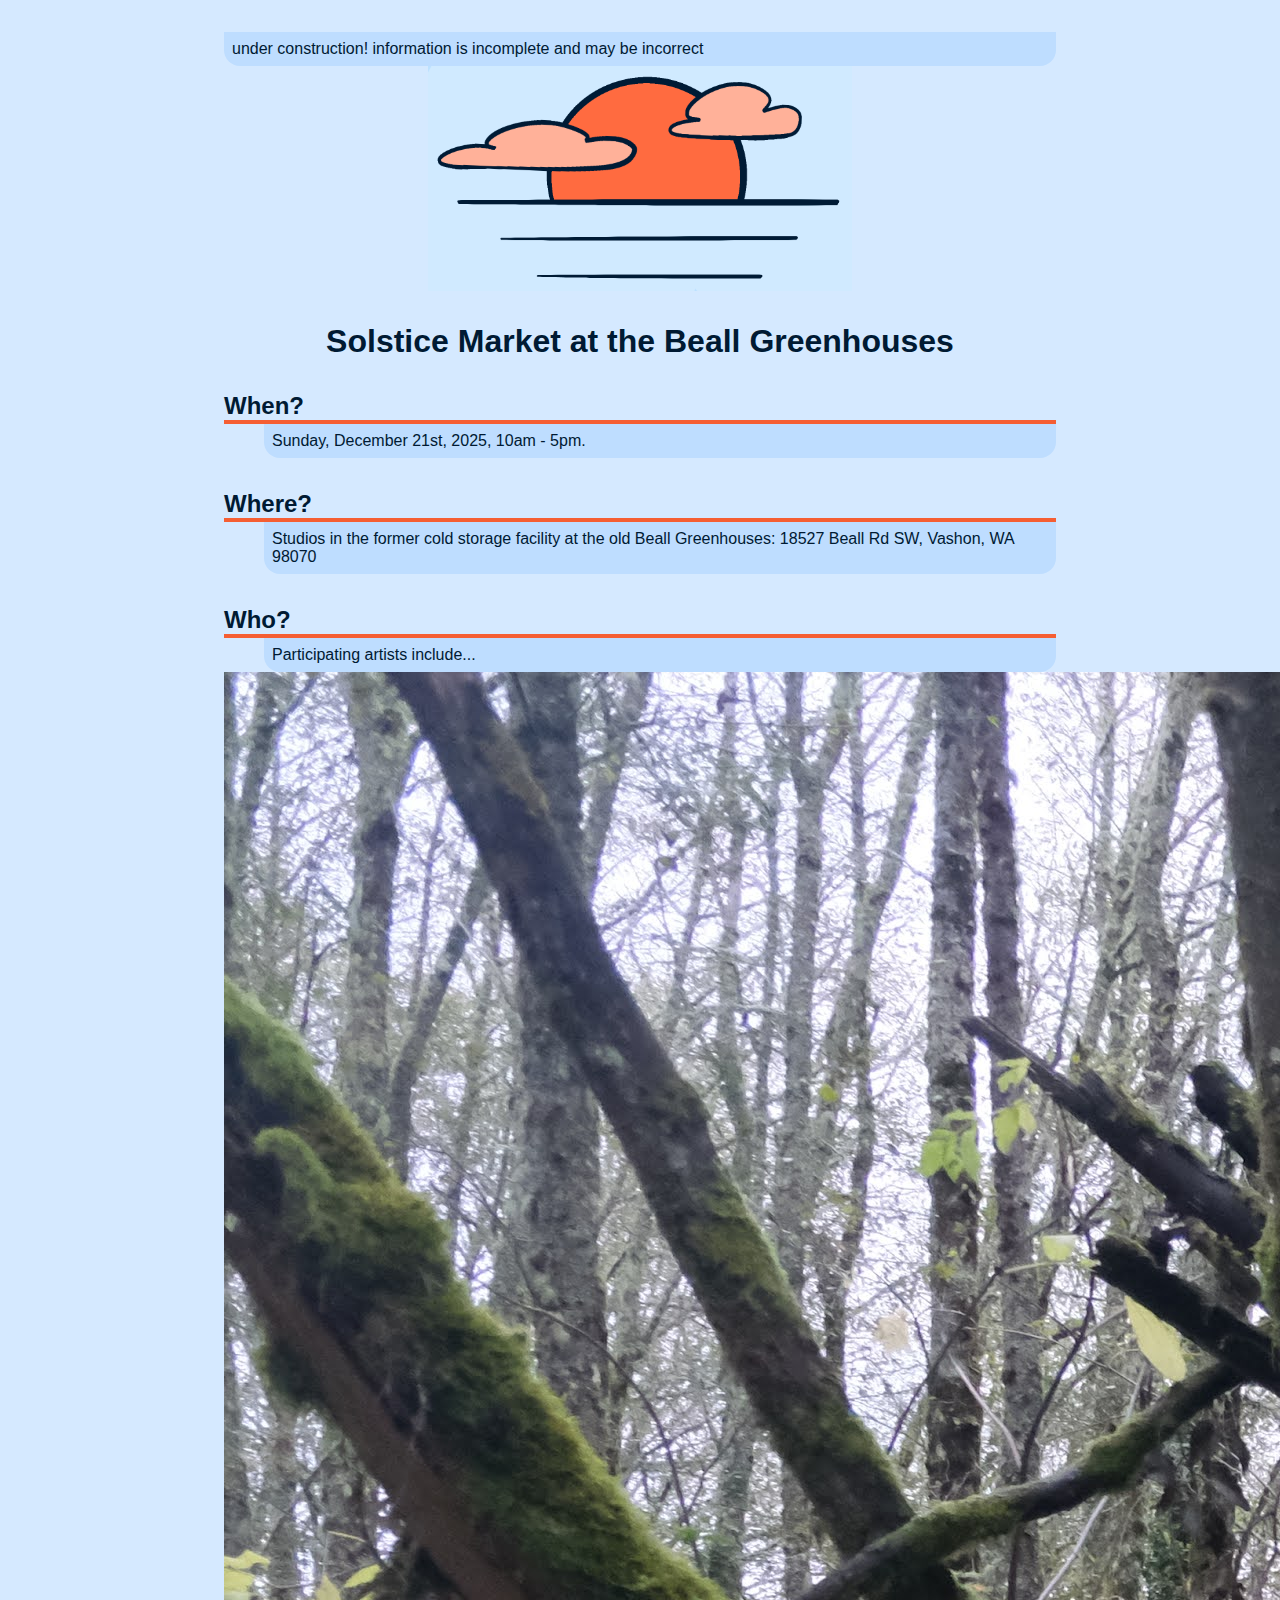
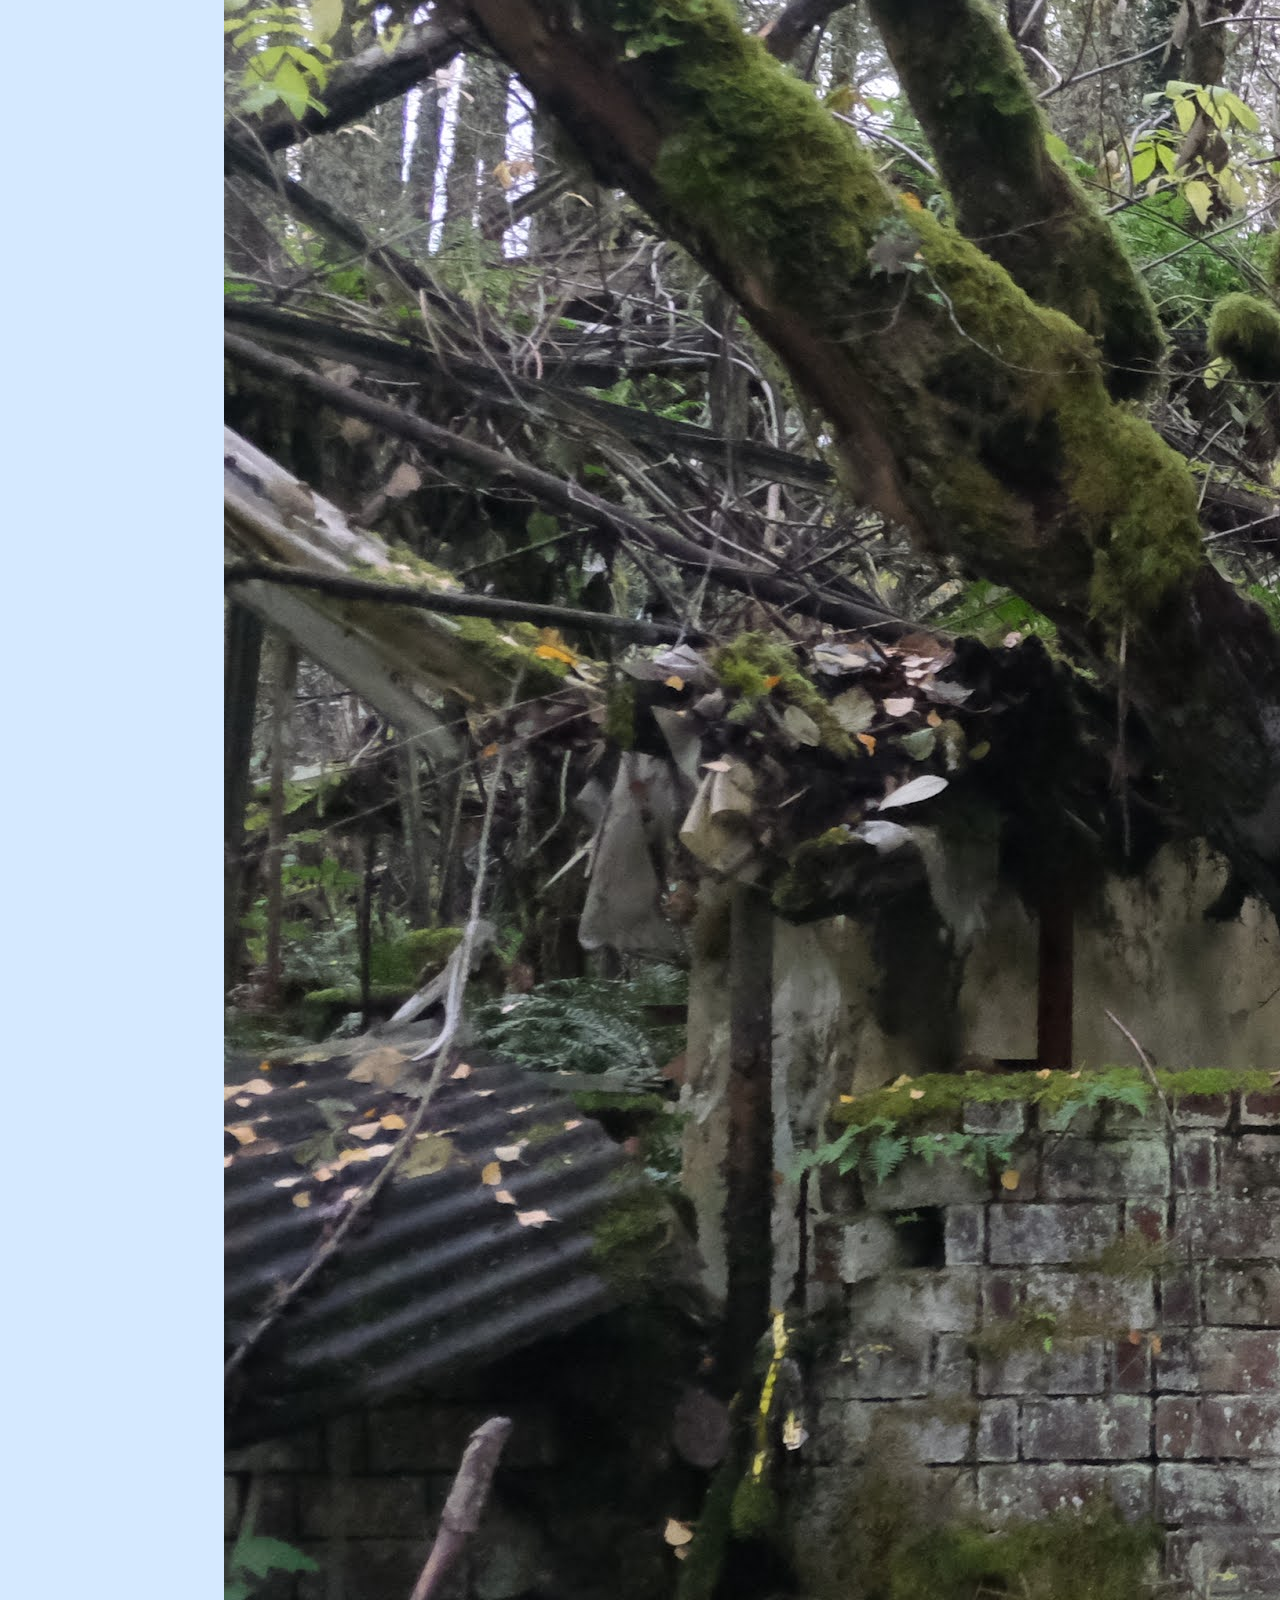
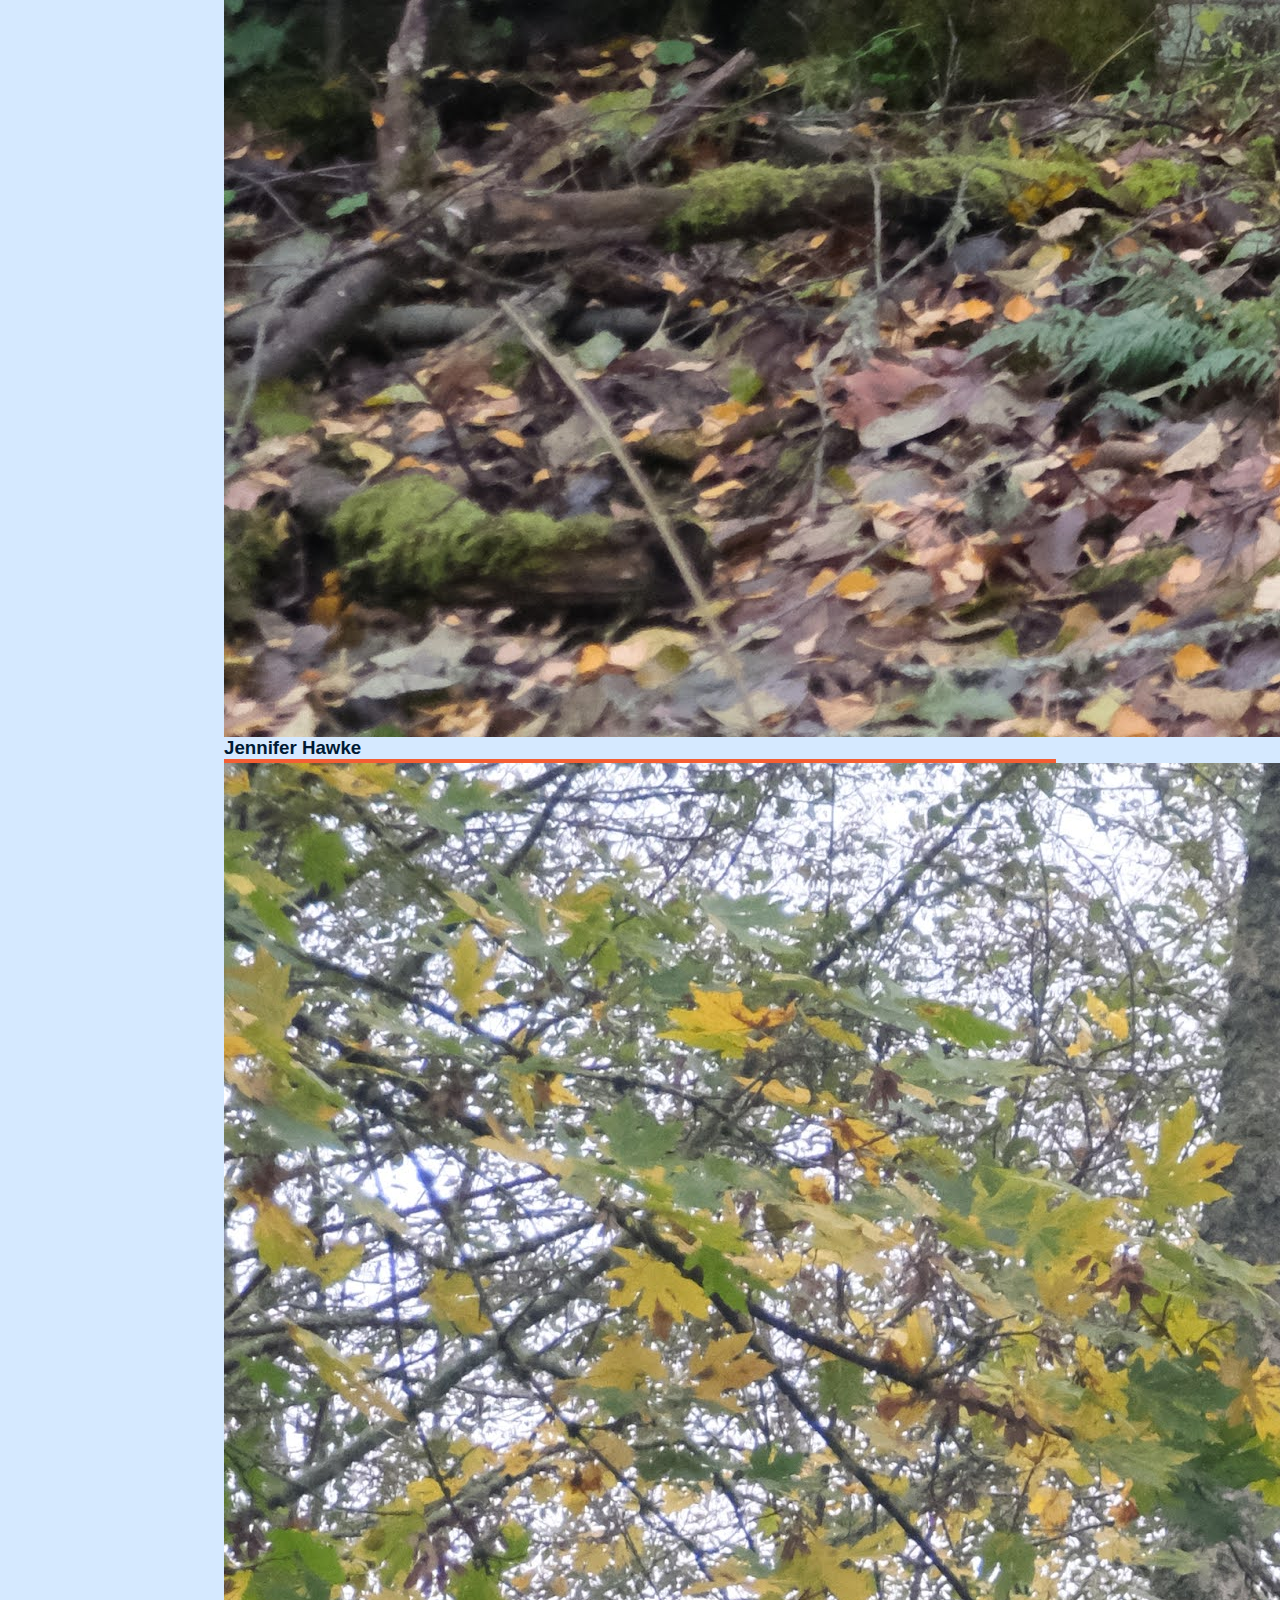
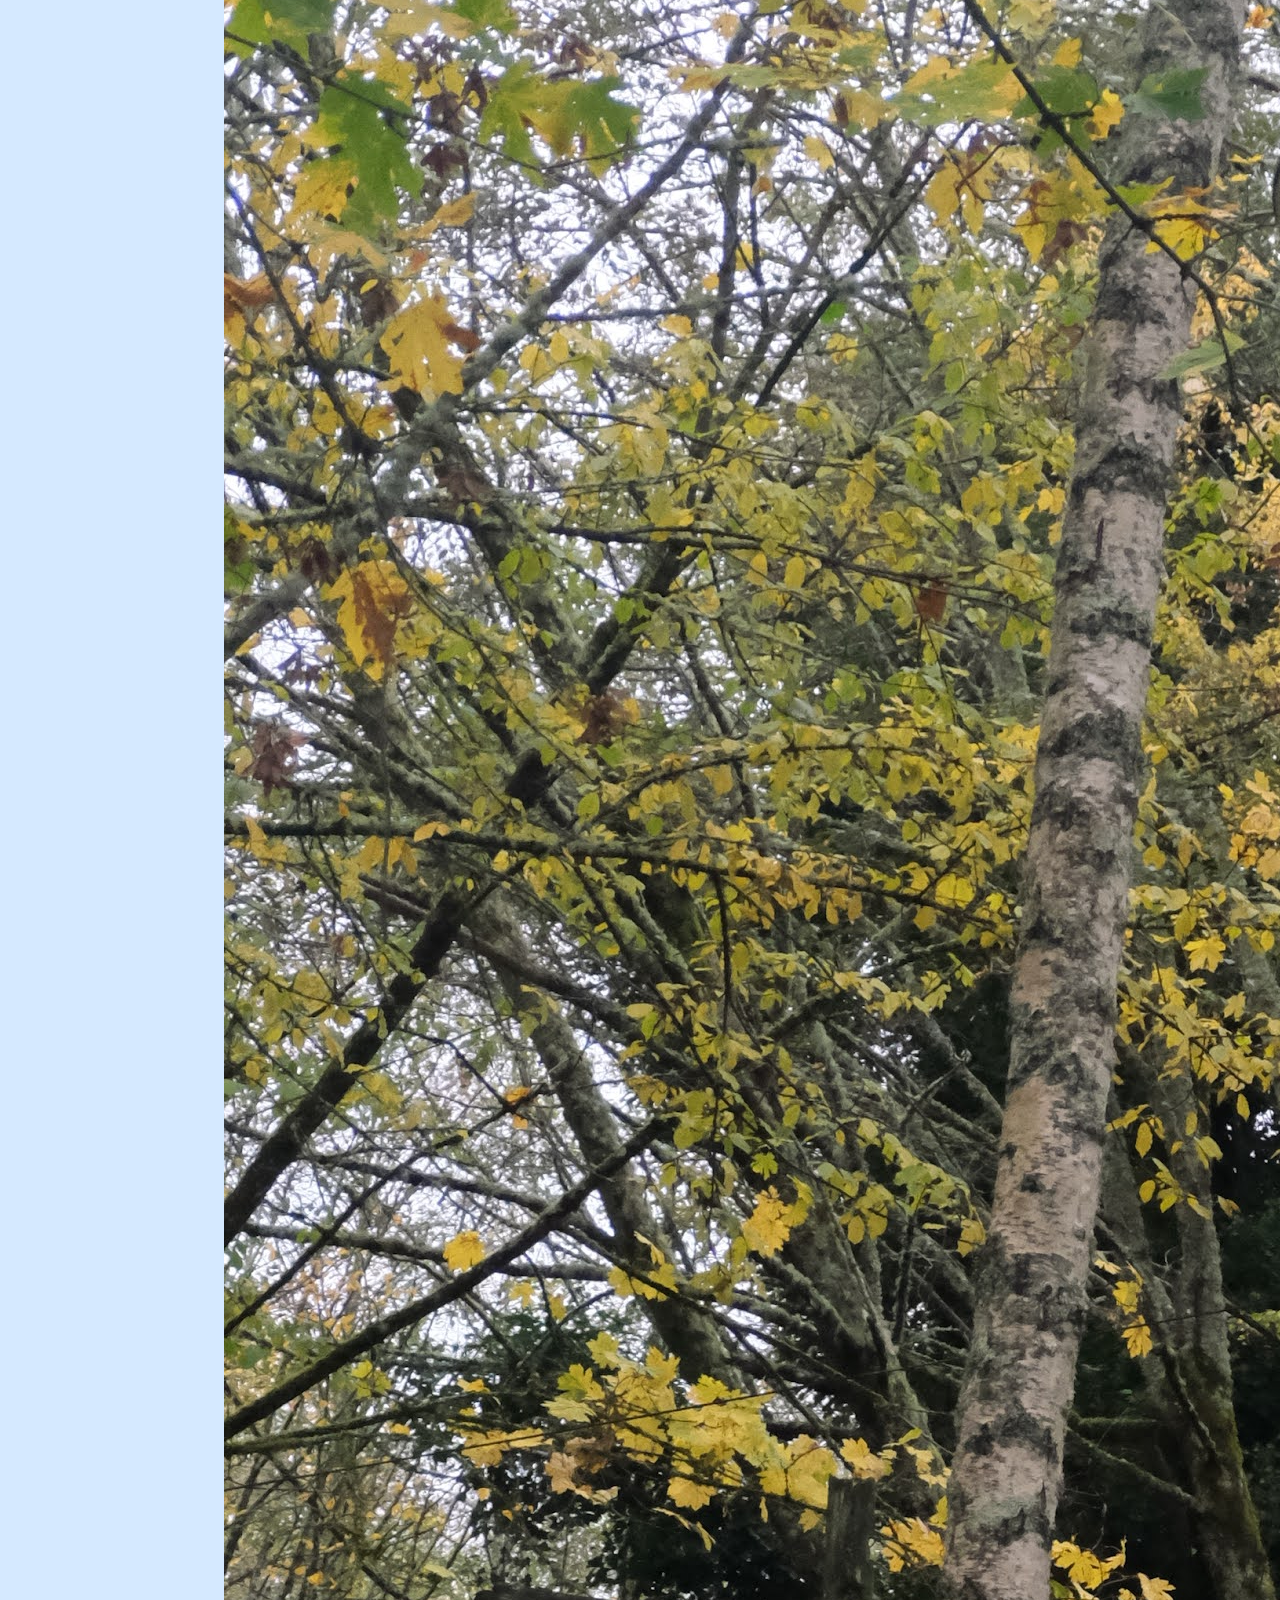
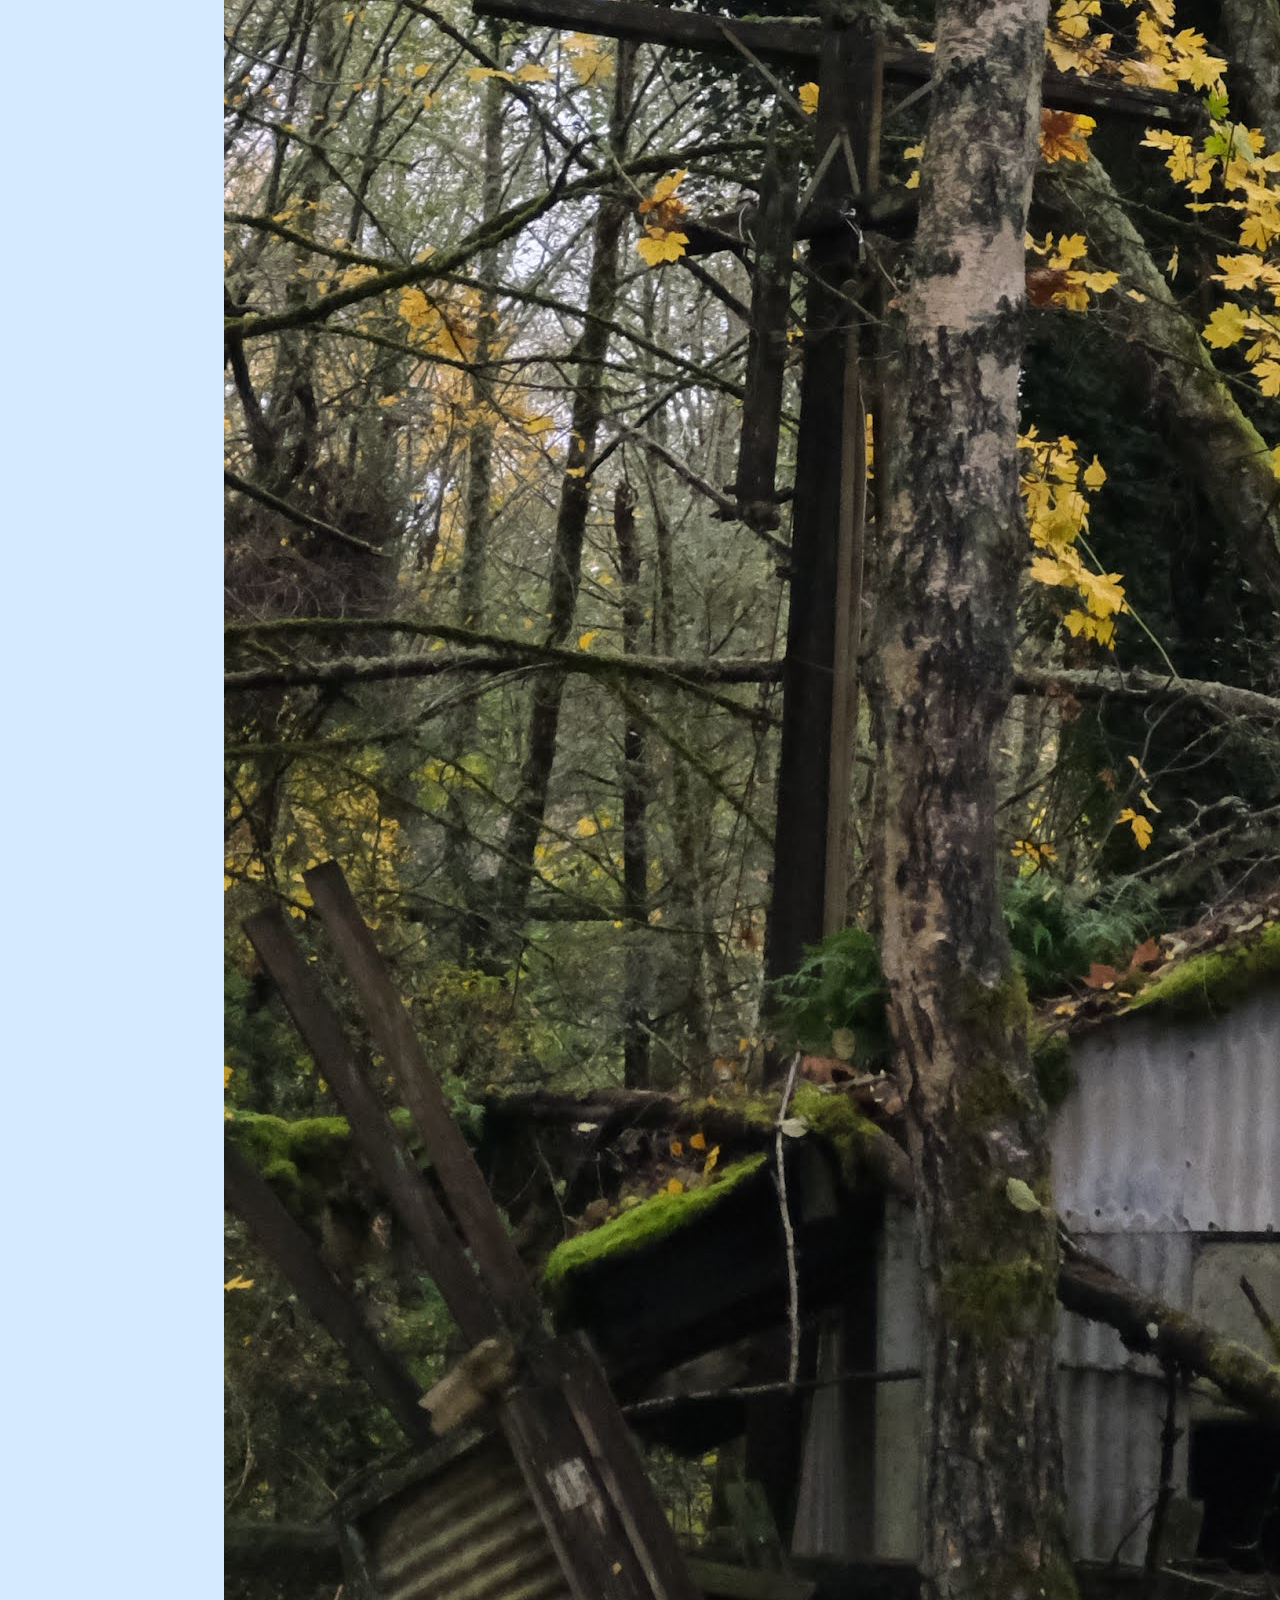
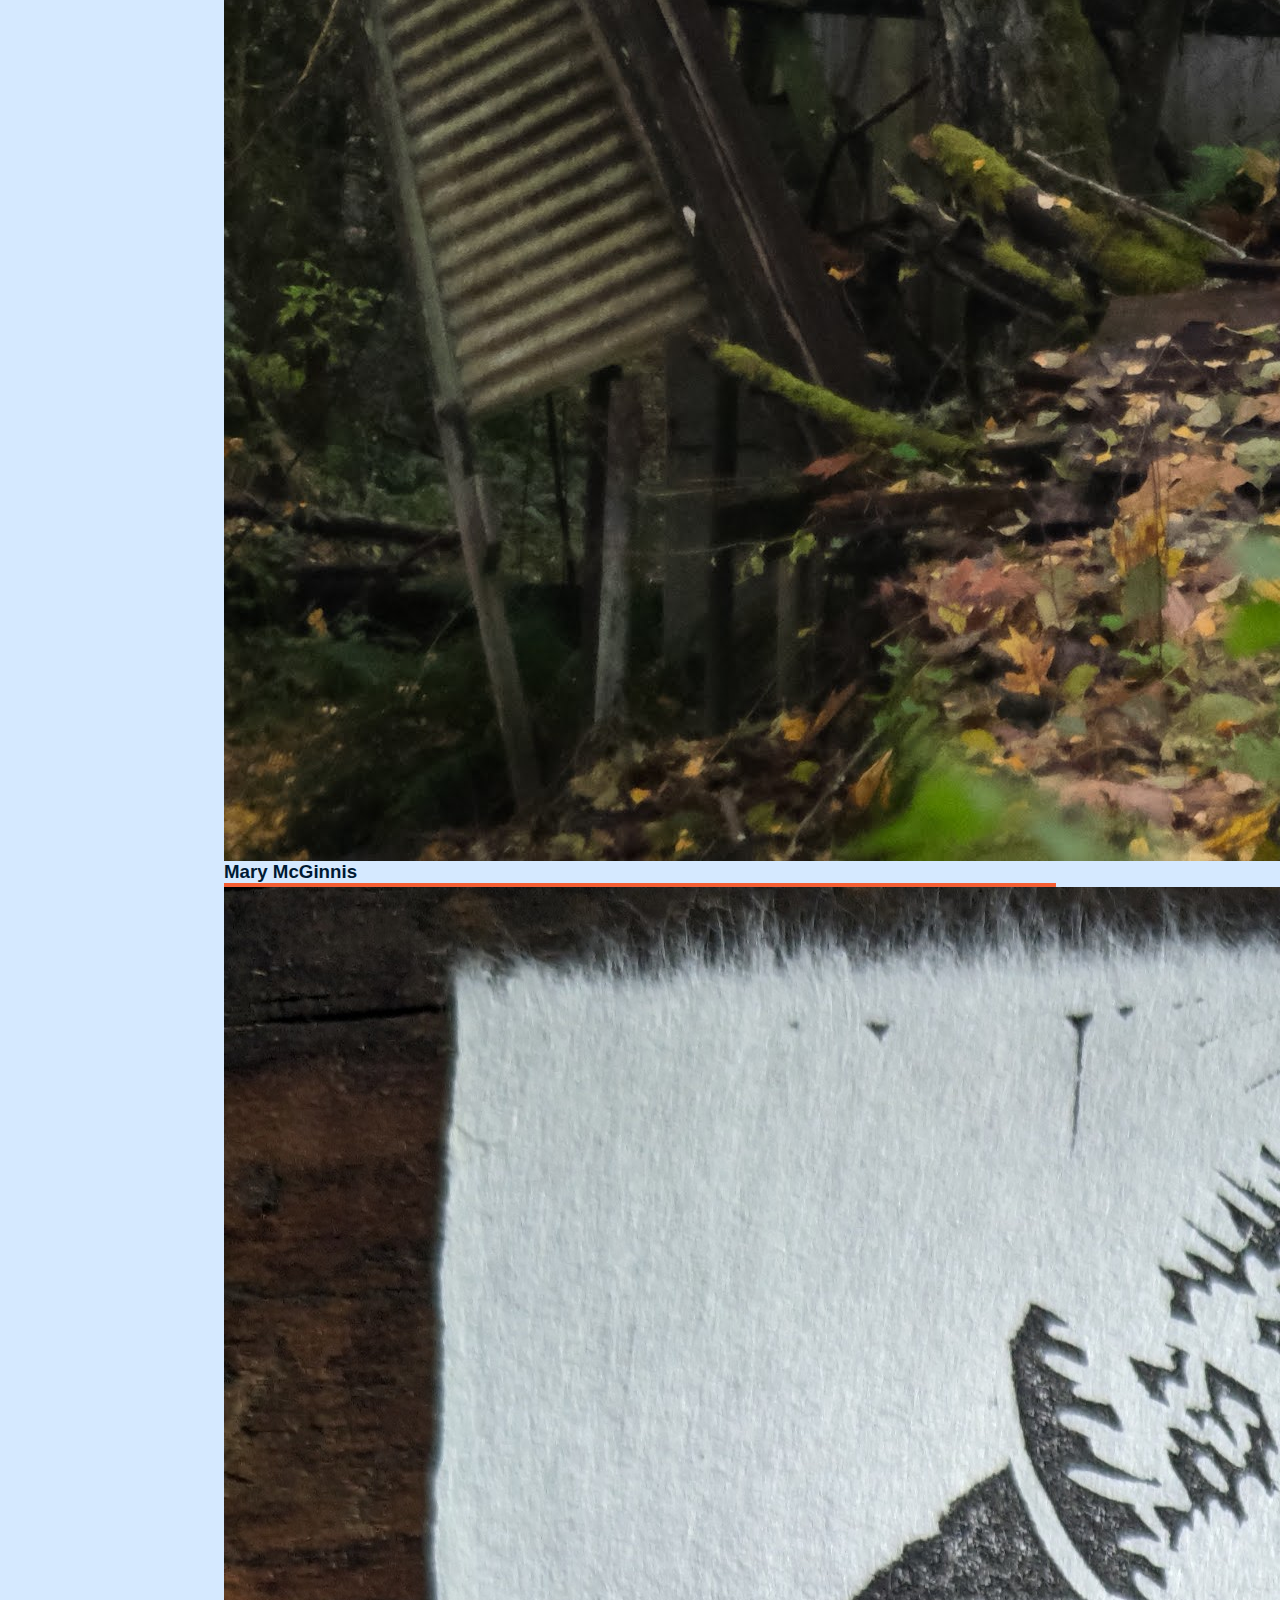
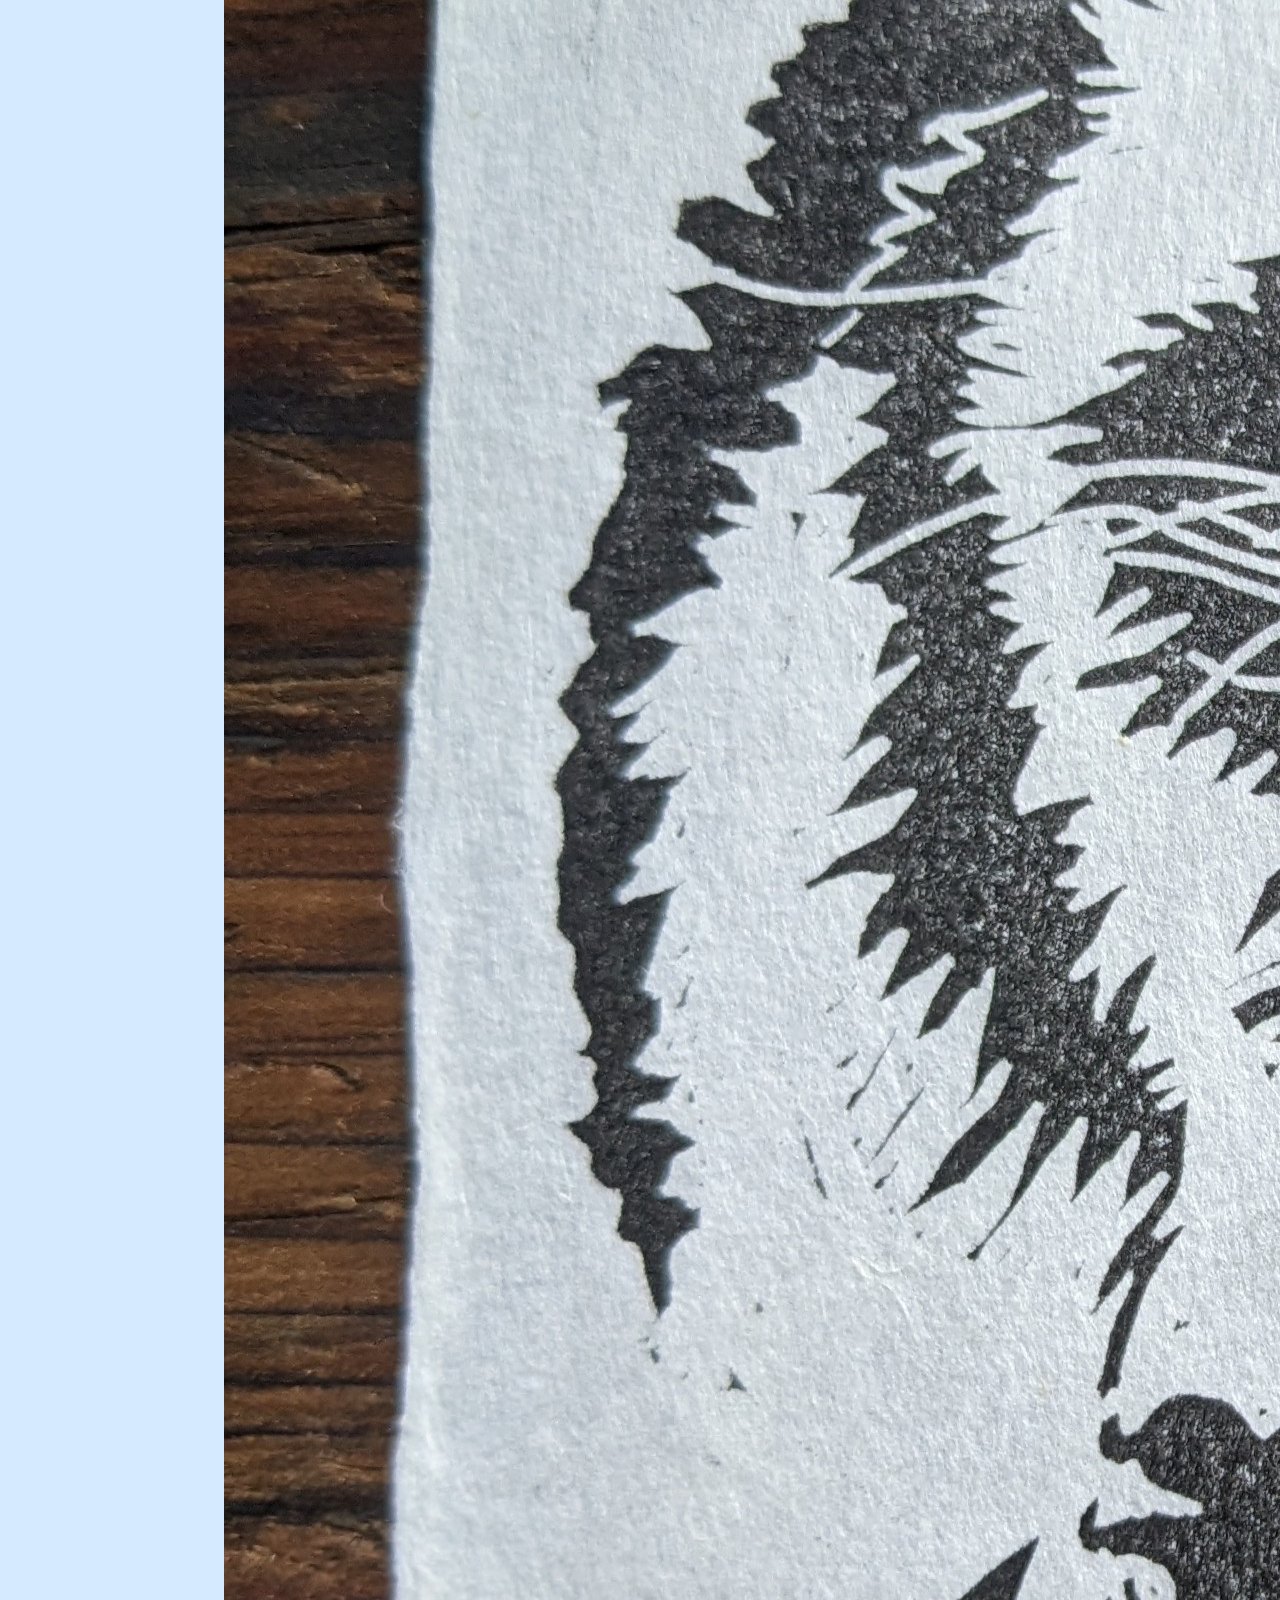
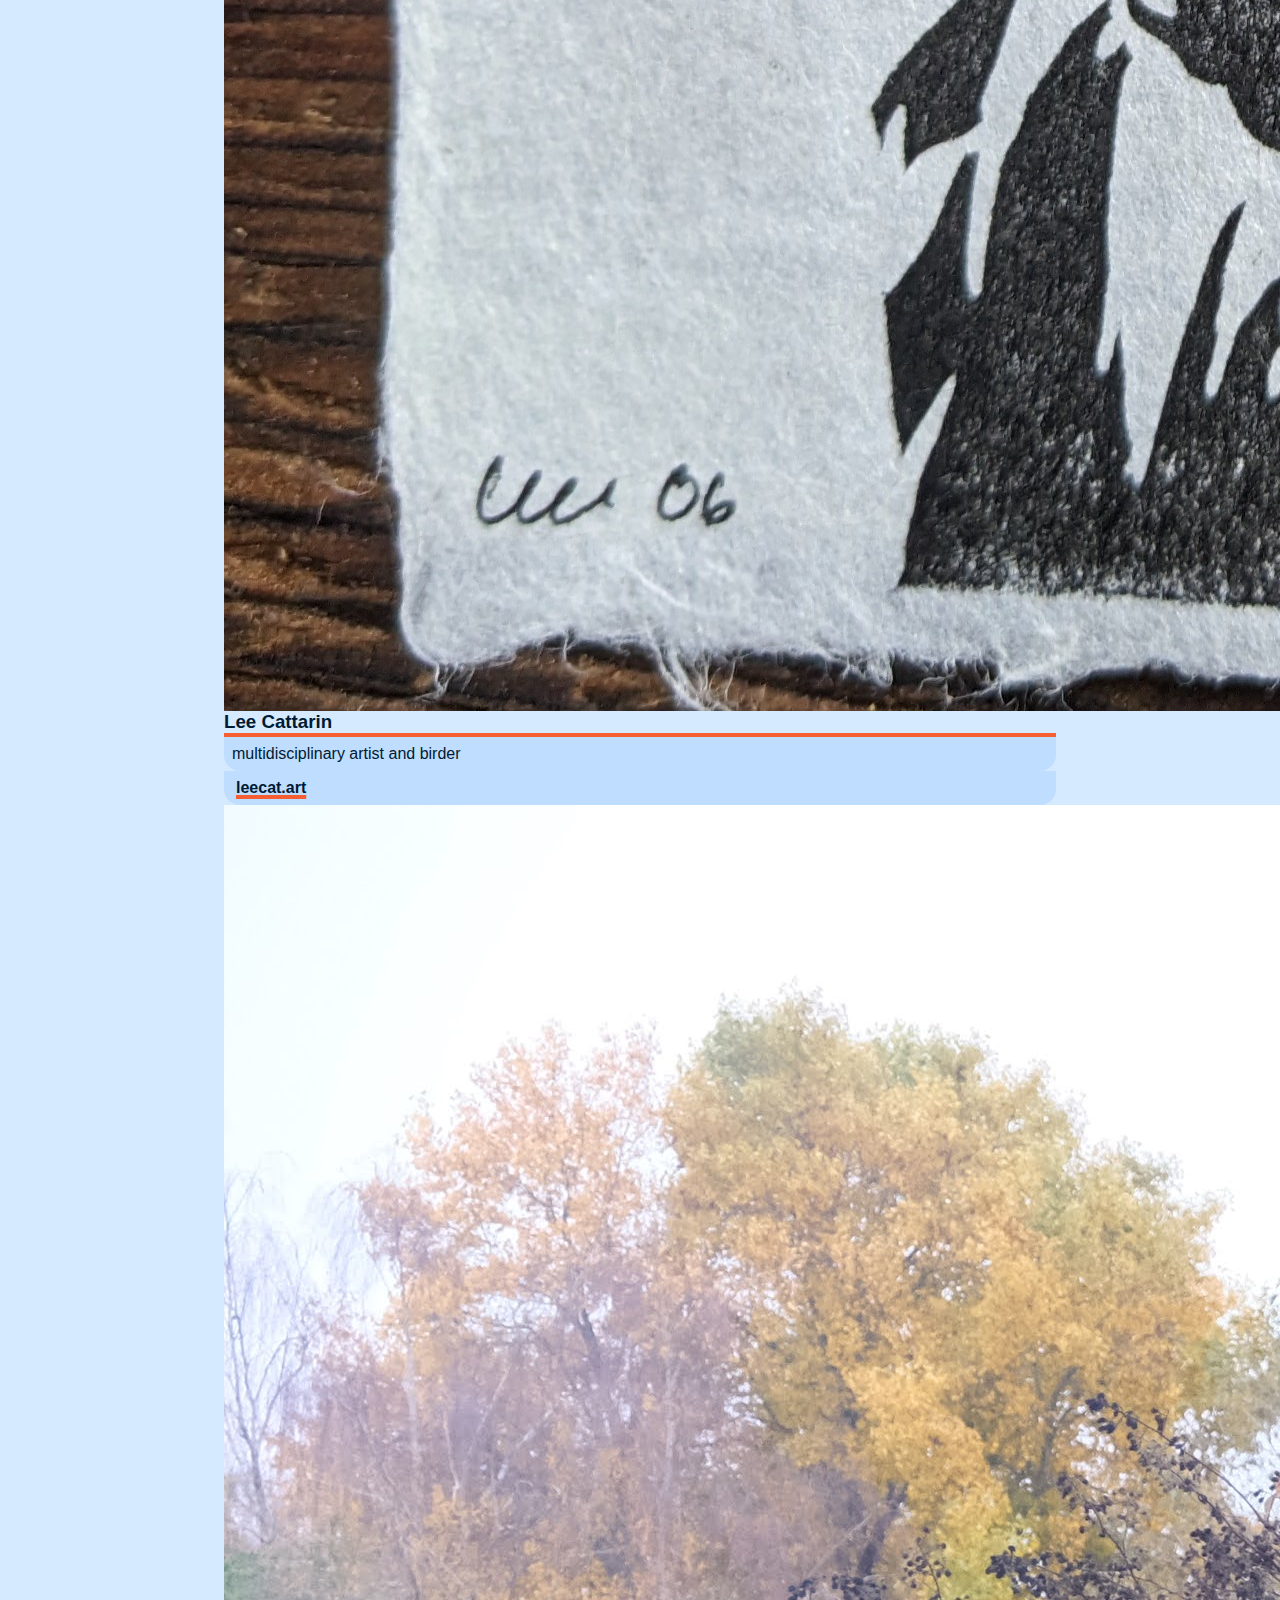
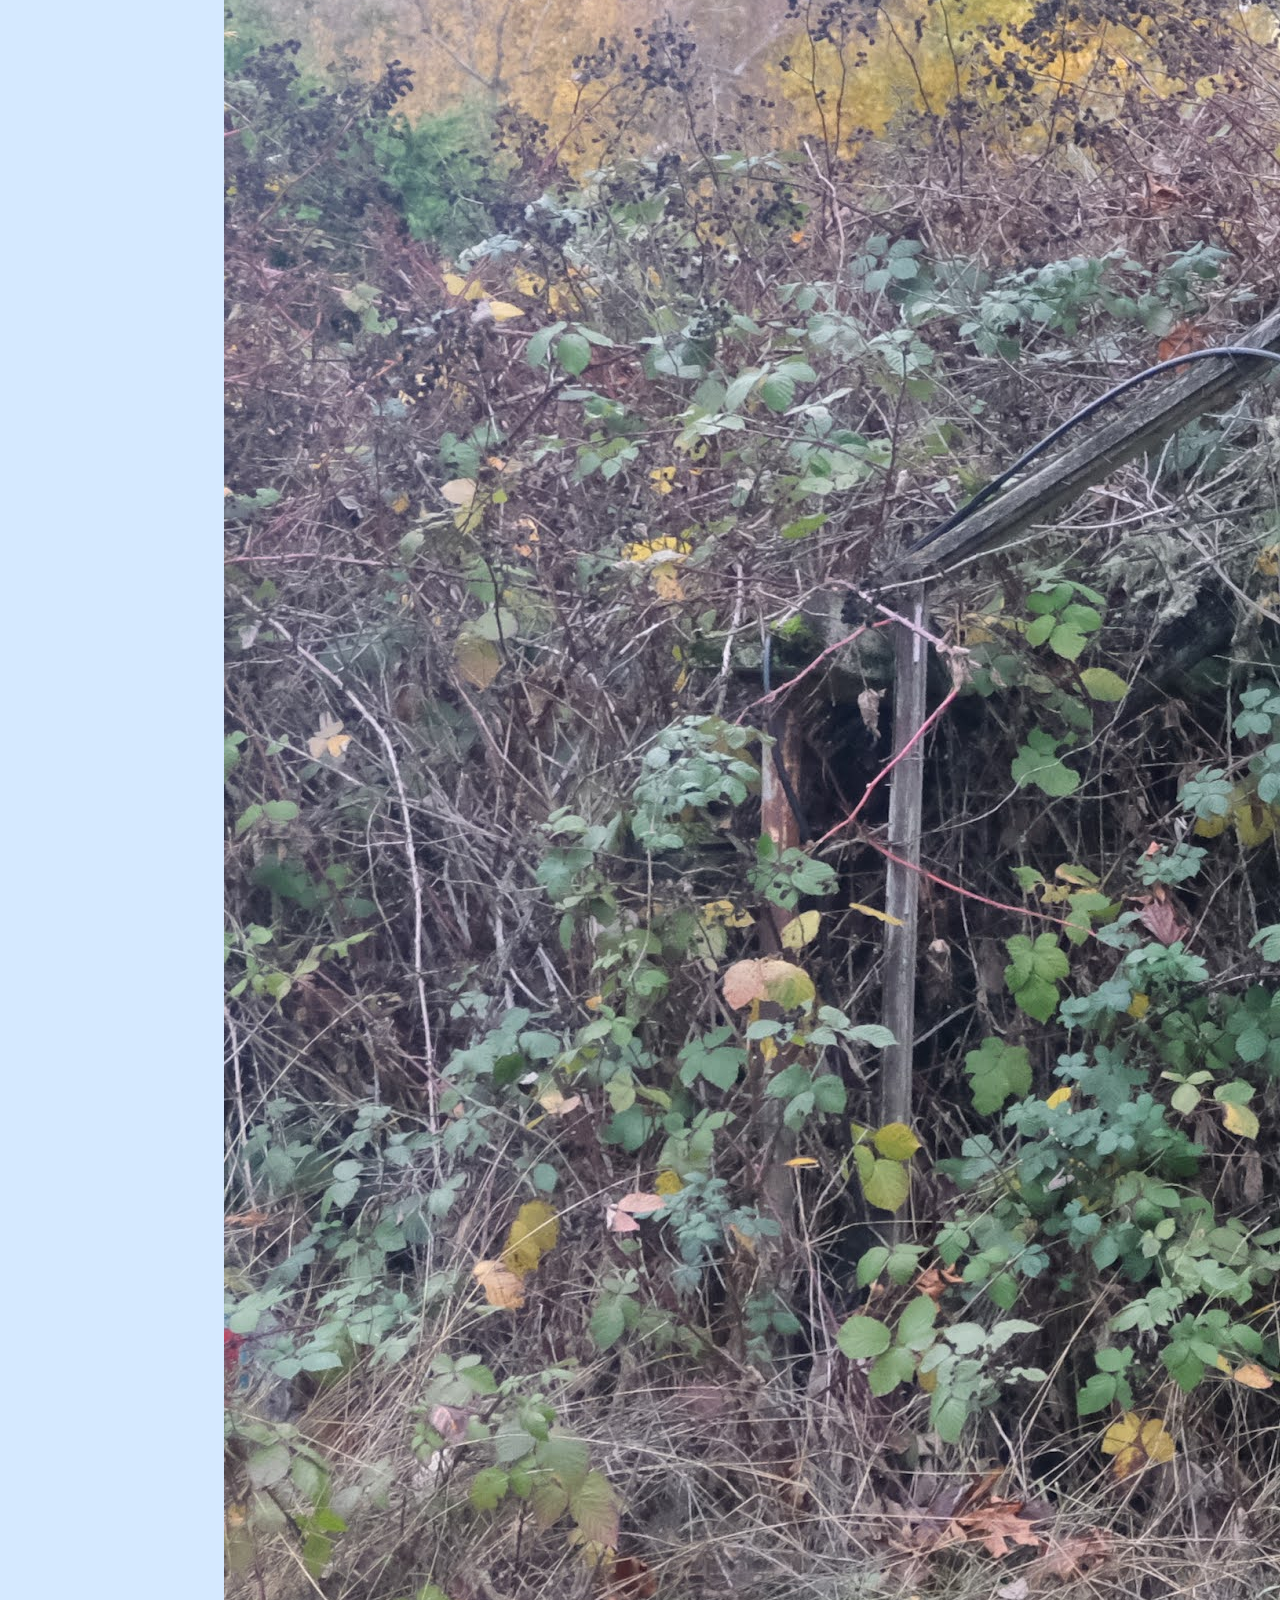
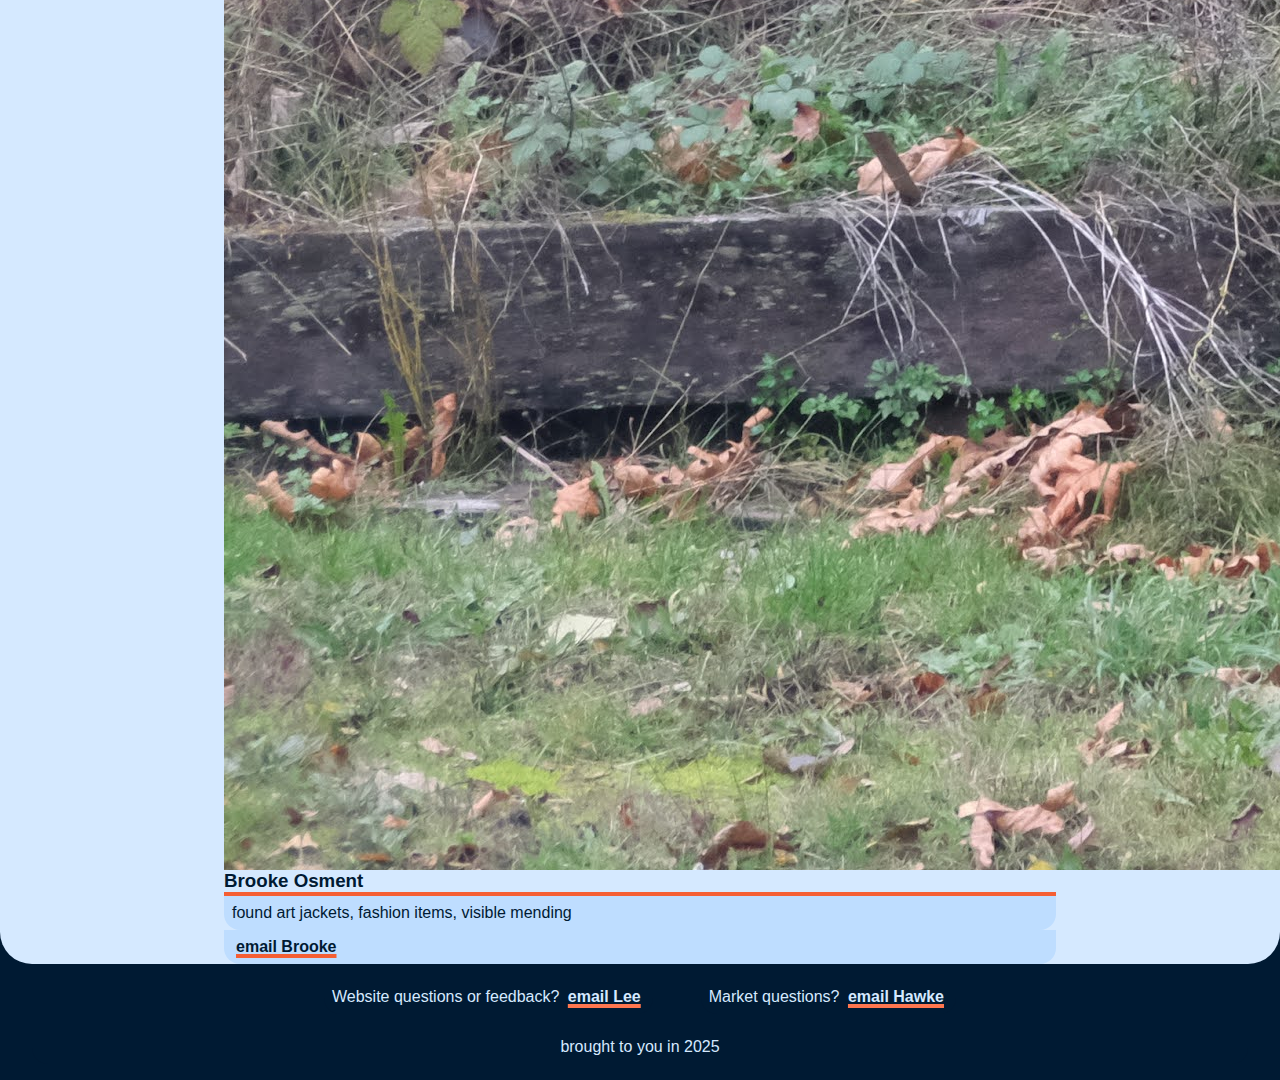
<file: index.html>
<!DOCTYPE html>
<html lang="en">
  <head>
    <title>Solstice Market at the Beall Greenhouses</title>
    <meta name="viewport" content="width=device-width, initial-scale=1">
    <meta charset="utf-8">
    <!-- Meta -->
    <link rel="icon" type="image/x-icon" href="/favicon.ico">
    <link rel="canonical" href="/" />
    <meta name="description" content="Solstice Market at the Beall Greenhouses" />
    <meta name="robots" content="index,follow" />
    <meta property="og:title" content="Solstice Market at the Beall Greenhouses" />
    <meta property="og:type" content="article" />
    <meta property="og:url" content="/" />
    <meta property="og:description" content="Solstice Market at the Beall Greenhouses" />
    <!-- CSS -->
    <link rel="stylesheet" href="/css/main.css">
  </head>
  <body>
    <div id="content">
      <header>
        <div id="wip"><p>under construction! information is incomplete and may be incorrect</p></div>

        <img id="dark-logo" src="/img/dark-logo.png" alt="Linework icon depicting a sunrise or sunset with two clouds, in a blue and orange color scheme">
        <img id="light-logo" src="/img/light-logo.png" alt="Linework icon depicting a sunrise or sunset with two clouds, in a blue and orange color scheme">
        <h1>Solstice Market at the Beall Greenhouses</h1>
      </header>
      <main>
        <h2>When?</h2>
        <p><time datetime="2025-12-21 10:00">Sunday, December 21st, 2025, 10am - 5pm</time>.</p>

        <h2>Where?</h2>
        <p>Studios in the former cold storage facility at the old Beall Greenhouses: 18527 Beall Rd SW, Vashon, WA 98070</p>

        <h2>Who?</h2>
        <p>Participating artists include...</p>

        <div id="artists">
          <div class="artist">
            <img src="/img/greenhouse1.jpg" alt="a dilapidated greenhouse">
            <h3>Jennifer Hawke</h3>
          </div>

          <div class="artist">
            <img src="/img/greenhouse3.jpg" alt="a dilapidated greenhouse">
            <h3>Mary McGinnis</h3>
          </div>

          <div class="artist">
            <img src="/img/lee.jpg" alt="a block print in black ink on white paper depicting a grinning and very fat raccoon, waving one little paw">
            <h3>Lee Cattarin</h3>
            <p>multidisciplinary artist and birder</p>
            <p><a href="https://leecat.art">leecat.art</a></p>
          </div>

          <div class="artist">
            <img src="/img/greenhouse2.jpg" alt="a dilapidated greenhouse">
            <h3>Brooke Osment</h3>
            <p>found art jackets, fashion items, visible mending</p>
            <p><a href="mailto:bsosment@gmail.com?subject=Beall%20Greenhouses%20Market">email Brooke</a></p>
          </div>
        </div>
      </main>
    </div>
    <footer>
      <div id="contacts">
        <p>
          Website questions or feedback?
          <a href="mailto:lee.cattarin@gmail.com?cc=montanahawke@gmail.com&subject=Beall%20Greenhouses%20Market">
            email Lee
          </a>
        </p>
        <p>Market questions?
          <a href="montanahawke@gmail.com?subject=Beall%20Greenhouses%20Market">
            email Hawke
          </a>
        </p>
      </div>
      <p>brought to you in 2025</p>
    </footer>
  </body>
</html>
</file>
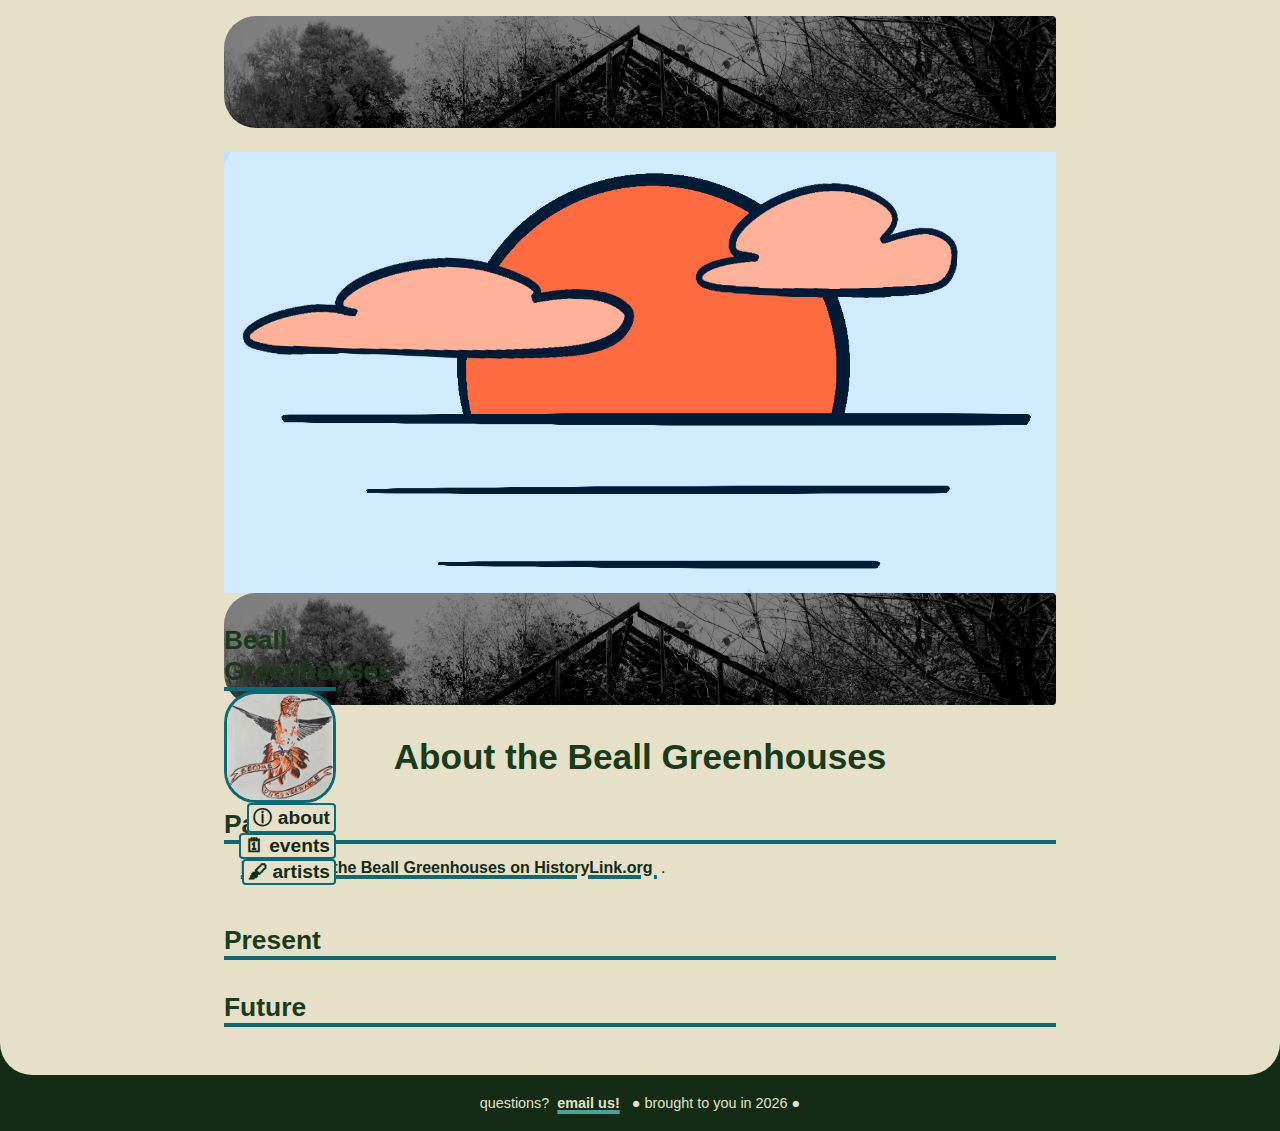
<file: about/index.html>
<!DOCTYPE html>
<html lang="en">
  <head>
    <title>About | the historic Beall Greenhouses</title>
    <meta name="viewport" content="width=device-width, initial-scale=1">
    <meta charset="utf-8">
    <!-- Meta -->
    <link rel="icon" type="image/x-icon" href="/favicon.ico">
    <link rel="canonical" href="/about/" />
    <meta name="description" content="About | the historic Beall Greenhouses" />
    <meta name="robots" content="index,follow" />
    <meta property="og:title" content="About | the historic Beall Greenhouses" />
    <meta property="og:type" content="article" />
    <meta property="og:url" content="/about/" />
    <meta property="og:description" content="About | the historic Beall Greenhouses" />
    <meta property="og:image" content="/assets/img/logo-light.png" />
    <meta property="og:image:alt" content="Linework icon depicting a sunrise or sunset with two clouds, in a blue and orange color scheme" />

    <!-- JS -->
    <script src="/assets/scripts/nav.js" defer></script>

    <!-- CSS -->
    <link rel="stylesheet" href="/assets/styles/main.css">
    <link rel="stylesheet" href="/assets/styles/nav.css">
  </head>
  <body>
    <div id="content">
      <header>
        <nav id="top-nav"><!-- auto-populated by nav.js --></nav>

        <img class="dark-mode" src="/assets/img/logo-dark.png" alt="Linework icon depicting a sunrise or sunset with two clouds, in a blue and orange color scheme">
        <img class="light-mode" src="/assets/img/logo-light.png" alt="Linework icon depicting a sunrise or sunset with two clouds, in a blue and orange color scheme">
      </header>
      <main>
        <h1>About the Beall Greenhouses</h1>

        <h2 id="past">Past</h2>

        <p><a href="https://www.historylink.org/File/2346" target="_blank">
          Read about the Beall Greenhouses on HistoryLink.org
        </a>.</p>

        <h2 id="present">Present</h2>

        <h2 id="future">Future</h2>
      </main>
    </div>
    <footer id="footer"><!-- auto-populated by nav.js --></footer>
  </body>
</html>
</file>
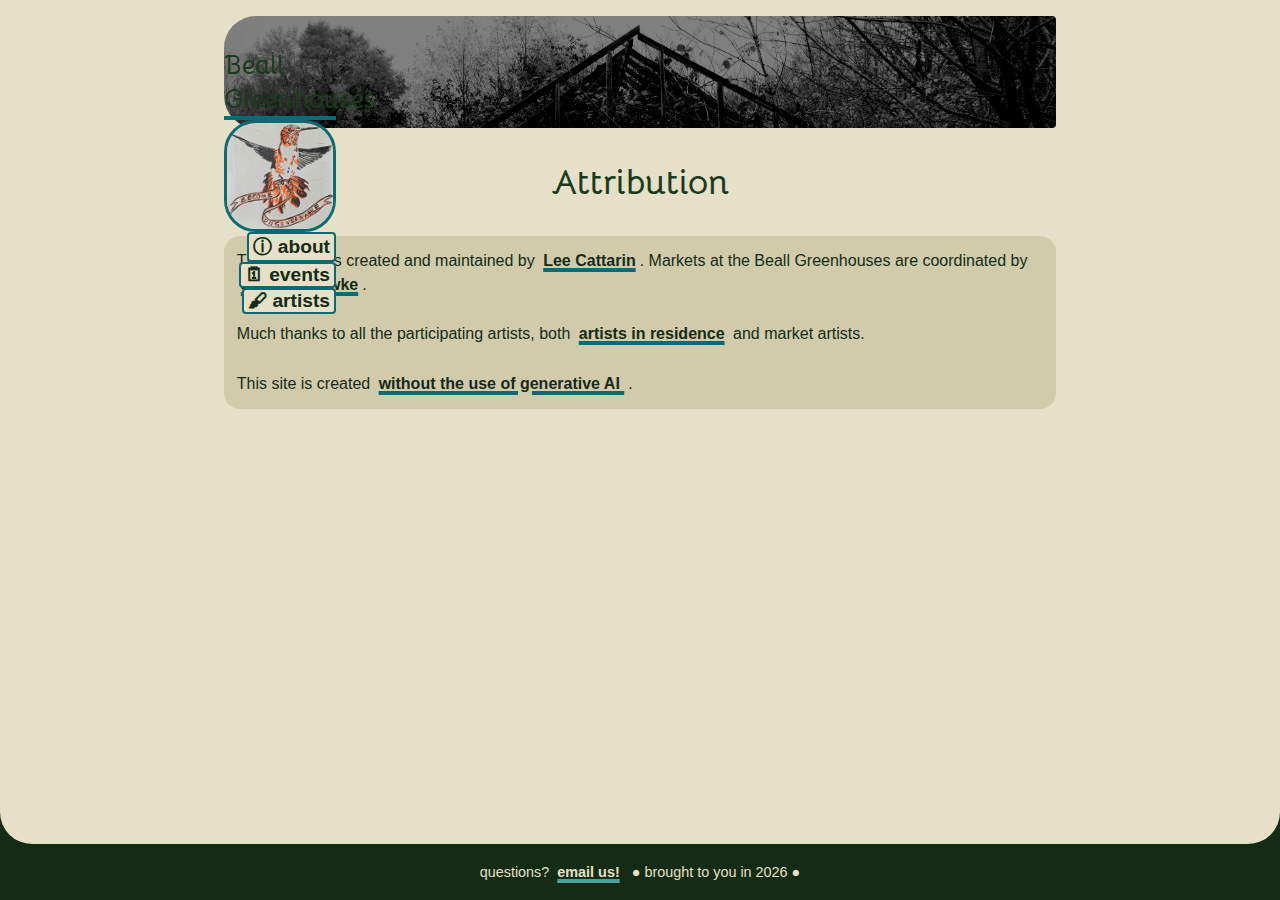
<file: attribution/index.html>
<!DOCTYPE html>
<html lang="en">
	<head>
		<title>Site attribution | the historic Beall Greenhouses</title>
		<meta name="viewport" content="width=device-width, initial-scale=1">
		<meta charset="utf-8">
		<!-- Meta -->
		<link rel="icon" type="image/x-icon" href="/favicon.ico">
		<link rel="canonical" href="/attribution/" />
		<meta name="description" content="Site attribution | the historic Beall Greenhouses" />
		<meta name="robots" content="index,follow" />
		<meta property="og:title" content="Site attribution | the historic Beall Greenhouses" />
		<meta property="og:type" content="article" />
		<meta property="og:url" content="/attribution/" />
		<meta property="og:description" content="Site attribution | the historic Beall Greenhouses" />
		<meta property="og:image" content="/assets/img/logo.jpg" />
		<meta property="og:image:alt" content="block print in black and orange of a rufous hummingbird in flight with tail flared. the hummingbird holds a banner that reads 'become ungovernable.'" />

		<!-- JS -->
		<script src="/assets/scripts/nav.js" defer></script>

		<!-- CSS -->
		<link rel="stylesheet" href="/assets/styles/main.css">
		<link rel="stylesheet" href="/assets/styles/nav.css">

		<!-- Font -->
		<link rel="preconnect" href="https://fonts.googleapis.com">
		<link rel="preconnect" href="https://fonts.gstatic.com" crossorigin>
		<link href="https://fonts.googleapis.com/css2?family=Bellota:ital,wght@0,300;0,400;0,700;1,300;1,400;1,700&display=swap" rel="stylesheet">
	</head>
	<body>
		<div id="content">
			<header><!-- auto-populated by nav.js --></header>

			<main id="main">
				<h1>Attribution</h1>

				<div class="no-header">
					<p>This website is created and maintained by
						<a href="https://leecat.art" target="_blank">Lee Cattarin</a>.
					Markets at the Beall Greenhouses are coordinated by
						<a href="/artists/hawke">Jennifer Hawke</a>.
					</p>
					<p>
						Much thanks to all the participating artists, both
						<a href="/artists">artists in residence</a>
						and market artists.
					</p>
					<p>
						This site is created
						<a href="https://declare-ai.org/1.0.0/none.html" target="_blank">
							without the use of generative AI
						</a>.
					</p>
				</div>
			</main>
		</div>
		<footer id="footer"><!-- auto-populated by nav.js --></footer>
	</body>
</html>
</file>
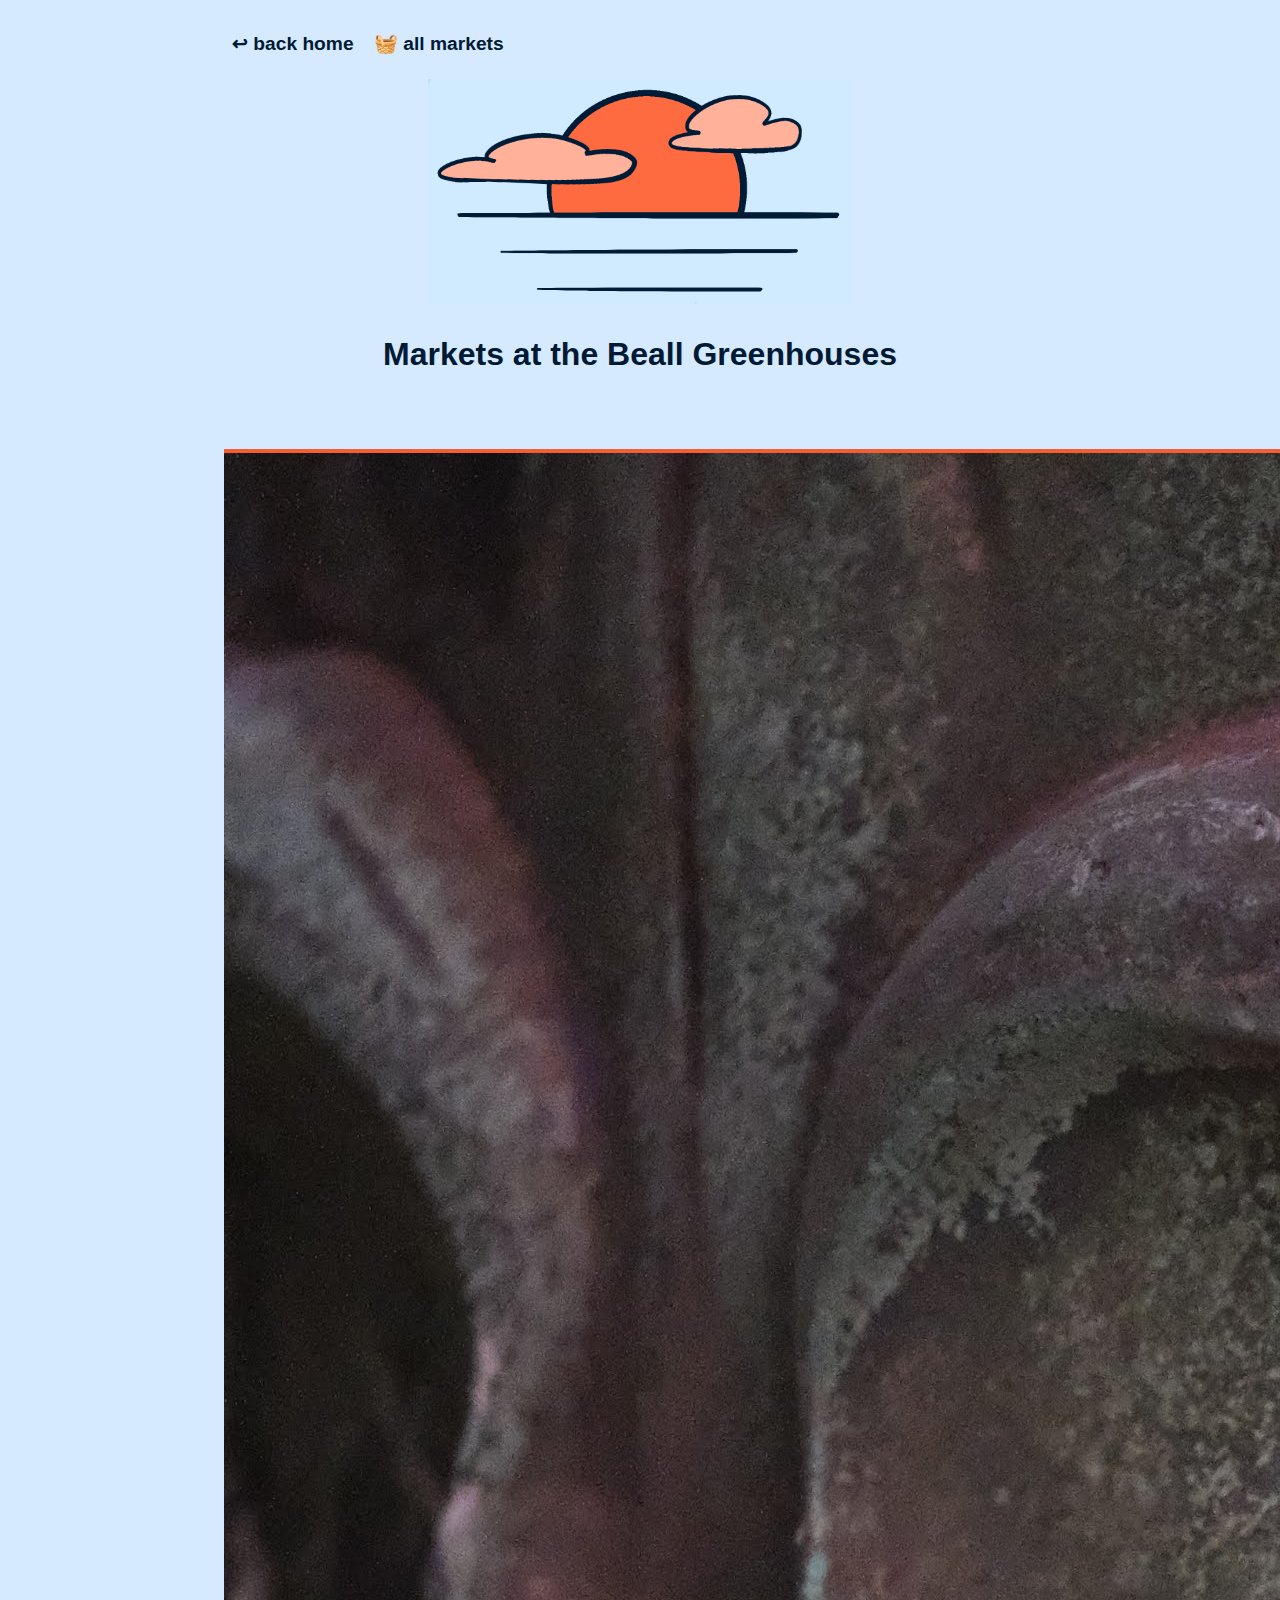
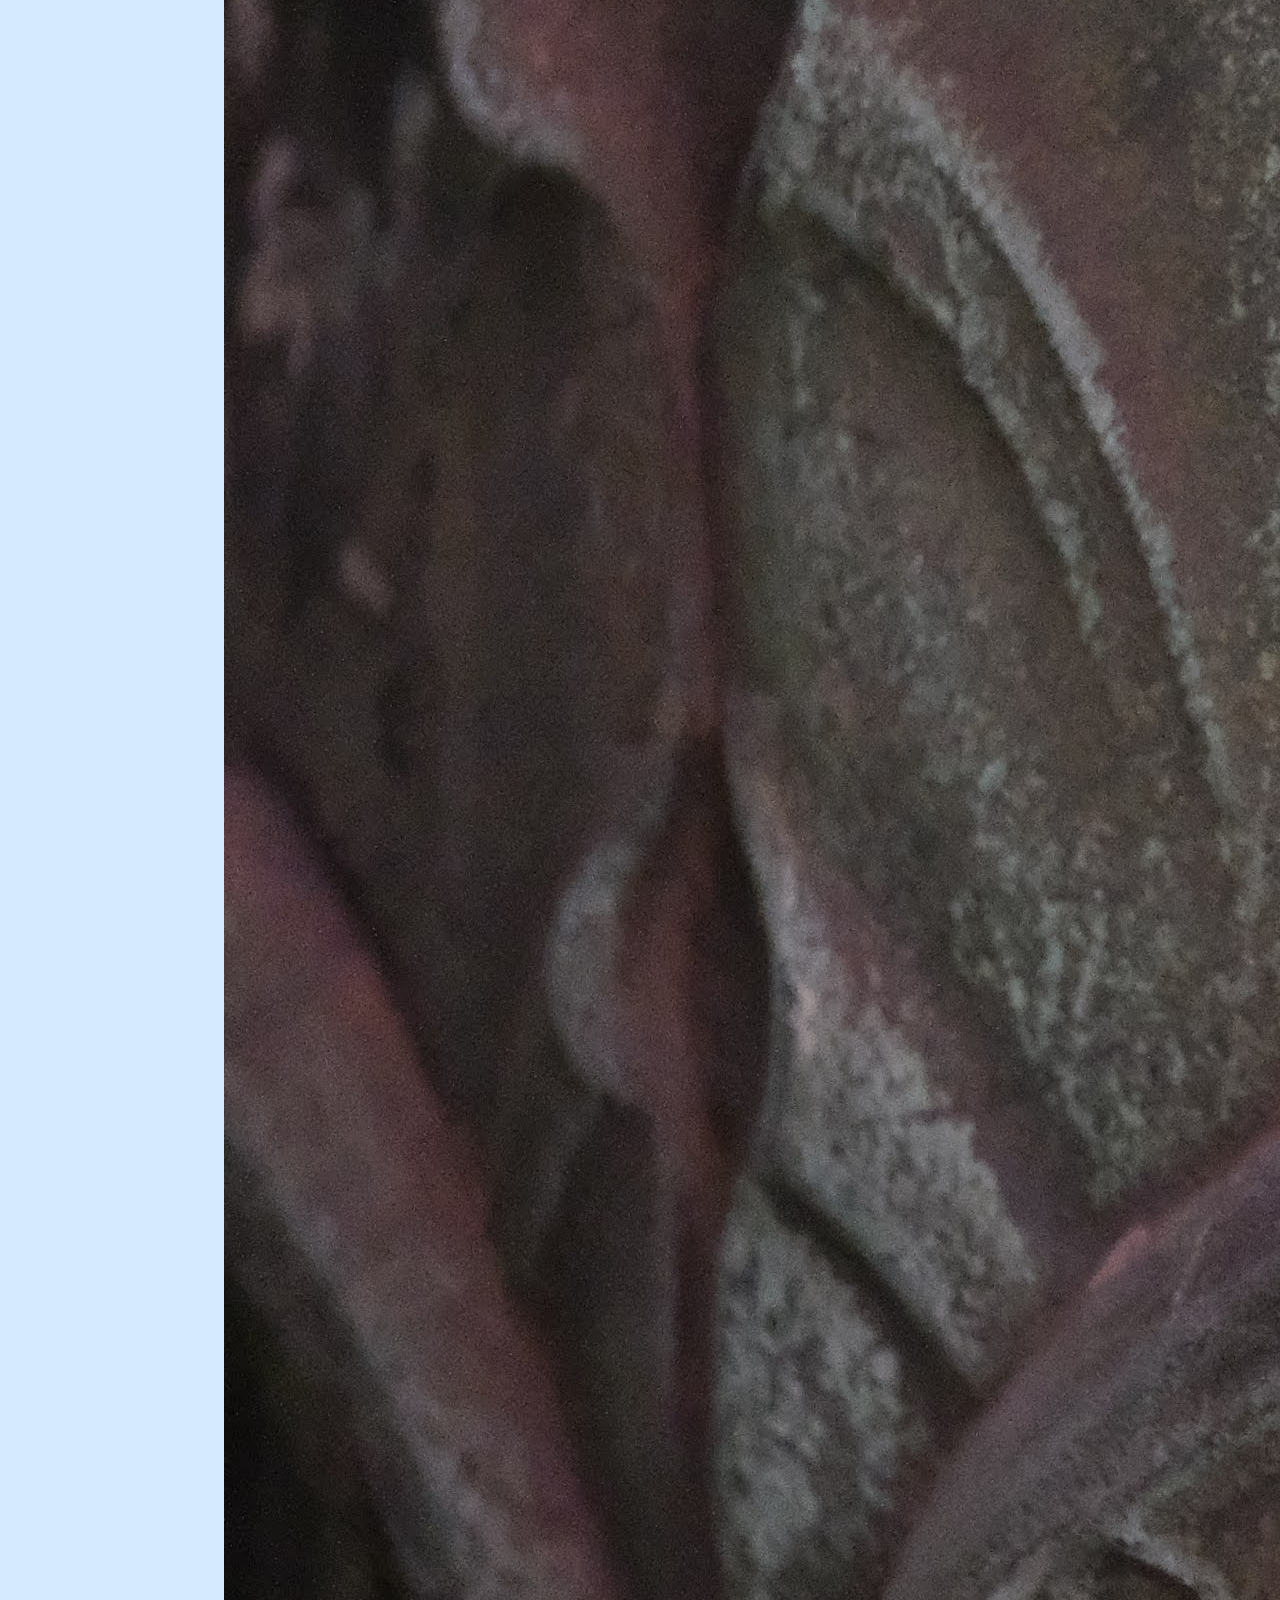
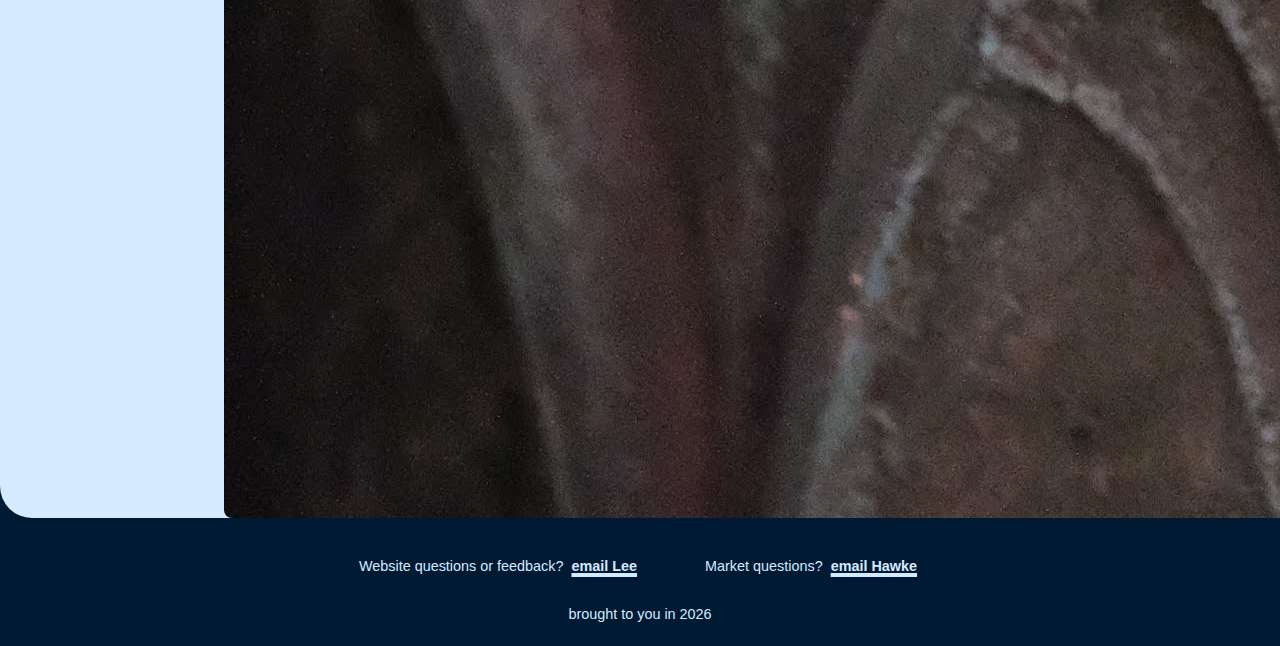
<file: directory/index.html>
<!DOCTYPE html>
<html lang="en">
  <head>
    <title>Directory | Markets at the Beall Greenhouses</title>
    <meta name="viewport" content="width=device-width, initial-scale=1">
    <meta charset="utf-8">
    <!-- Meta -->
    <link rel="icon" type="image/x-icon" href="/favicon.ico">
    <link rel="canonical" href="/" />
    <meta name="description" content="Directory | Markets at the Beall Greenhouses" />
    <meta name="robots" content="index,follow" />
    <meta property="og:title" content="Directory | Markets at the Beall Greenhouses" />
    <meta property="og:type" content="article" />
    <meta property="og:url" content="/" />
    <meta property="og:description" content="Directory | Markets at the Beall Greenhouses" />
    <meta property="og:image" content="/img/logo-light.png" />
    <meta property="og:image:alt" content="Linework icon depicting a sunrise or sunset with two clouds, in a blue and orange color scheme" />
    <!-- CSS -->
    <link rel="stylesheet" href="/css/main.css">
    <link rel="stylesheet" href="/css/nav.css">
    <link rel="stylesheet" href="/css/directory.css">
    <link rel="stylesheet" href="/css/artist.css">
  </head>
  <body>
    <div id="content">
      <header>
        <nav>
          <a href="/">↩ back home</a>
          <a id="current-page" href="/directory">🧺 all markets</a>
        </nav>

        <img id="logo-dark" src="/img/logo-dark.png" alt="Linework icon depicting a sunrise or sunset with two clouds, in a blue and orange color scheme">
        <img id="logo-light" src="/img/logo-light.png" alt="Linework icon depicting a sunrise or sunset with two clouds, in a blue and orange color scheme">
      </header>
      <main>
        <h1>Markets at the Beall Greenhouses</h1>

        <ol id="directory">
          <li>
            <a href="/2025/solstice">
              <h2>Solstice 2025</h2>
              <img src="/img/filler0.jpg" alt="a filler image for testing" />
            </a>
          </li>
        </ol>
        
      </main>
    </div>
    <footer>
      <div id="contacts">
        <p>
          Website questions or feedback?
          <a href="mailto:lee.cattarin@gmail.com?cc=montanahawke@gmail.com&subject=Beall%20Greenhouses%20Market">
            email Lee
          </a>
        </p>
        <p>Market questions?
          <a href="mailto:montanahawke@gmail.com?subject=Beall%20Greenhouses%20Market">
            email Hawke
          </a>
        </p>
      </div>
      <p>brought to you in 2026</p>
    </footer>
  </body>
</html>
</file>
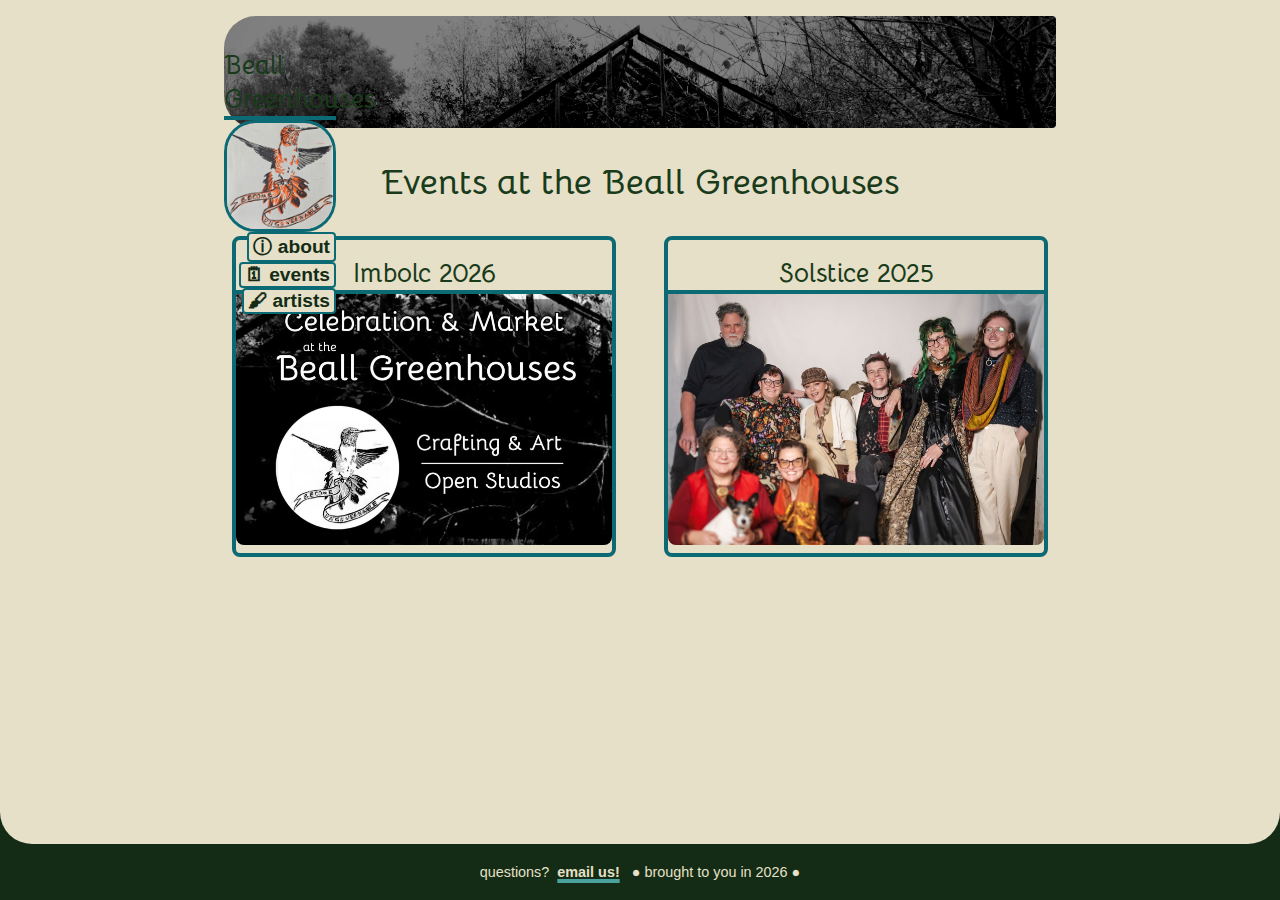
<file: events/index.html>
<!DOCTYPE html>
<html lang="en">
	<head>
		<title>Events directory | the historic Beall Greenhouses</title>
		<meta name="viewport" content="width=device-width, initial-scale=1">
		<meta charset="utf-8">
		<!-- Meta -->
		<link rel="icon" type="image/x-icon" href="/favicon.ico">
		<link rel="canonical" href="/events/" />
		<meta name="description" content="Events directory | the historic Beall Greenhouses" />
		<meta name="robots" content="index,follow" />
		<meta property="og:title" content="Events directory | the historic Beall Greenhouses" />
		<meta property="og:type" content="article" />
		<meta property="og:url" content="/events/" />
		<meta property="og:description" content="Events directory | the historic Beall Greenhouses" />
		<meta property="og:image" content="/assets/img/logo.jpg" />
		<meta property="og:image:alt" content="block print in black and orange of a rufous hummingbird in flight with tail flared. the hummingbird holds a banner that reads 'become ungovernable.'" />

		<!-- JS -->
		<script src="/assets/scripts/nav.js" defer></script>

		<!-- CSS -->
		<link rel="stylesheet" href="/assets/styles/main.css">
		<link rel="stylesheet" href="/assets/styles/nav.css">
		<link rel="stylesheet" href="/assets/styles/directory.css">

		<!-- Font -->
		<link rel="preconnect" href="https://fonts.googleapis.com">
		<link rel="preconnect" href="https://fonts.gstatic.com" crossorigin>
		<link href="https://fonts.googleapis.com/css2?family=Bellota:ital,wght@0,300;0,400;0,700;1,300;1,400;1,700&display=swap" rel="stylesheet">
	</head>
	<body>
		<div id="content">
			<header><!-- auto-populated by nav.js --></header>

			<main id="main">
				<h1>Events at the Beall Greenhouses</h1>

				<ol id="directory">
					<li>
						<a href="/events/2026-imbolc">
							<h2>Imbolc 2026</h2>
							<img src="/assets/img/2026-imbolc/event.jpg" alt="part of the Imbolc 2026 market flyer. in the background, a greenhouse in black and white; in the foreground, text reading: Celebration and Market at the Beall Greenhouses; Crafting and Art; Open Studios. inset in the lower left is the top of the site's logo, a hummingbird in flight." />
						</a>
					</li>

					<li>
						<a href="/events/2025-solstice">
							<h2>Solstice 2025</h2>
							<img src="/assets/img/2025-solstice/event.jpg" alt="group photo of all eight artists of the Solstice 2025 market." />
						</a>
					</li>
				</ol>

			</main>
		</div>
		<footer id="footer"><!-- auto-populated by nav.js --></footer>
	</body>
</html>
</file>
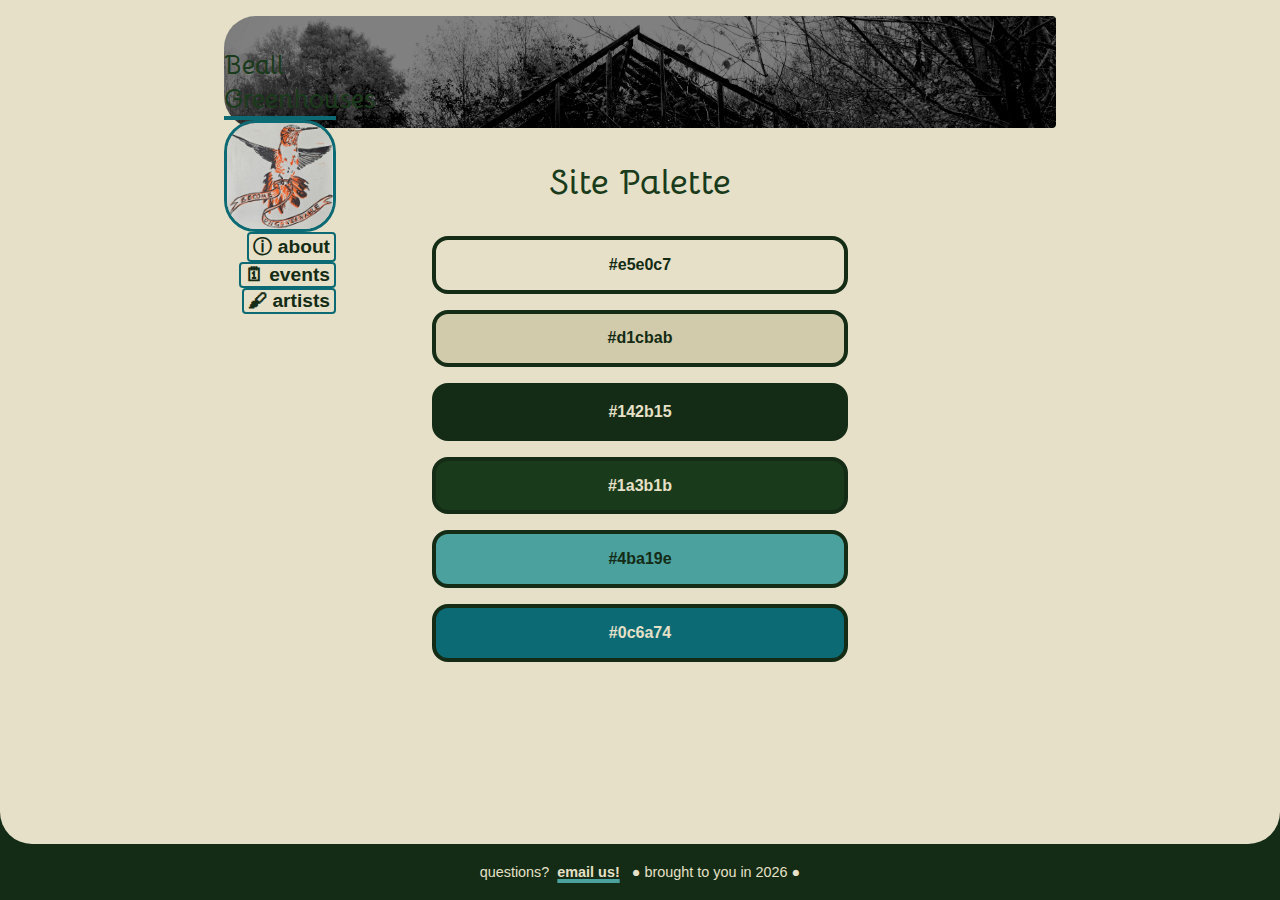
<file: palette/index.html>
<!DOCTYPE html>
<html lang="en">
  <head>
    <title>Palette | the historic Beall Greenhouses</title>
    <meta name="viewport" content="width=device-width, initial-scale=1">
    <meta charset="utf-8">
    <!-- Meta -->
    <link rel="icon" type="image/x-icon" href="/favicon.ico">
    <link rel="canonical" href="/palette/" />
    <meta name="description" content="Palette | the historic Beall Greenhouses" />
    <meta name="robots" content="index,follow" />
    <meta property="og:title" content="Palette | the historic Beall Greenhouses" />
    <meta property="og:type" content="article" />
    <meta property="og:url" content="/palette/" />
    <meta property="og:description" content="Palette | the historic Beall Greenhouses" />
    <meta property="og:image" content="/assets/img/logo-light.png" />
    <meta property="og:image:alt" content="Linework icon depicting a sunrise or sunset with two clouds, in a blue and orange color scheme" />

    <!-- JS -->
    <script src="/assets/scripts/nav.js" defer></script>

    <!-- CSS -->
    <link rel="stylesheet" href="/assets/styles/main.css">
    <link rel="stylesheet" href="/assets/styles/nav.css">
    <link rel="stylesheet" href="/assets/styles/palette.css">

    <!-- Font -->
    <link rel="preconnect" href="https://fonts.googleapis.com">
    <link rel="preconnect" href="https://fonts.gstatic.com" crossorigin>
    <link href="https://fonts.googleapis.com/css2?family=Bellota:ital,wght@0,300;0,400;0,700;1,300;1,400;1,700&display=swap" rel="stylesheet">
  </head>
  <body>
    <div id="content">
      <header><!-- auto-populated by nav.js --></header>

      <main id="main">
        <h1>Site Palette</h1>
        <div class="color">
          <p id="concrete">#e5e0c7</p>
          <p id="concrete-alt">#d1cbab</p>
          <p id="green">#142b15</p>
          <p id="green-alt">#1a3b1b</p>
          <p id="teal-light">#4ba19e</p>
          <p id="teal-dark">#0c6a74</p>
        </div>
      </main>
    </div>
    <footer id="footer"><!-- auto-populated by nav.js --></footer>
  </body>
</html>
</file>
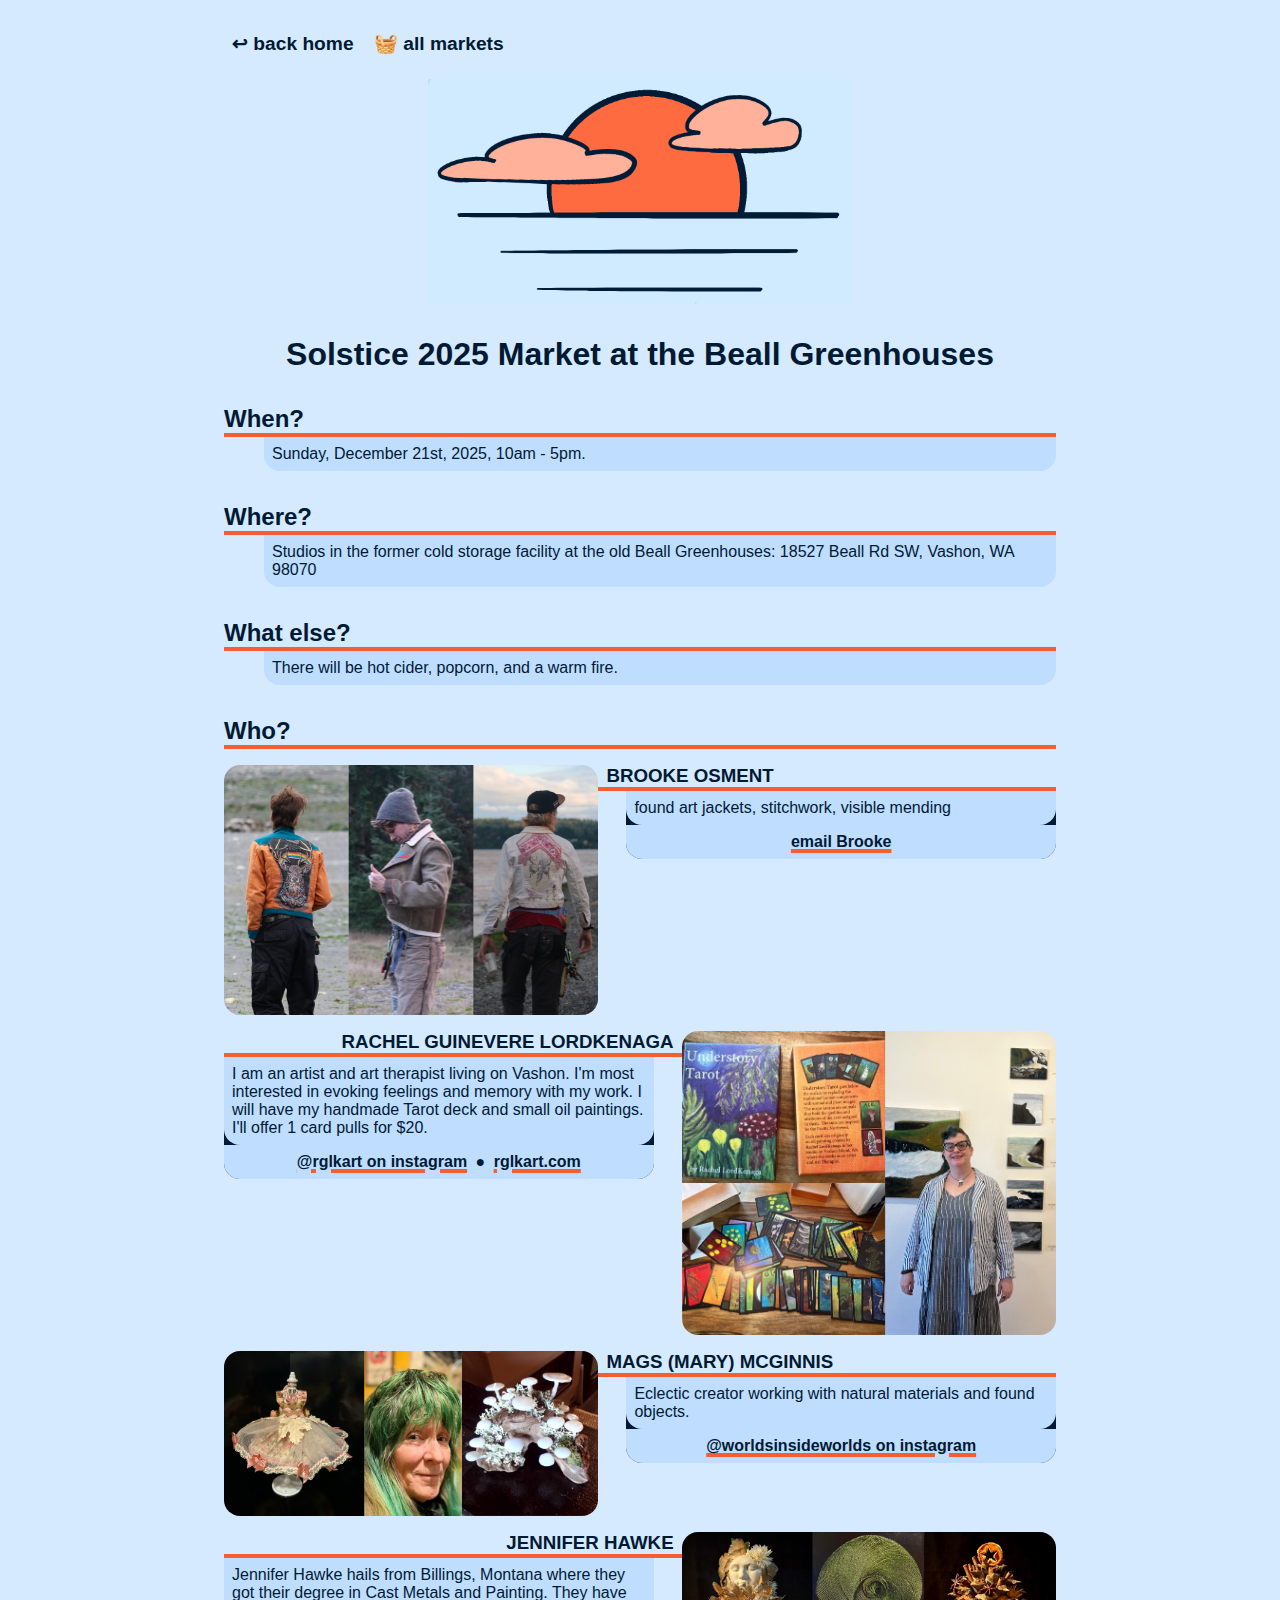
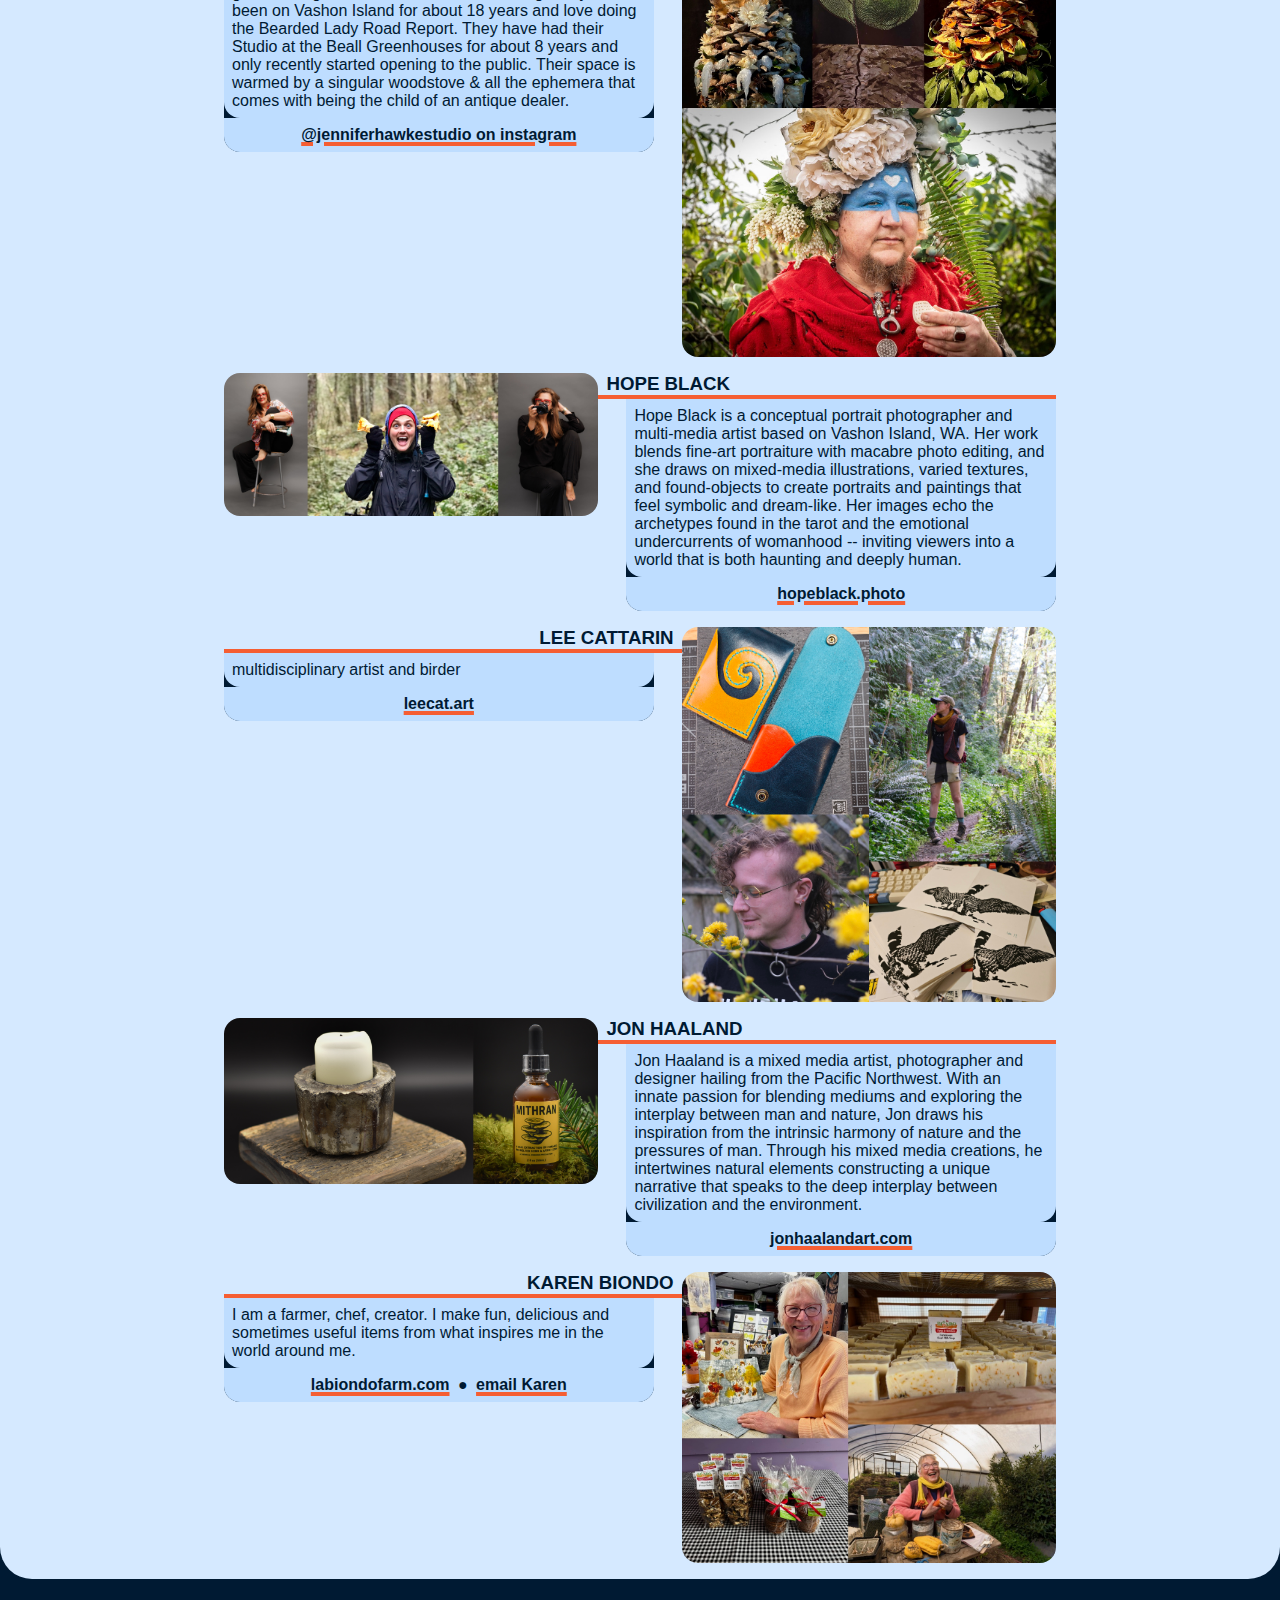
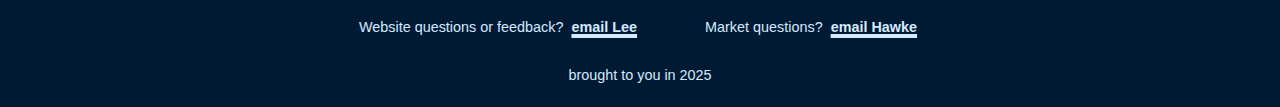
<file: 2025/solstice/index.html>
<!DOCTYPE html>
<html lang="en">
  <head>
    <title>Solstice Market at the Beall Greenhouses</title>
    <meta name="viewport" content="width=device-width, initial-scale=1">
    <meta charset="utf-8">
    <!-- Meta -->
    <link rel="icon" type="image/x-icon" href="/favicon.ico">
    <link rel="canonical" href="/" />
    <meta name="description" content="Solstice Market at the Beall Greenhouses" />
    <meta name="robots" content="index,follow" />
    <meta property="og:title" content="Solstice Market at the Beall Greenhouses" />
    <meta property="og:type" content="article" />
    <meta property="og:url" content="/" />
    <meta property="og:description" content="Solstice Market at the Beall Greenhouses" />
    <meta property="og:image" content="/img/logo-light.png" />
    <meta property="og:image:alt" content="Linework icon depicting a sunrise or sunset with two clouds, in a blue and orange color scheme" />
    <!-- CSS -->
    <link rel="stylesheet" href="/css/main.css">
    <link rel="stylesheet" href="/css/nav.css">
    <link rel="stylesheet" href="/css/artist.css">
  </head>
  <body>
    <div id="content">
      <header>
        <nav>
          <a href="/">↩ back home</a>
          <a href="/directory">🧺 all markets</a>
        </nav>

        <img id="logo-dark" src="/img/logo-dark.png" alt="Linework icon depicting a sunrise or sunset with two clouds, in a blue and orange color scheme">
        <img id="logo-light" src="/img/logo-light.png" alt="Linework icon depicting a sunrise or sunset with two clouds, in a blue and orange color scheme">
      </header>
      <main>
        <h1>Solstice 2025 Market at the Beall Greenhouses</h1>

        <h2>When?</h2>
        <p><time datetime="2025-12-21 10:00">Sunday, December 21st, 2025, 10am - 5pm</time>.</p>

        <h2>Where?</h2>
        <p>Studios in the former cold storage facility at the old Beall Greenhouses: 18527 Beall Rd SW, Vashon, WA 98070</p>

        <h2>What else?</h2>
        <p>There will be hot cider, popcorn, and a warm fire.</p>

        <h2>Who?</h2>
        <div id="artists">

          <div id="brooke" class="artist">
            <div class="fit-contain"><img src="/img/2025/solstice/brooke.jpg" alt="a triptych of photos of the artist wearing jackets of her own creation. the first jacket is orange and teal wool with a stag graphic appliqued onto the back panel. the second jacket is a woody green leather jacket with fur collar accent, snap epaulettes, and a front lapel detail created from colorful angular leather scraps. the third is a white denim jacket with a central linocut patch stitched in place with intricate topwork and embroidery. pink silk accents, flower details, and direct print work frame the central piece."></div>
            <h3>Brooke Osment</h3>
            <div class="description">
              <p>found art jackets, stitchwork, visible mending</p>
              <p><a href="mailto:bsosment@gmail.com?subject=Beall%20Greenhouses%20Market%20Solstice%202025">email Brooke</a></p>
            </div>
          </div>

          <div id="rachel" class="artist">
            <div class="fit-contain"><img src="/img/2025/solstice/rachel.jpg" alt="a 3 picture collage. 2 pictures show the case and cards of a tarot deck created by Rachel. The third shows Rachel, a white person with turquoise hair, cat eye glasses, and contrasting striped jacket and dress, standing in front of paintings of shorelines."></div>
            <h3>Rachel Guinevere LordKenaga</h3>
            <div class="description">
              <p>I am an artist and art therapist living on Vashon. I'm most interested in evoking feelings and memory with my work. I will have my handmade Tarot deck and small oil paintings. I'll offer 1 card pulls for $20.</p>
              <p><a target="_blank" href="https://www.instagram.com/rglkart/">@rglkart on instagram</a> ● <a target="_blank" href="https://www.rglkart.com/">rglkart.com</a></p>
            </div>
          </div>
          
          <div id="mags" class="artist">
            <div class="fit-contain"><img src="/img/2025/solstice/mags.jpg" alt="a 2 picture collage. the first shows a miniature dress with white lace, pink bows and rosettes, and tiny maple leaves. the second shows mags, the artist, a white person with shaggy green hair, smiling slightly."></div>
            <h3>Mags (Mary) McGinnis</h3>
            <div class="description">
              <p>Eclectic creator working with natural materials and found objects.</p>
              <p><a target="_blank" href="https://www.instagram.com/worldsinsideworlds/">@worldsinsideworlds on instagram</a></p>
            </div>
          </div>

          <div id="hawke" class="artist">
            <div class="fit-contain"><img src="/img/2025/solstice/hawke.jpg" alt="4 image collage. image 1: Coulter pinecone with dried oranges, & apples, dried flowers, & bay leaves. image 2: a collage titled 'when the black rock opens'. artist statement on the piece: ntentional Collage: seeds have been planted in the line of the future. There is a promise of what will be growing when it is time for us to understand. image 3: Coulter pinecone with feathers, moon, snail shell, dried flowers, spices, bay leaves, and found sculpted porcelain face. image 4: jennifer hawke, the artist, a white person with a beard and knowing eyes. the top half of their face is painted blue with a white heart, and they are wearing a huge elaborate flower crown, a red shawl, and several chunky pendants"></div>
            <h3>Jennifer Hawke</h3>
            <div class="description">
              <p>Jennifer Hawke hails from Billings, Montana where they got their degree in Cast Metals and Painting. They have been on Vashon Island for about 18 years and love doing the Bearded Lady Road Report. They have had their Studio at the Beall Greenhouses for about 8 years and only recently started opening to the public. Their space is warmed by a singular woodstove & all the ephemera that comes with being the child of an antique dealer.</p>
              <p><a target="_blank" href="https://www.instagram.com/jenniferhawkestudio">@jenniferhawkestudio on instagram</a></p>
            </div>
          </div>
          
          <div id="hope" class="artist">
            <div class="fit-contain"><img src="/img/2025/solstice/hope.jpg" alt="3 picture collage of a white brunette woman. in picture one, she sits on a tall stool with her leg pulled up, holding paintbrushes. in picture 2 she stares at the camera with chanterelles held up to her ears. picture 3, she aims a camera at the camera."></div>
            <h3>Hope Black</h3>
            <div class="description">
              <p>Hope Black is a conceptual portrait photographer and multi-media artist based on Vashon Island, WA. Her work blends fine-art portraiture with macabre photo editing, and she draws on mixed-media illustrations, varied textures, and found-objects to create portraits and paintings that feel symbolic and dream-like. Her images echo the archetypes found in the tarot and the emotional undercurrents of womanhood -- inviting viewers into a world that is both haunting and deeply human.</p>
              <p><a target="_blank" href="https://hopeblack.photo">hopeblack.photo</a></p>
            </div>
          </div>
          
          <div id="lee" class="artist">
            <div class="fit-contain"><img src="/img/2025/solstice/lee.jpg" alt="a four picture collage. two pictures show lee, a white person with curly hair and glasses; in one picture, wearing a colorful knit shawl. the other two frames show lee's work: 1, two leather card wallets with an elegant swoop on the back in vivid colors of leather; 2, a pile of greeting cards with a block-printed loon spread across front and back of the cards."></div>
            <h3>Lee Cattarin</h3>
            <div class="description">
              <p>multidisciplinary artist and birder</p>
              <p><a target="_blank" href="https://leecat.art/">leecat.art</a></p>
            </div>
          </div>

          <div id="jon" class="artist">
            <div class="fit-contain"><img src="/img/2025/solstice/jon.jpg" alt="2 image collage showing a cast concrete votive candle holder with candle, and a bottle of a tincture made from foraged red belted conk and artist conk mushrooms."></div>
            <h3>Jon Haaland</h3>
            <div class="description">
              <p>Jon Haaland is a mixed media artist, photographer and designer hailing from the Pacific Northwest. With an innate passion for blending mediums and exploring the interplay between man and nature, Jon draws his inspiration from the intrinsic harmony of nature and the pressures of man. Through his mixed media creations, he intertwines natural elements constructing a unique narrative that speaks to the deep interplay between civilization and the environment.</p>
              <p><a target="_blank" href="https://www.jonhaalandart.com/">jonhaalandart.com</a></p>
            </div>
          </div>

          <div id="karen" class="artist">
            <div class="fit-contain"><img src="/img/2025/solstice/karen.jpg" alt="4 photo collage. clockwise from top left: Karen, an older white woman, smiles at the camera while holding a steam press print of leaves; rows of fragrance-free goat milk soap; Karen sits in a greenhouse holding a squash and grins widely; bags of dark chocolate pecan toffee and crispy molasses crisps on a table."></div>
            <h3>Karen Biondo</h3>
            <div class="description">
              <p>I am a farmer, chef, creator. I make fun, delicious and sometimes useful items from what inspires me in the world around me.</p>
              <p><a target="_blank" href="https://labiondofarm.com">labiondofarm.com</a> ● <a href="mailto:labiondo@comcast.net?subject=Beall%20Greenhouses%20Market%20Solstice%202025">email Karen</a>
              </p>
            </div>
          </div>

        </div>
      </main>
    </div>
    <footer>
      <div id="contacts">
        <p>
          Website questions or feedback?
          <a href="mailto:lee.cattarin@gmail.com?cc=montanahawke@gmail.com&subject=Beall%20Greenhouses%20Market">
            email Lee
          </a>
        </p>
        <p>Market questions?
          <a href="mailto:montanahawke@gmail.com?subject=Beall%20Greenhouses%20Market">
            email Hawke
          </a>
        </p>
      </div>
      <p>brought to you in 2025</p>
    </footer>
  </body>
</html>
</file>
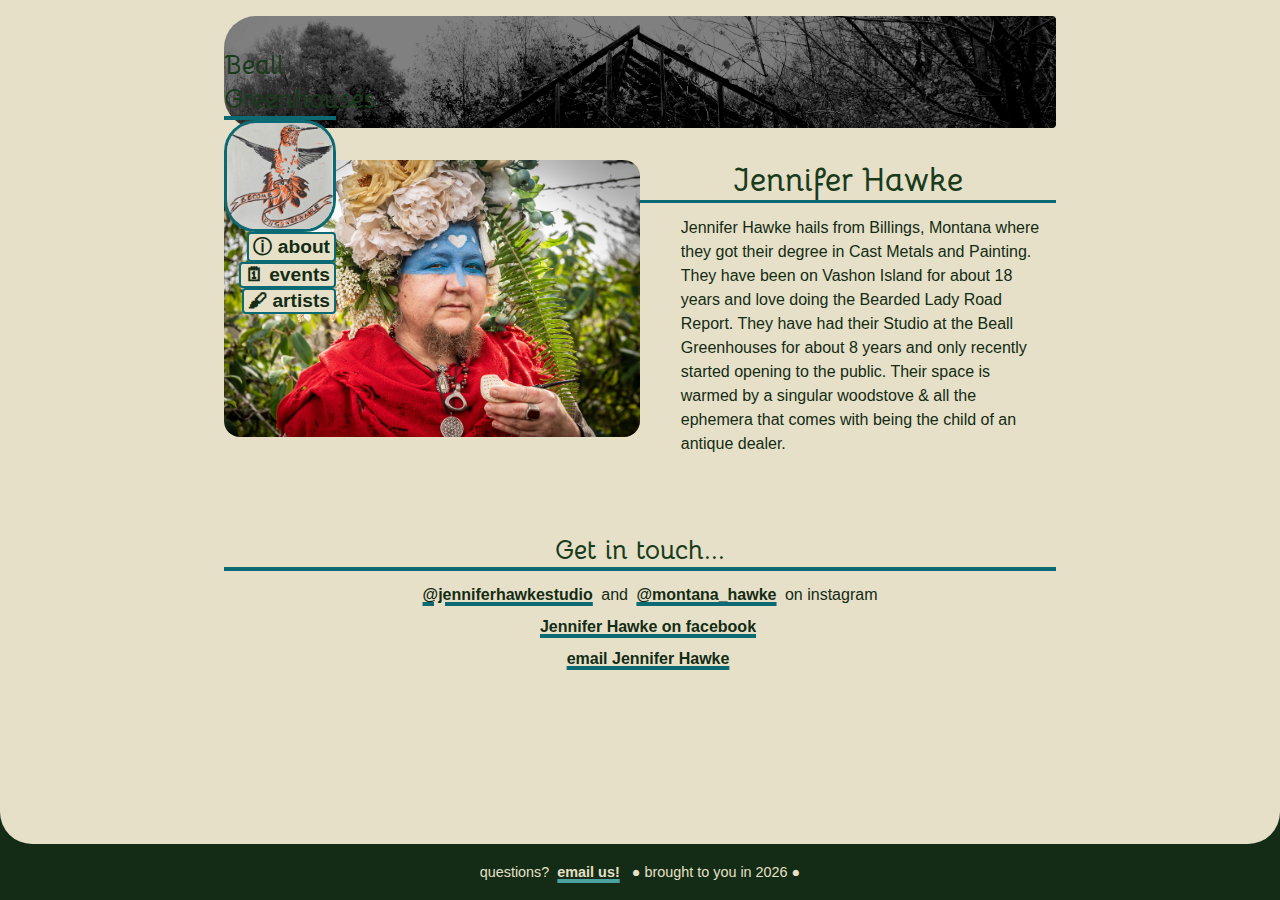
<file: artists/hawke/index.html>
<!DOCTYPE html>
<html lang="en">
	<head>
		<title>Jennifer Hawke | artists at the historic Beall Greenhouses</title>
		<meta name="viewport" content="width=device-width, initial-scale=1">
		<meta charset="utf-8">
		<!-- Meta -->
		<link rel="icon" type="image/x-icon" href="/favicon.ico">
		<link rel="canonical" href="/artists/hawke/" />
		<meta name="description" content="Jennifer Hawke | artists at the historic Beall Greenhouses" />
		<meta name="robots" content="index,follow" />
		<meta property="og:title" content="Jennifer Hawke | artists at the historic Beall Greenhouses" />
		<meta property="og:type" content="article" />
		<meta property="og:url" content="/artists/hawke/" />
		<meta property="og:description" content="Jennifer Hawke | artists at the historic Beall Greenhouses" />
		<meta property="og:image" content="/assets/img/logo-light.png" />
		<meta property="og:image:alt" content="Linework icon depicting a sunrise or sunset with two clouds, in a blue and orange color scheme" />

		<!-- JS -->
		<script src="/assets/scripts/nav.js" defer></script>

		<!-- CSS -->
		<link rel="stylesheet" href="/assets/styles/main.css">
		<link rel="stylesheet" href="/assets/styles/nav.css">
		<link rel="stylesheet" href="/assets/styles/artist-resident.css">

		<!-- Font -->
		<link rel="preconnect" href="https://fonts.googleapis.com">
		<link rel="preconnect" href="https://fonts.gstatic.com" crossorigin>
		<link href="https://fonts.googleapis.com/css2?family=Bellota:ital,wght@0,300;0,400;0,700;1,300;1,400;1,700&display=swap" rel="stylesheet">
	</head>
	<body>
		<div id="content">
			<header><!-- auto-populated by nav.js --></header>

			<main id="main">
				<div class="resident">
					<h1>Jennifer Hawke</h1>
					<img src="/assets/img/artists/hawke.jpg" alt="jennifer hawke, the artist, a white person with a beard and knowing eyes. the top half of their face is painted blue with a white heart, and they are wearing a huge elaborate flower crown, a red shawl, and several chunky pendants.">
					<div id="bio">
						<p>Jennifer Hawke hails from Billings, Montana where they got their degree in Cast Metals and Painting. They have been on Vashon Island for about 18 years and love doing the Bearded Lady Road Report. They have had their Studio at the Beall Greenhouses for about 8 years and only recently started opening to the public. Their space is warmed by a singular woodstove & all the ephemera that comes with being the child of an antique dealer.</p>
					</div>
				</div>

				<div class="contact">
					<h2>Get in touch...</h2>
					<ul>
						<li>
							<a href="https://www.instagram.com/jenniferhawkestudio">@jenniferhawkestudio</a> and <a href="https://www.instagram.com/montana_hawke">@montana_hawke</a> on instagram
						</li>
						<li>
							<a href="https://www.facebook.com/pugetsoundgypsy">Jennifer Hawke on facebook</a>
						</li>
						<li>
							<a href="mailto:montanahawke@gmail.com?subject=Beall%20Greenhouses">email Jennifer Hawke</a>
						</li>
					</ul>
				</div>
			</main>
		</div>
		<footer id="footer"><!-- auto-populated by nav.js --></footer>
	</body>
</html>
</file>
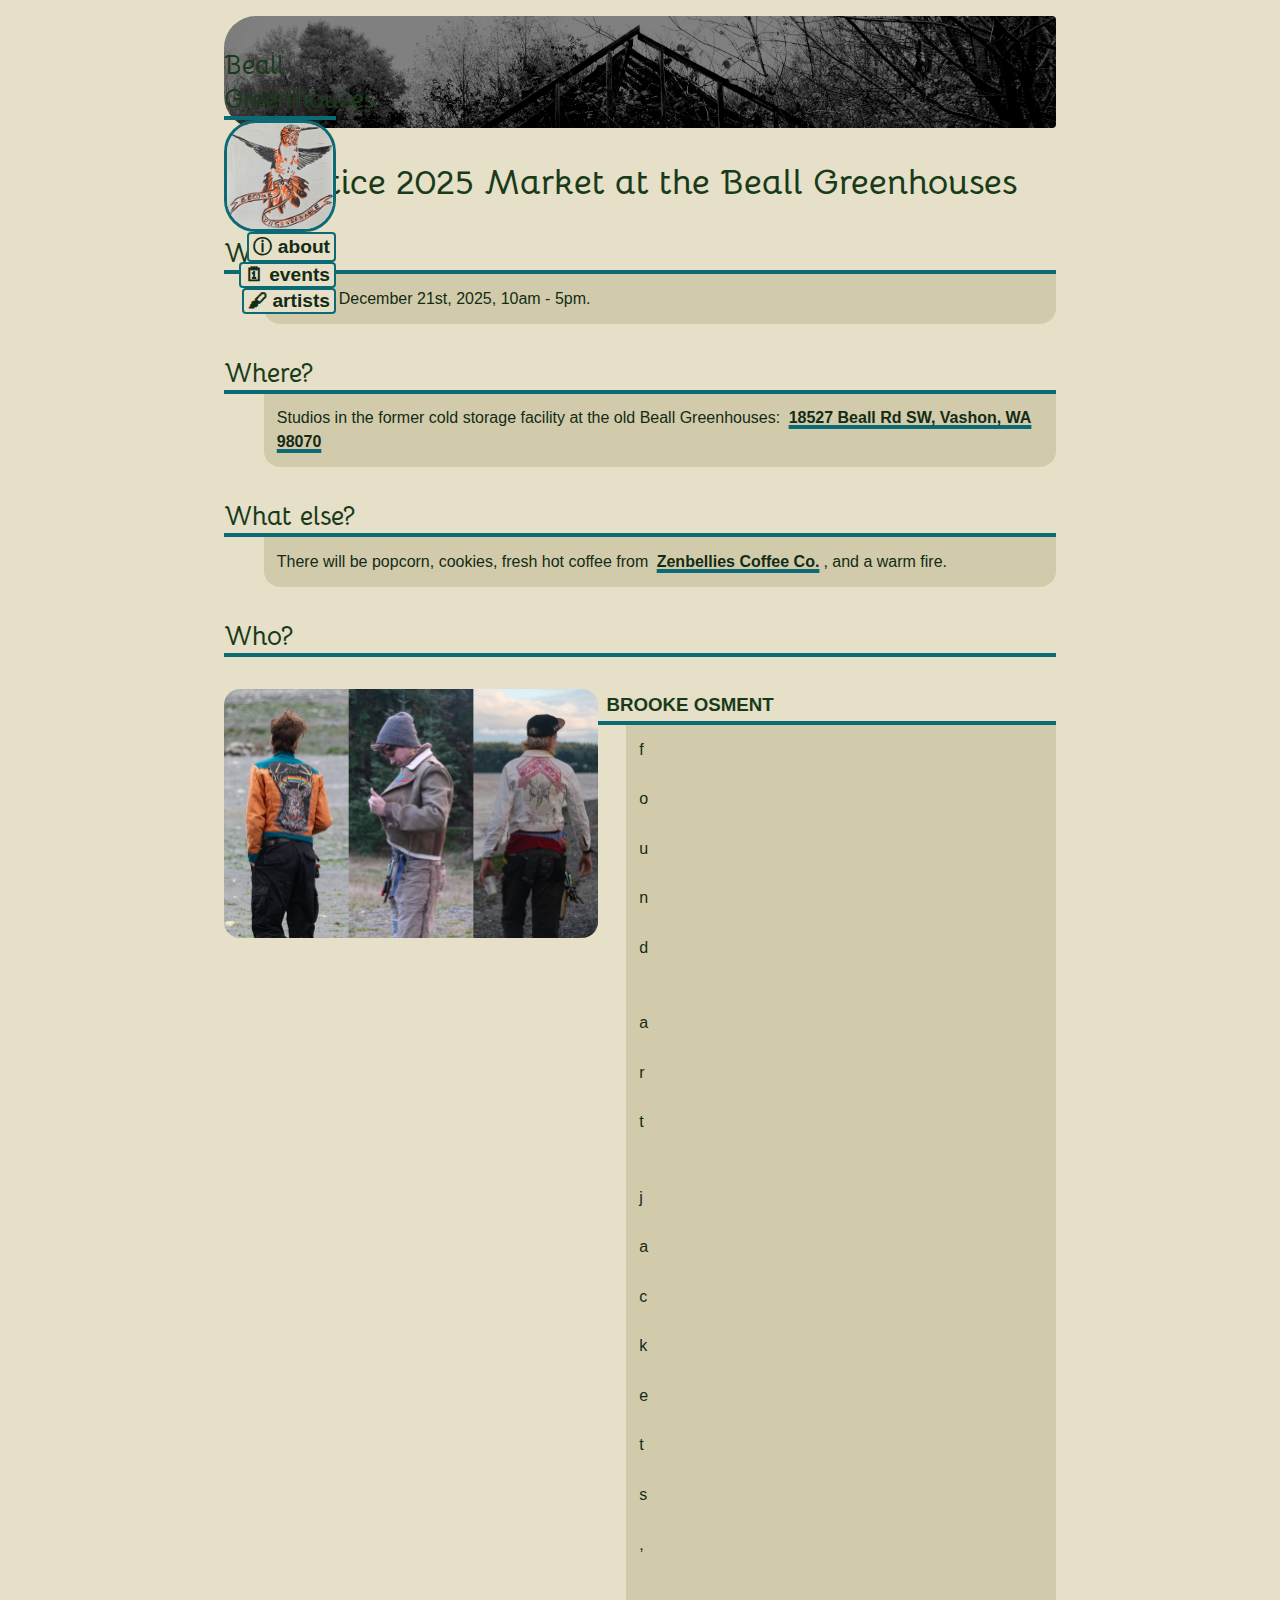
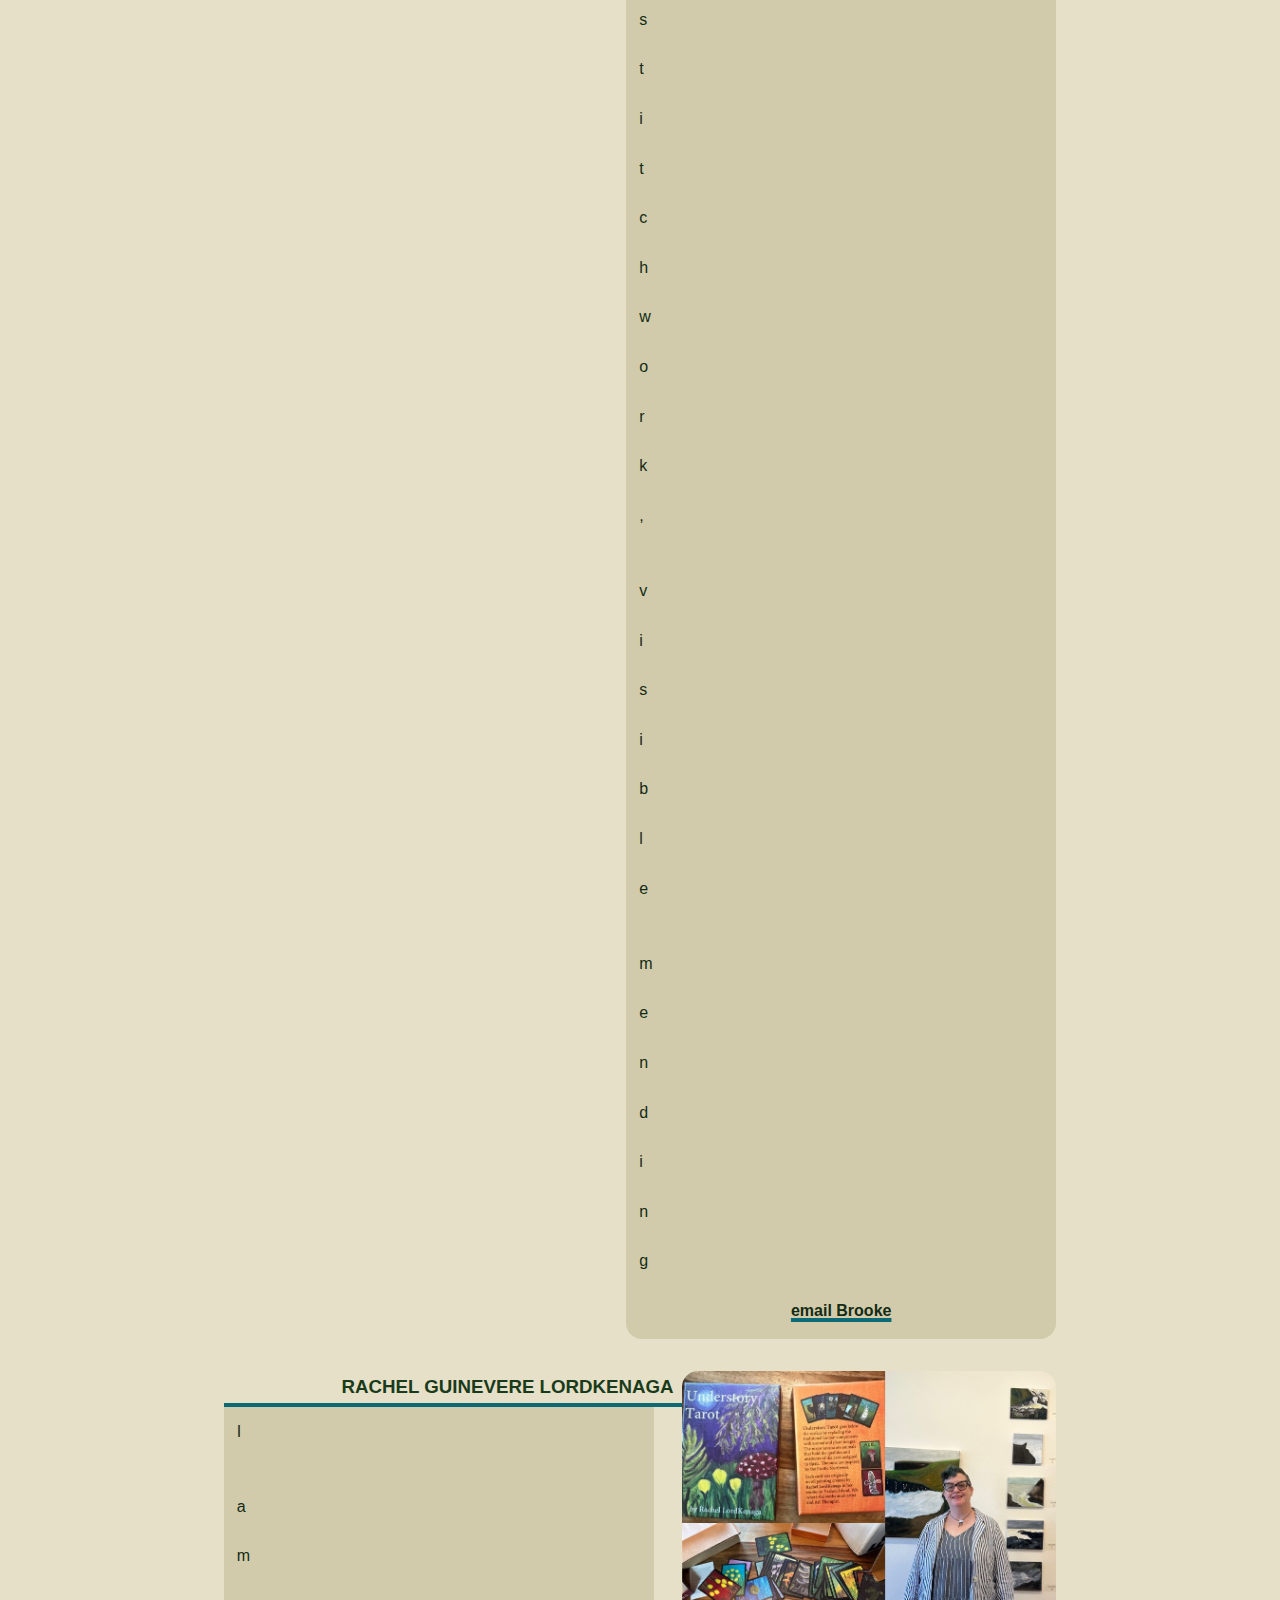
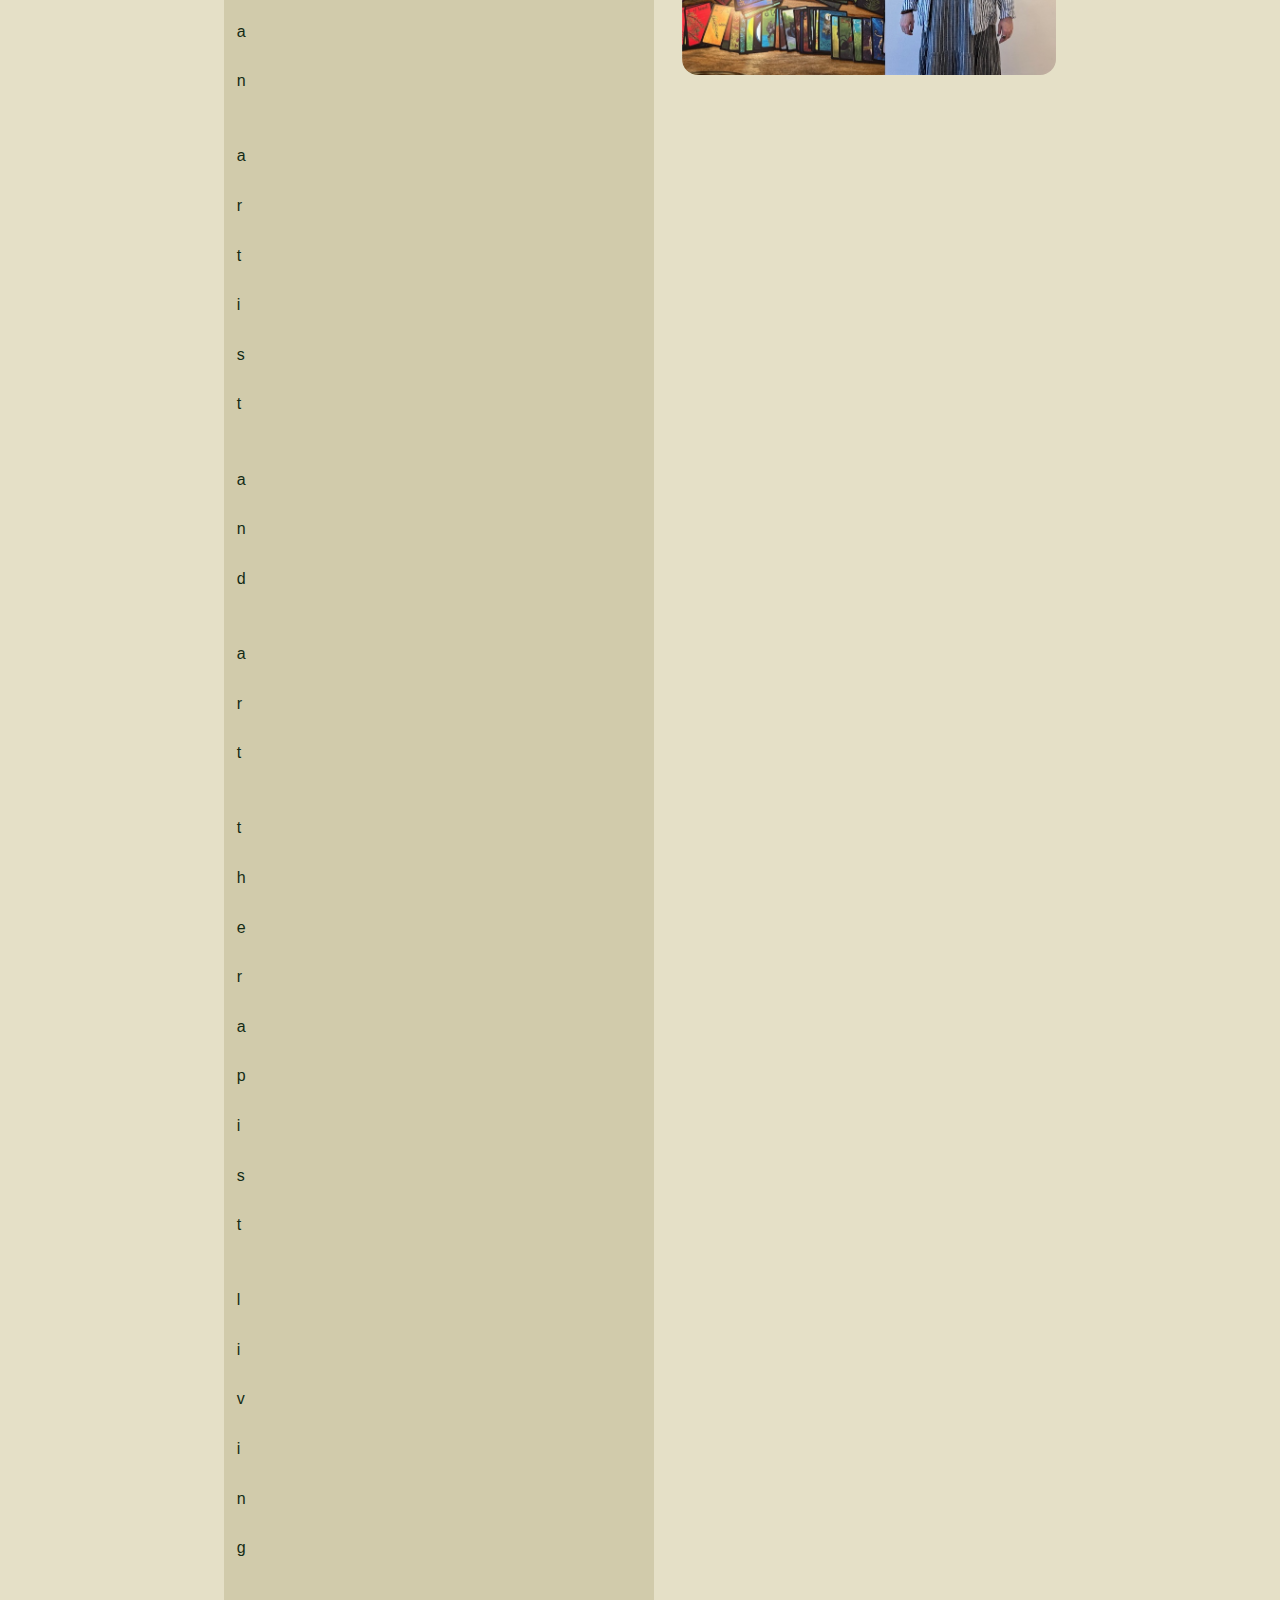
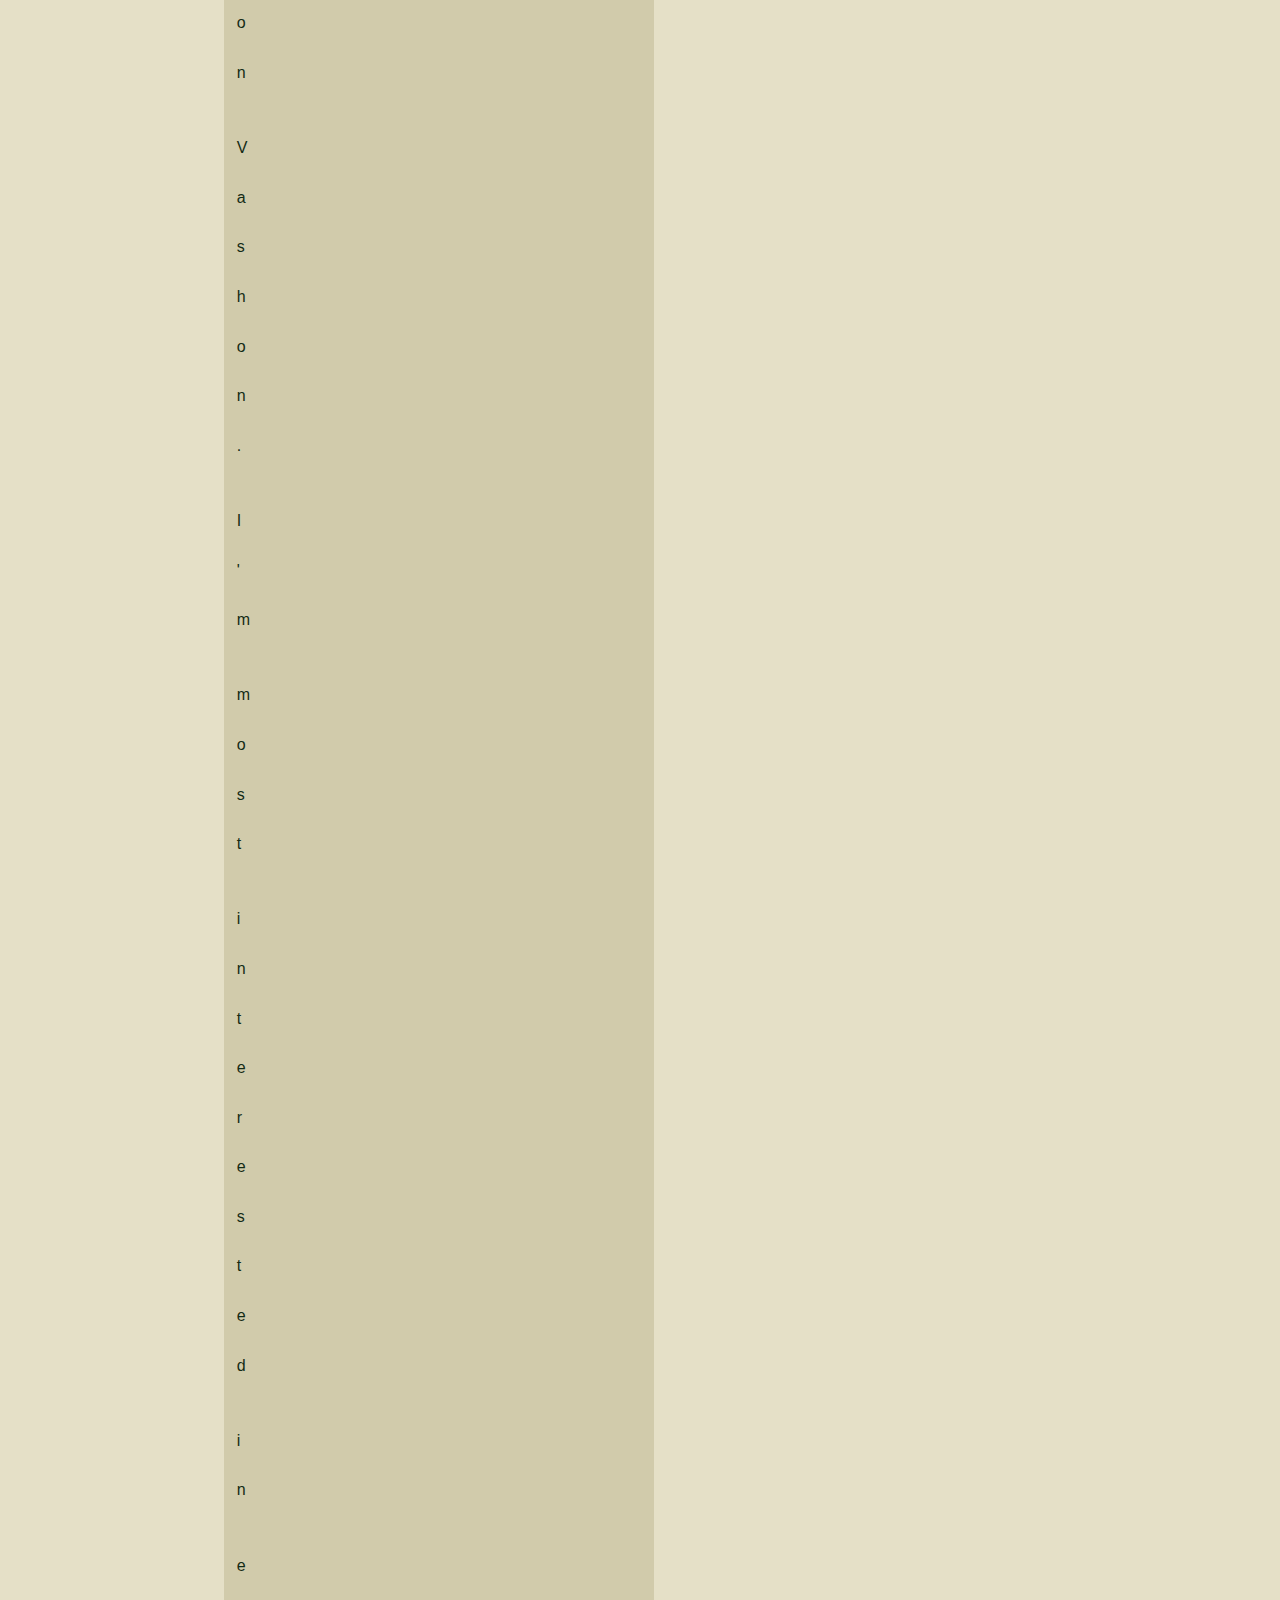
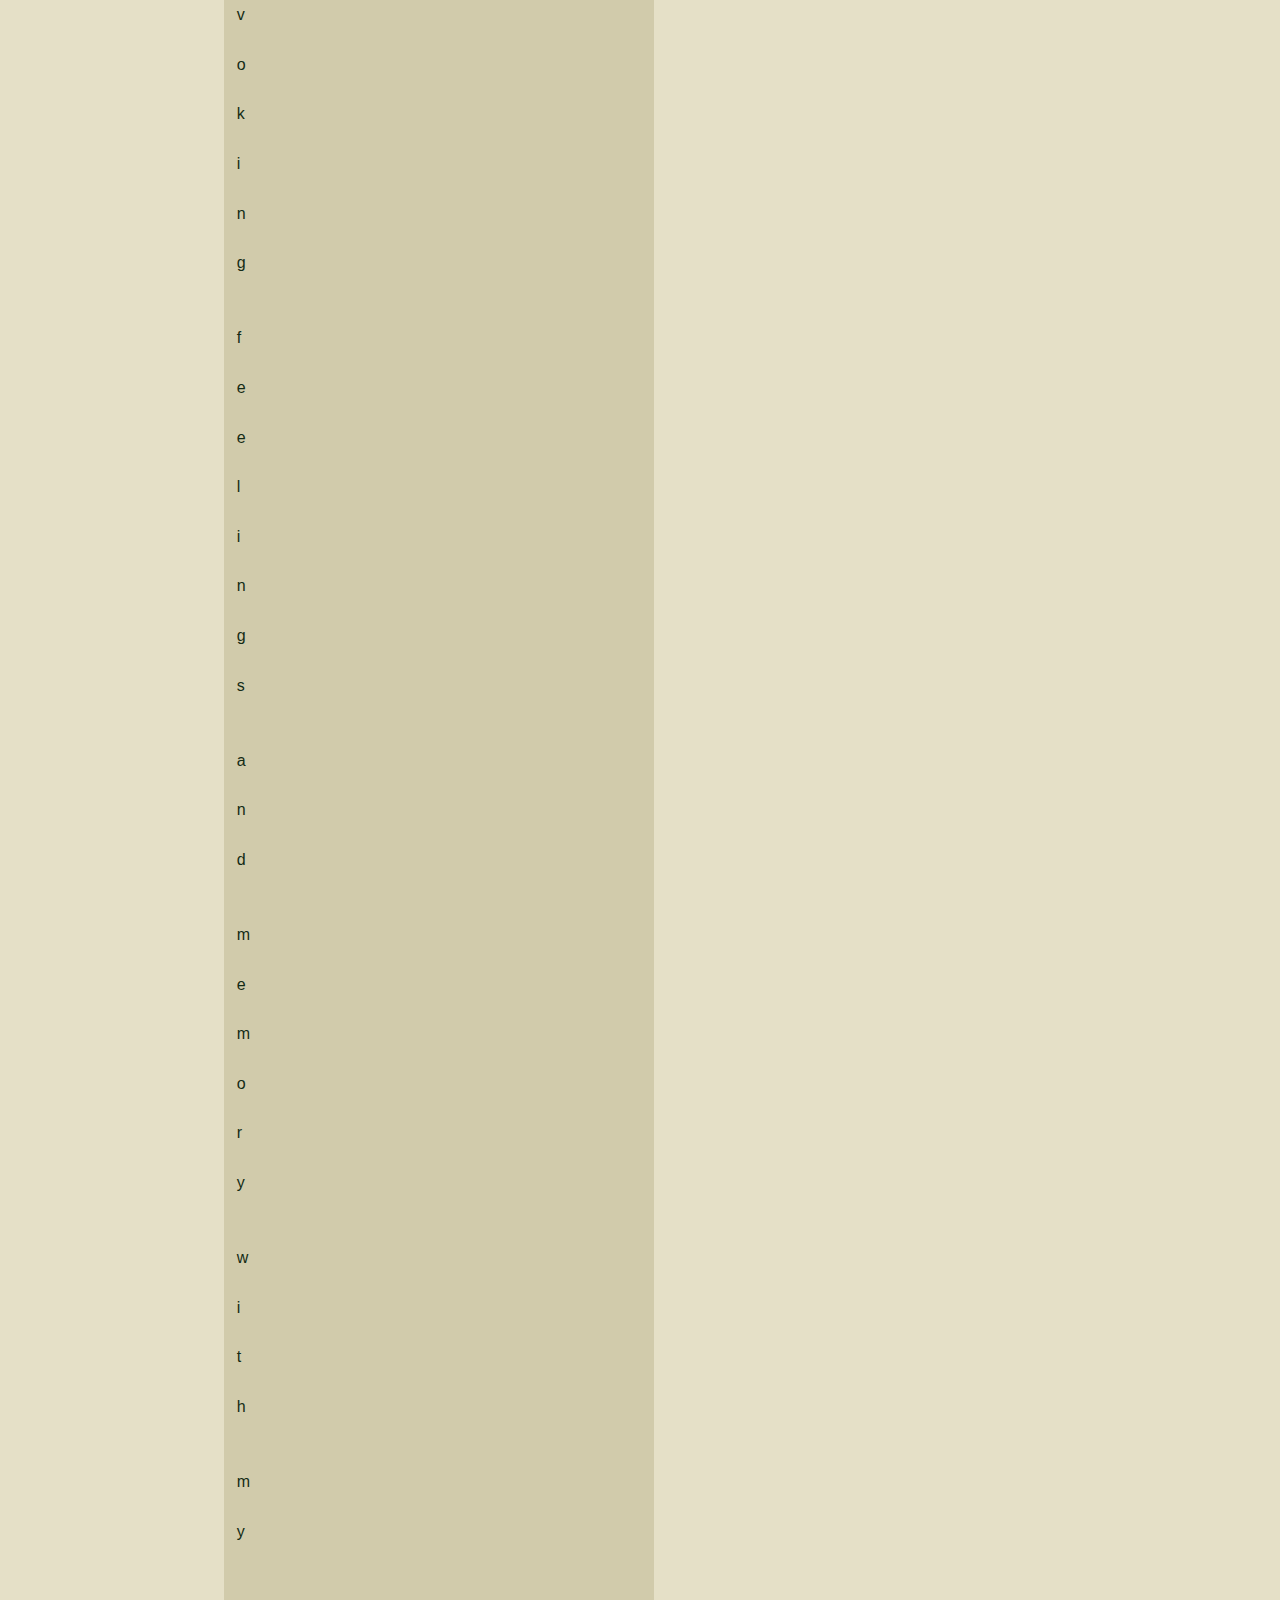
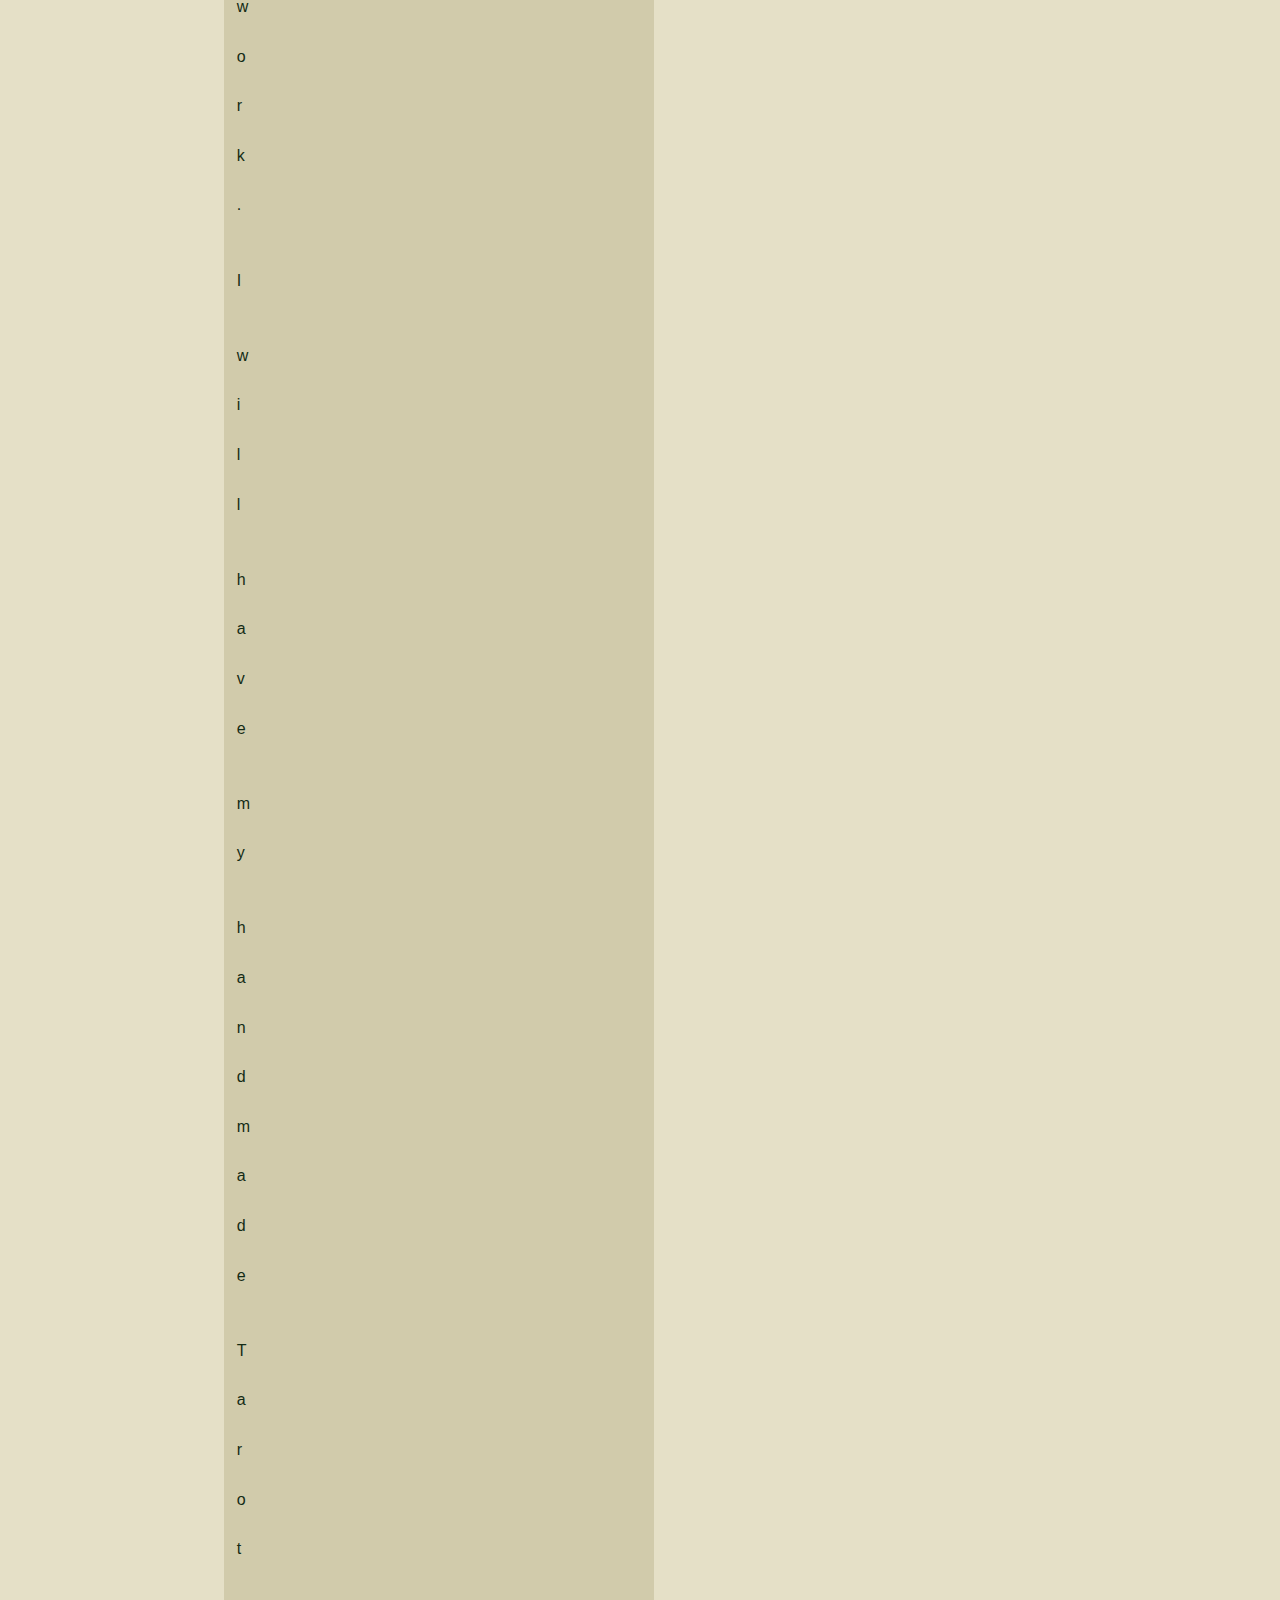
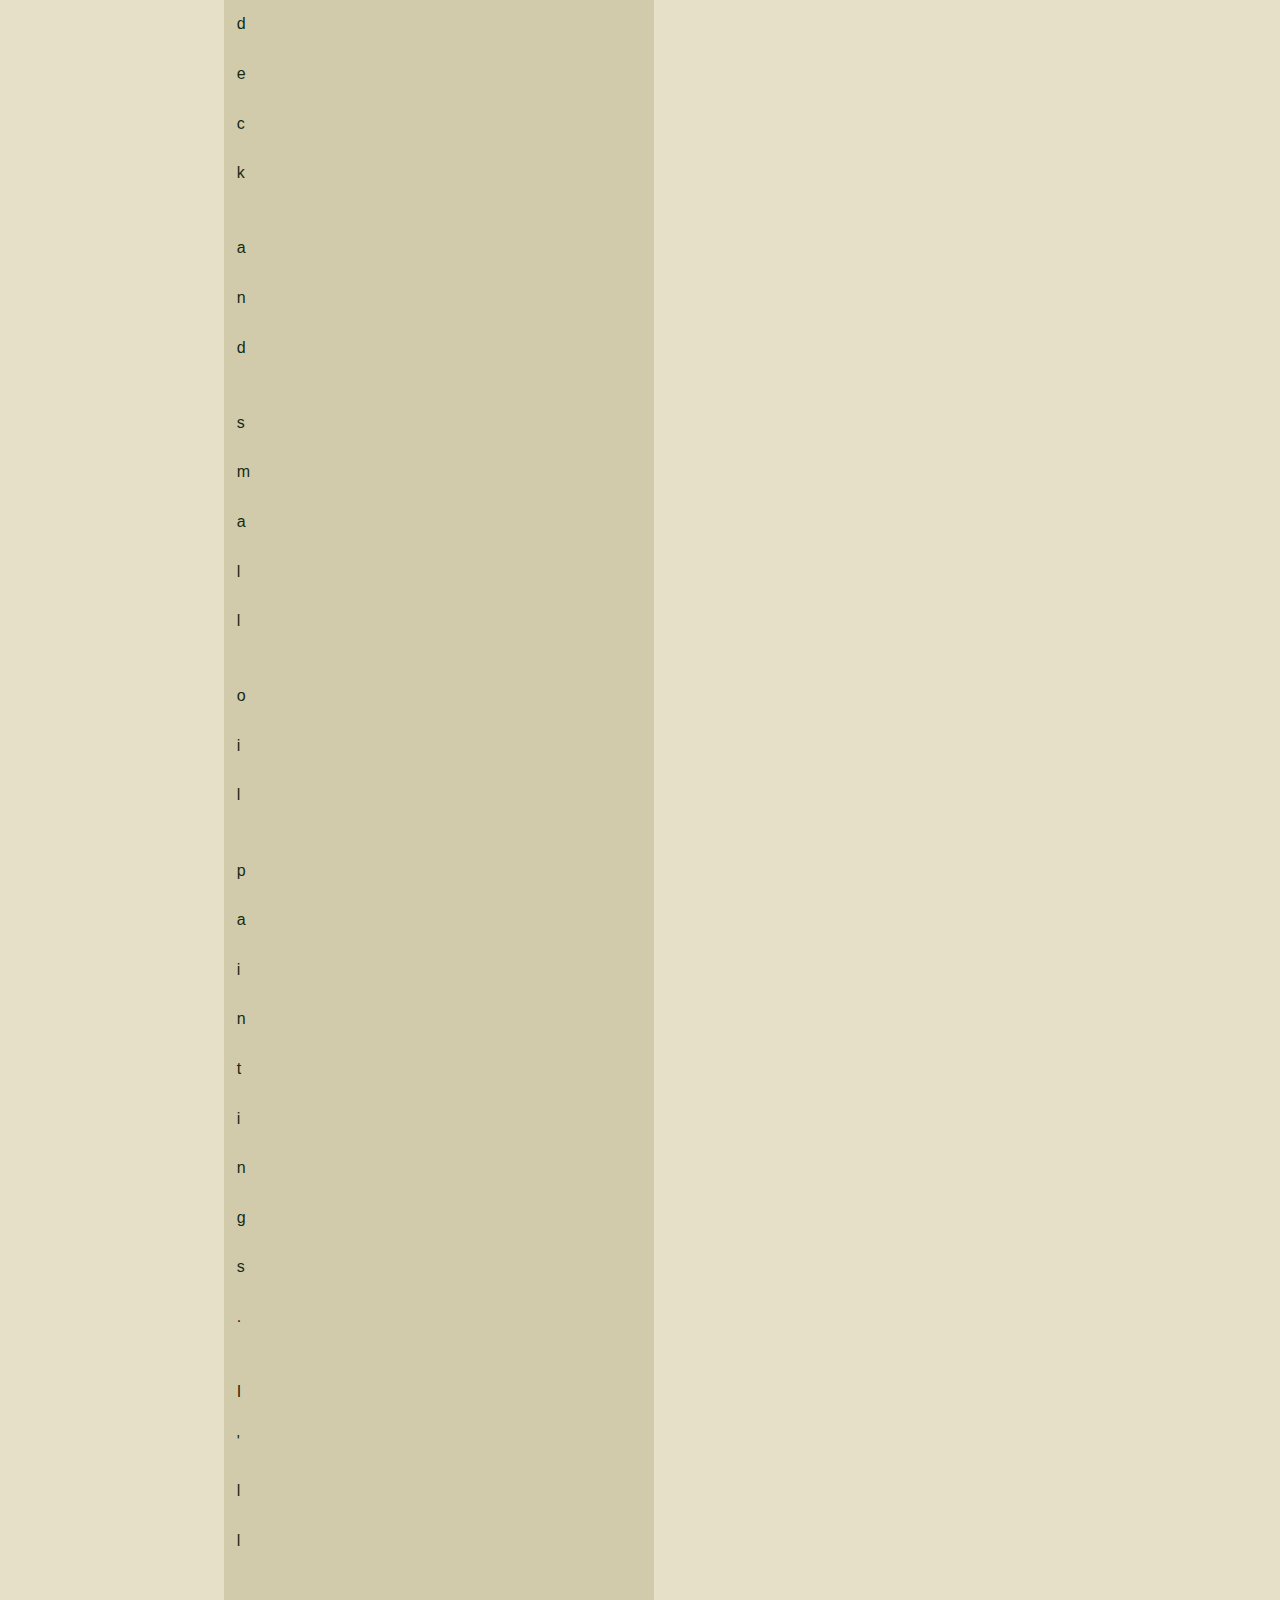
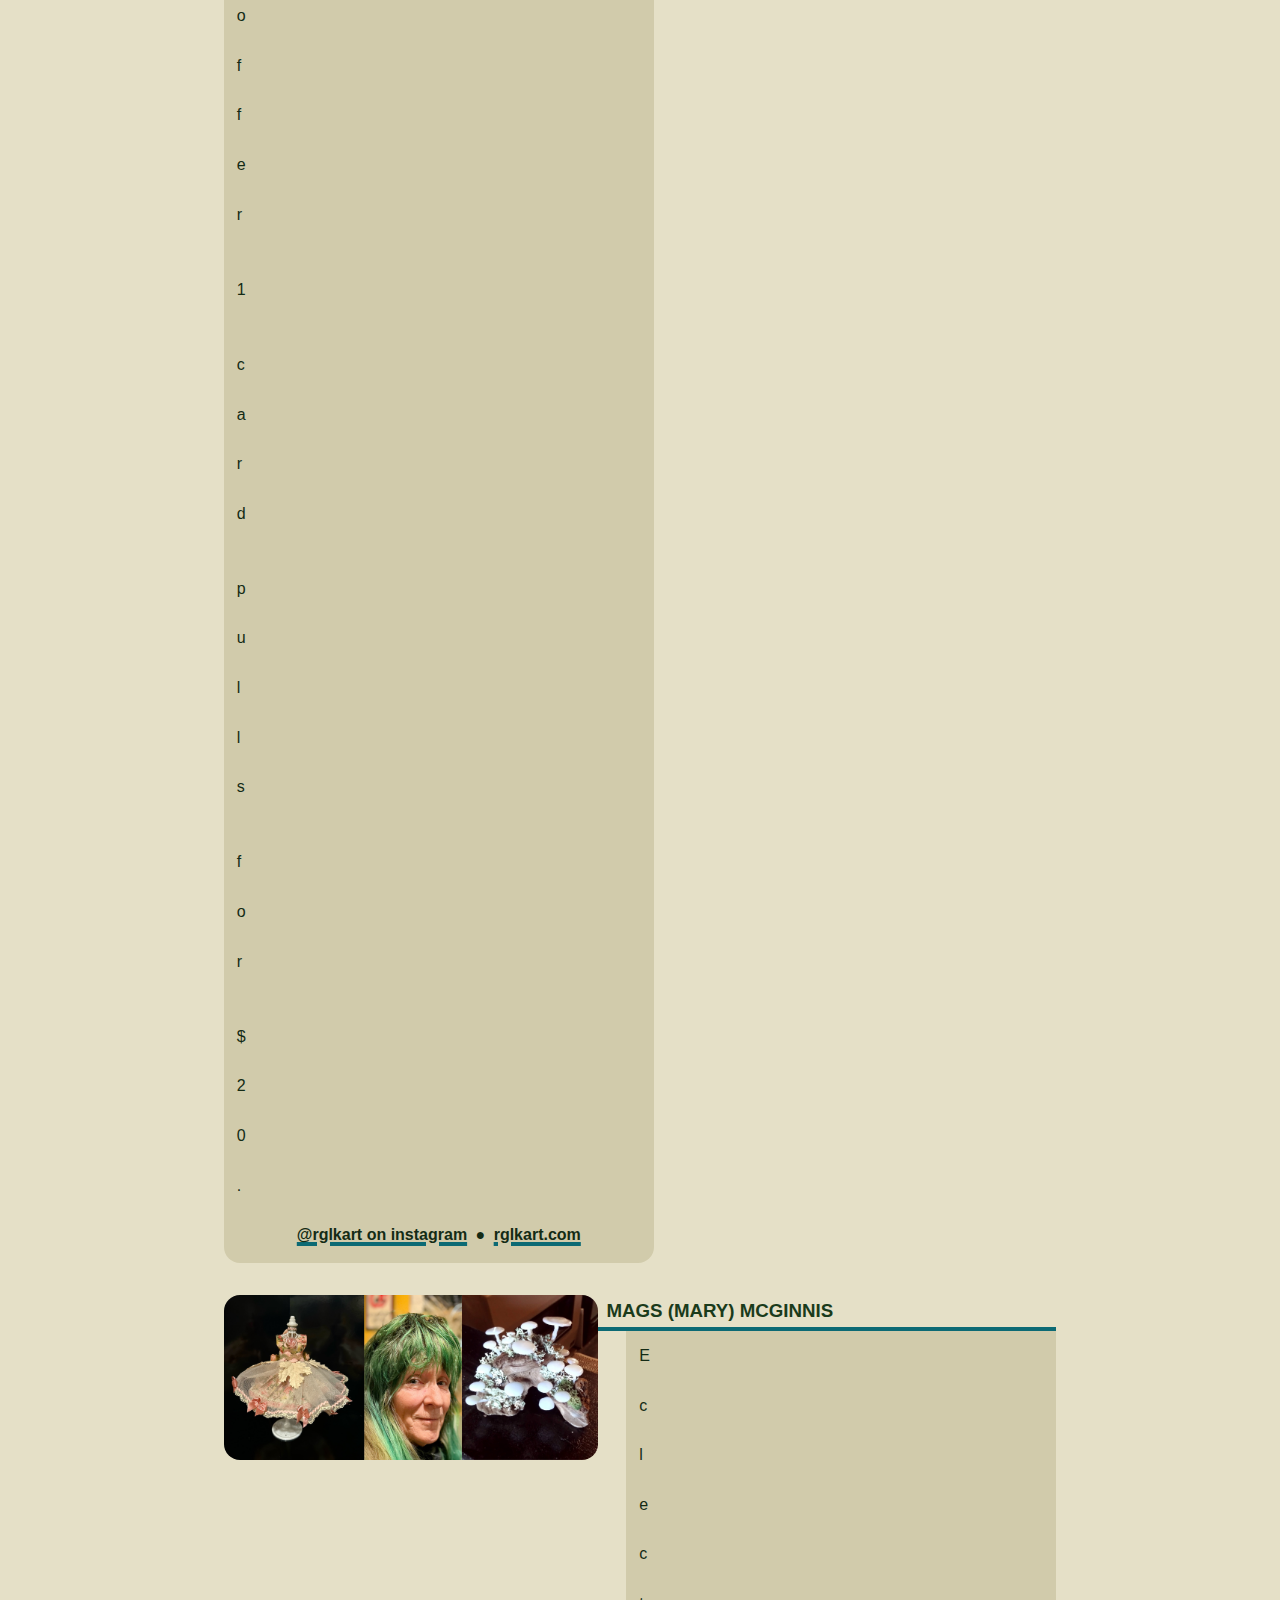
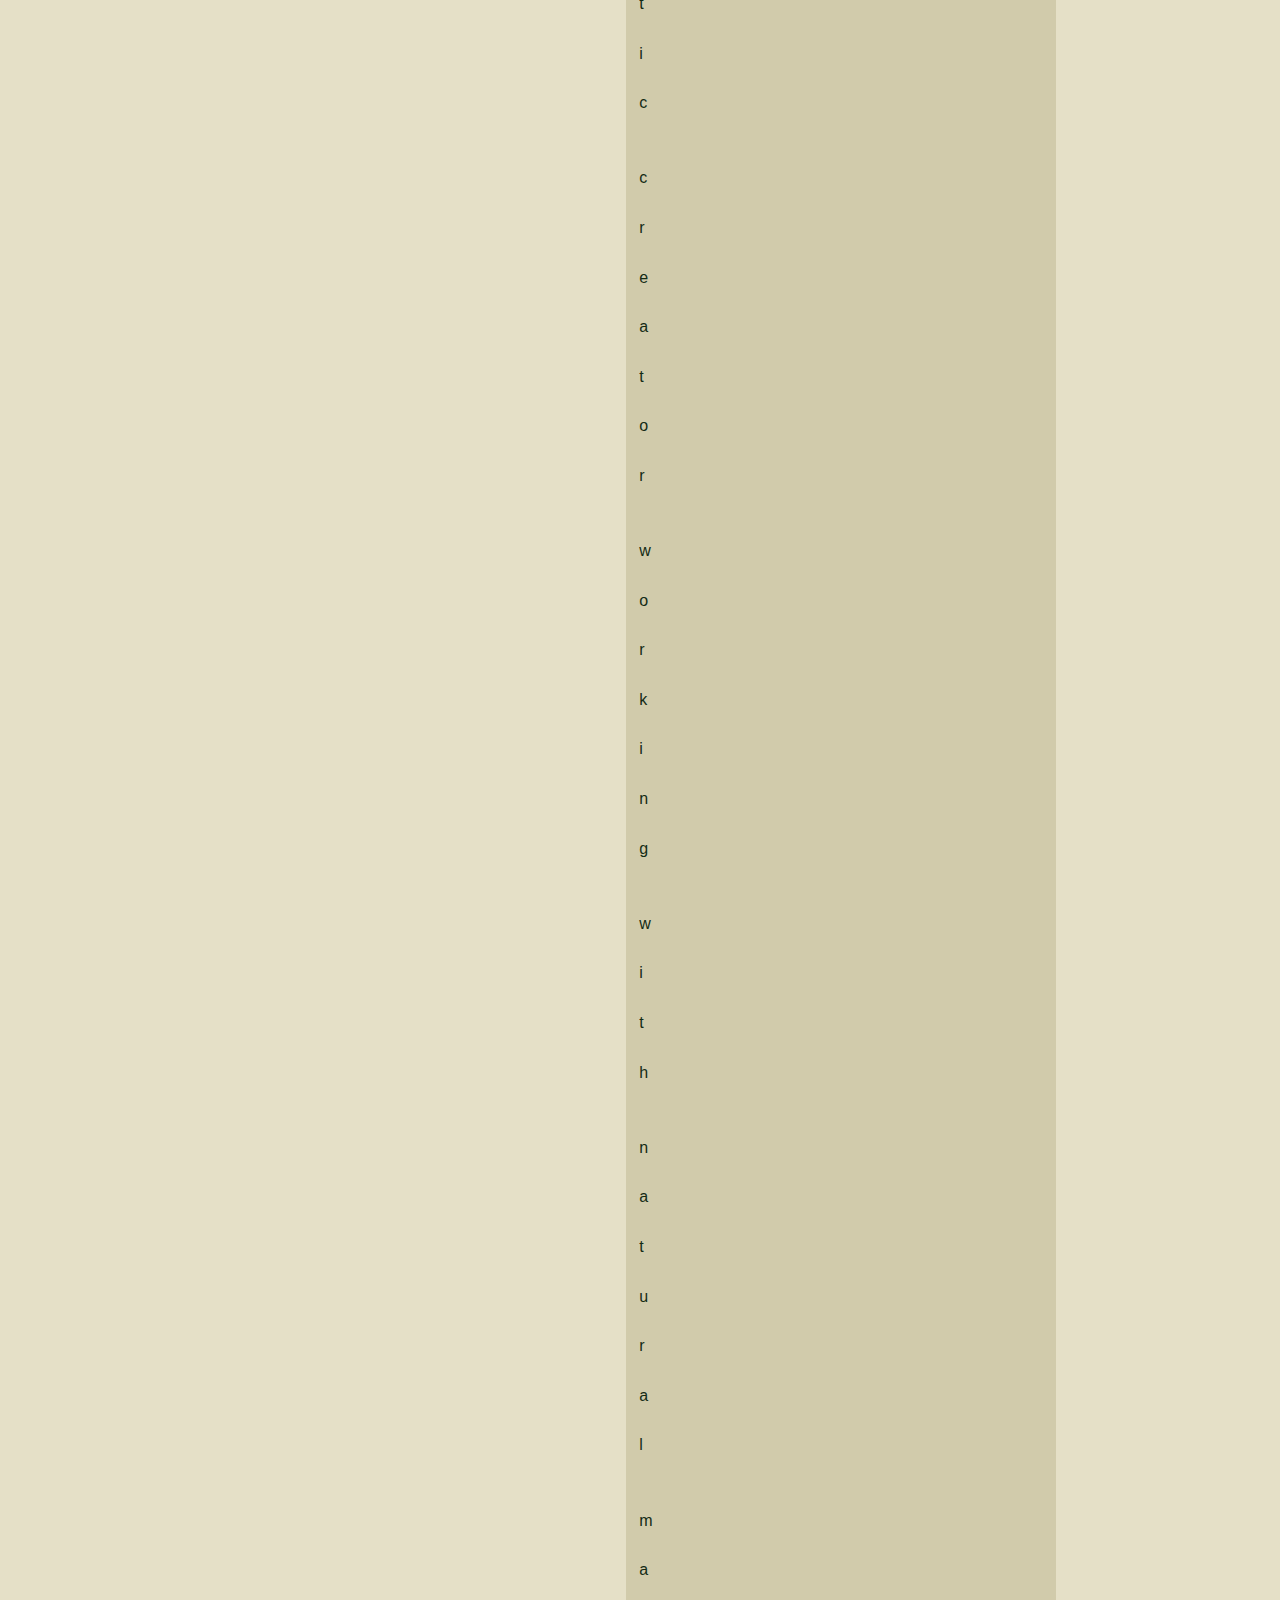
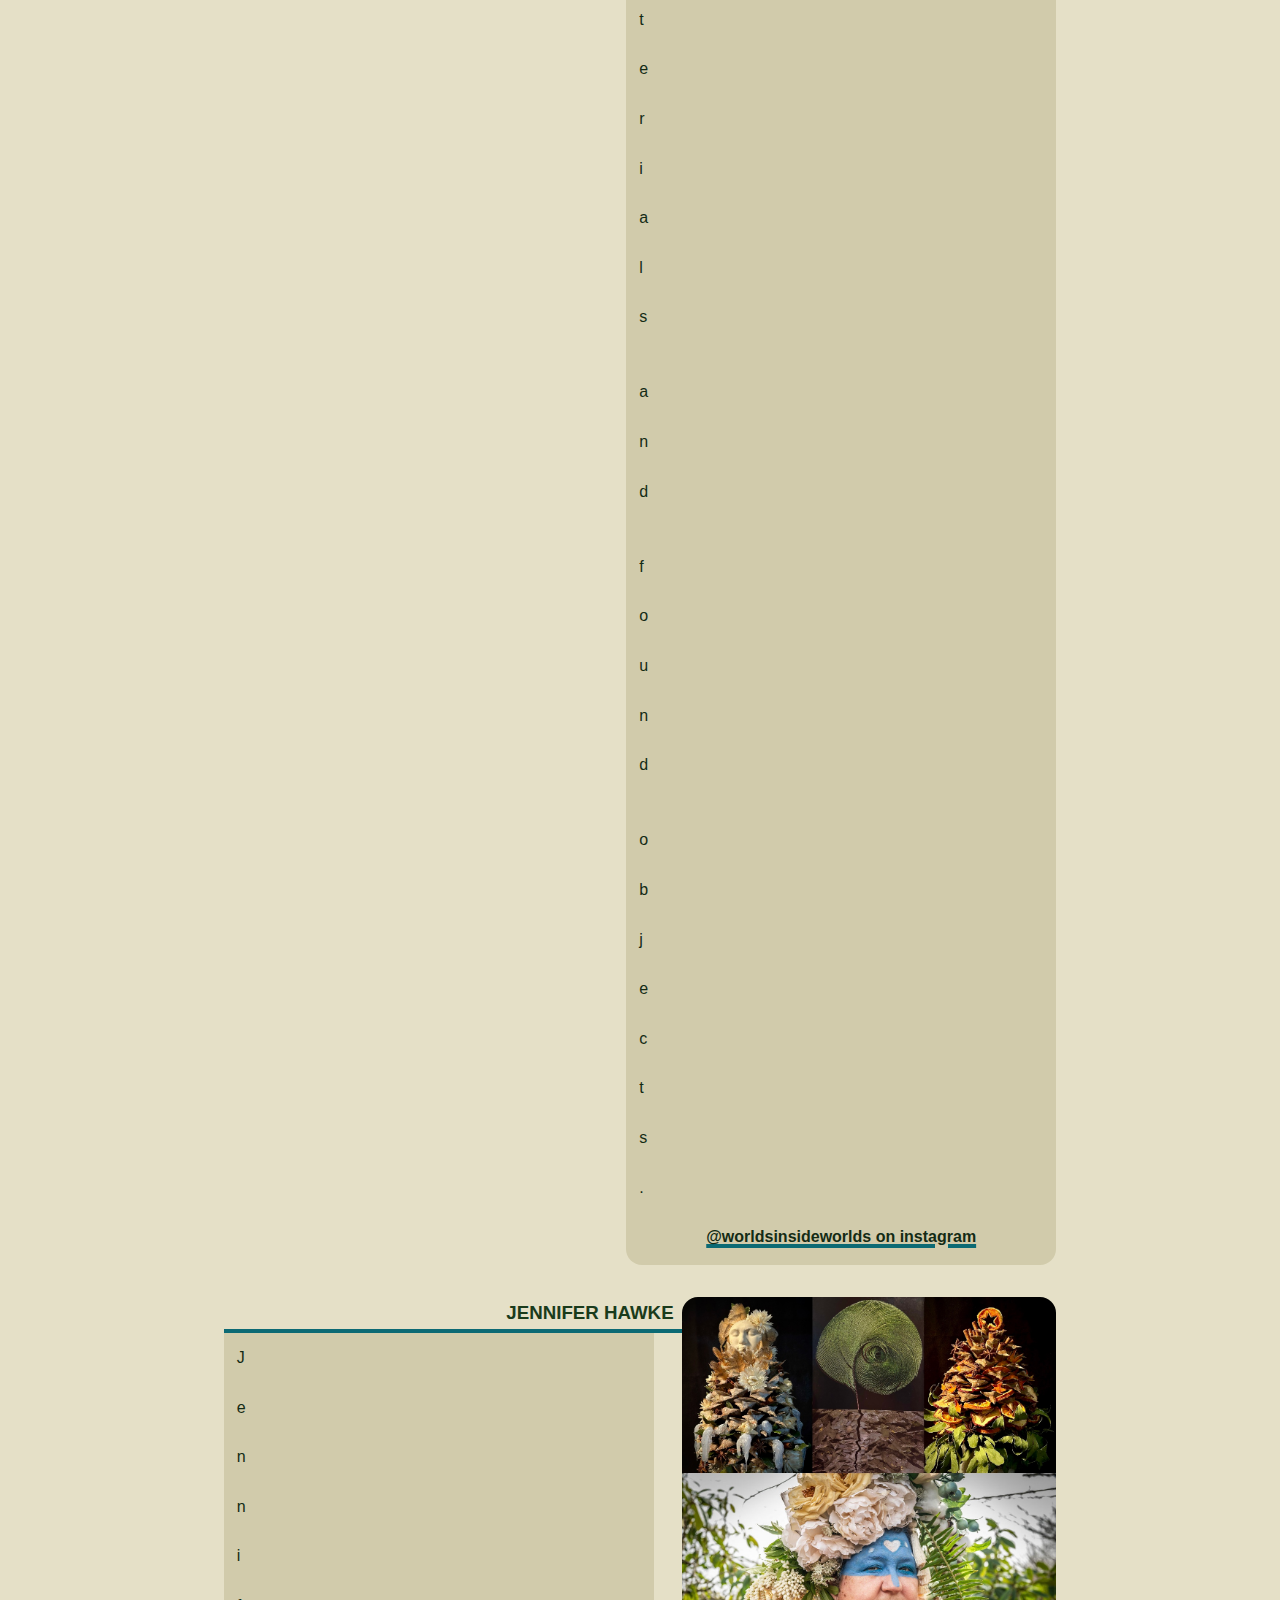
<file: events/2025-solstice/index.html>
<!DOCTYPE html>
<html lang="en">
  <head>
    <title>2025 Solstice Market | events at the historic Beall Greenhouses</title>
    <meta name="viewport" content="width=device-width, initial-scale=1">
    <meta charset="utf-8">
    <!-- Meta -->
    <link rel="icon" type="image/x-icon" href="/favicon.ico">
    <link rel="canonical" href="/events/2025-solstice/" />
    <meta name="description" content="2025 Solstice Market | events at the historic Beall Greenhouses" />
    <meta name="robots" content="index,follow" />
    <meta property="og:title" content="2025 Solstice Market | events at the historic Beall Greenhouses" />
    <meta property="og:type" content="article" />
    <meta property="og:url" content="/events/2025-solstice/" />
    <meta property="og:description" content="2025 Solstice Market | events at the historic Beall Greenhouses" />
    <meta property="og:image" content="/assets/img/logo-light.png" />
    <meta property="og:image:alt" content="Linework icon depicting a sunrise or sunset with two clouds, in a blue and orange color scheme" />

    <!-- JS -->
    <script src="/assets/scripts/nav.js" defer></script>
    <script src="/assets/scripts/market.js" data-artists="/events/2025-solstice/artists.json" defer></script>

    <!-- CSS -->
    <link rel="stylesheet" href="/assets/styles/main.css">
    <link rel="stylesheet" href="/assets/styles/nav.css">
    <link rel="stylesheet" href="/assets/styles/artist-market.css">

    <!-- Font -->
    <link rel="preconnect" href="https://fonts.googleapis.com">
    <link rel="preconnect" href="https://fonts.gstatic.com" crossorigin>
    <link href="https://fonts.googleapis.com/css2?family=Bellota:ital,wght@0,300;0,400;0,700;1,300;1,400;1,700&display=swap" rel="stylesheet">
  </head>
  <body>
    <div id="content">
      <header><!-- auto-populated by nav.js --></header>

      <main id="main">
        <h1>Solstice 2025 Market at the Beall Greenhouses</h1>

        <h2>When?</h2>
        <p class="under-header"><time datetime="2025-12-21 10:00">Sunday, December 21st, 2025, 10am - 5pm</time>.</p>

        <h2>Where?</h2>
        <p class="under-header">Studios in the former cold storage facility at the old Beall Greenhouses:
          <a href="https://maps.app.goo.gl/5p1NAArdjX4vaEgw9" target="_blank">18527 Beall Rd SW, Vashon, WA 98070</a>
        </p>

        <h2>What else?</h2>
        <p class="under-header">There will be popcorn, cookies, fresh hot coffee from
          <a href="www.zenbelliescoffeeco.com" target="_blank">Zenbellies Coffee Co.</a>,
          and a warm fire.
        </p>

        <h2>Who?</h2>
        <div id="artists"><!-- auto-populated by artists.js --></div>
      </main>
    </div>
    <footer id="footer"><!-- auto-populated by nav.js --></footer>
  </body>
</html>
</file>
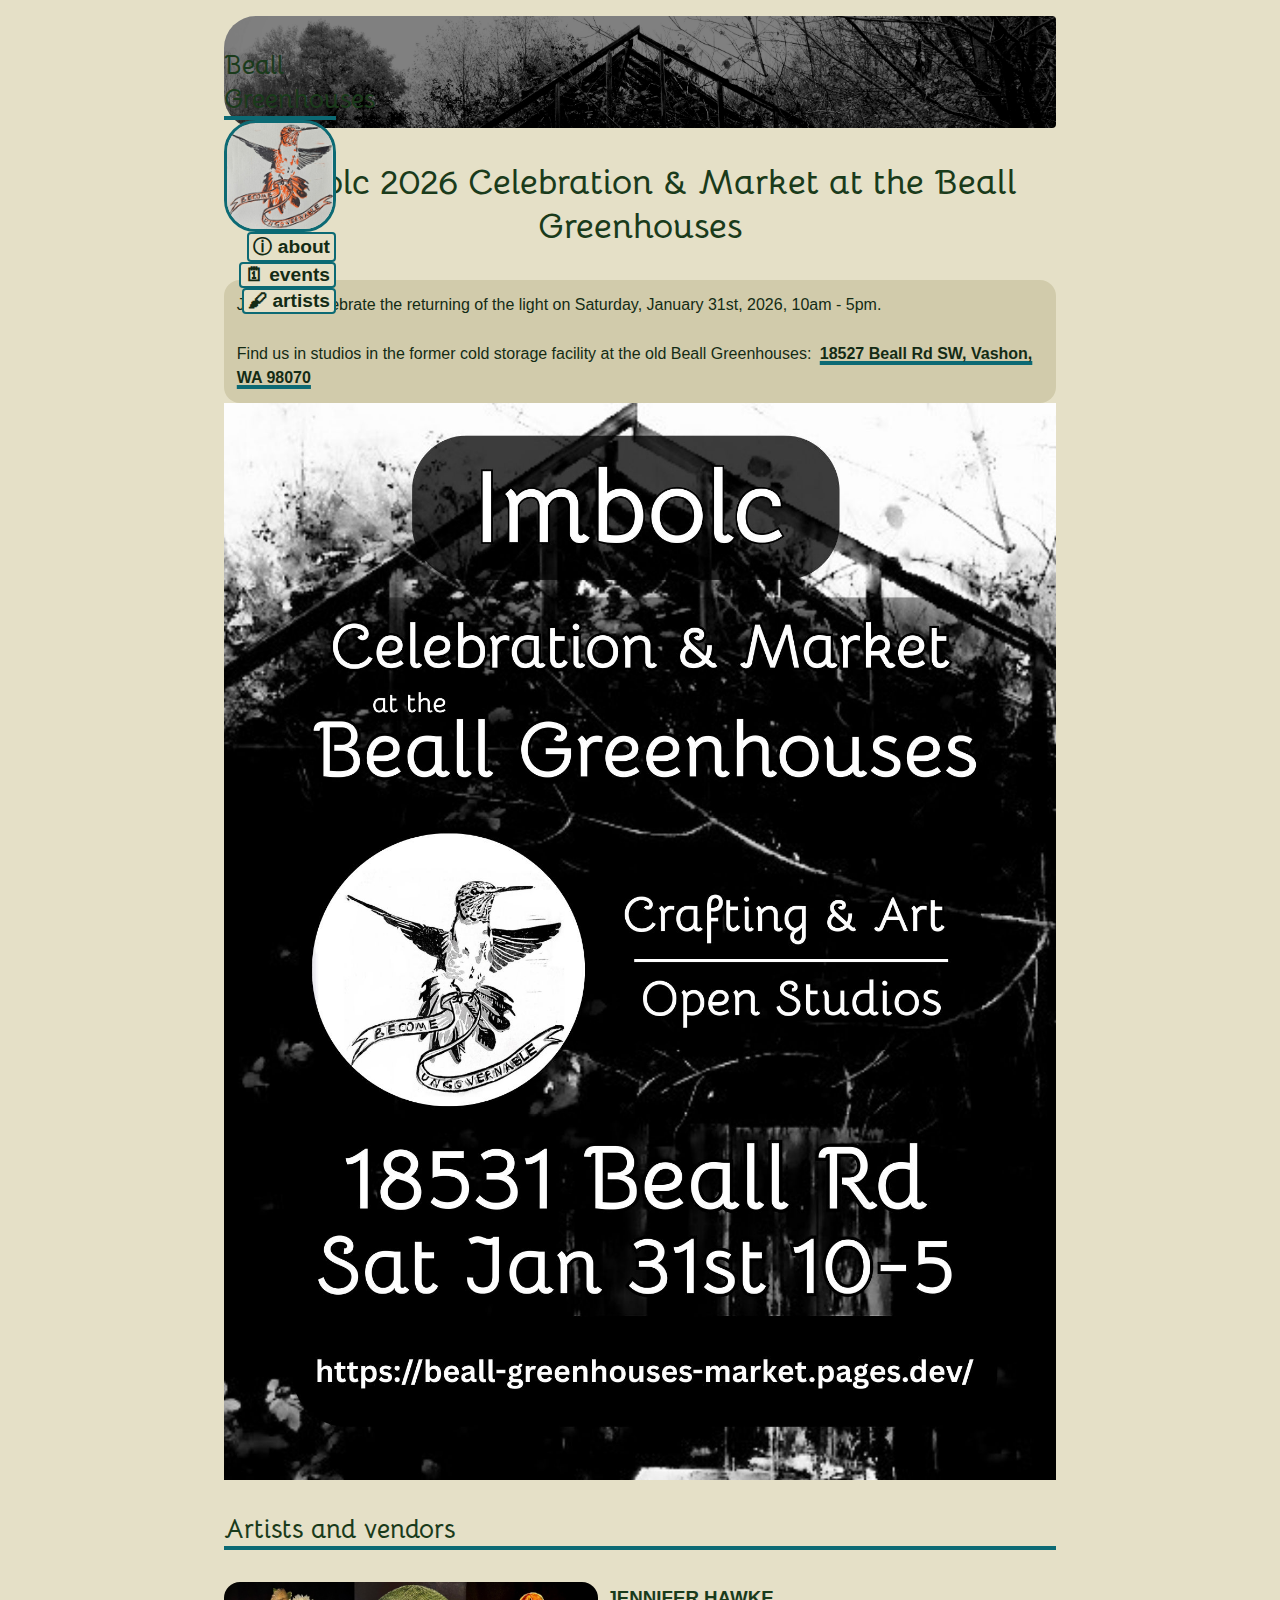
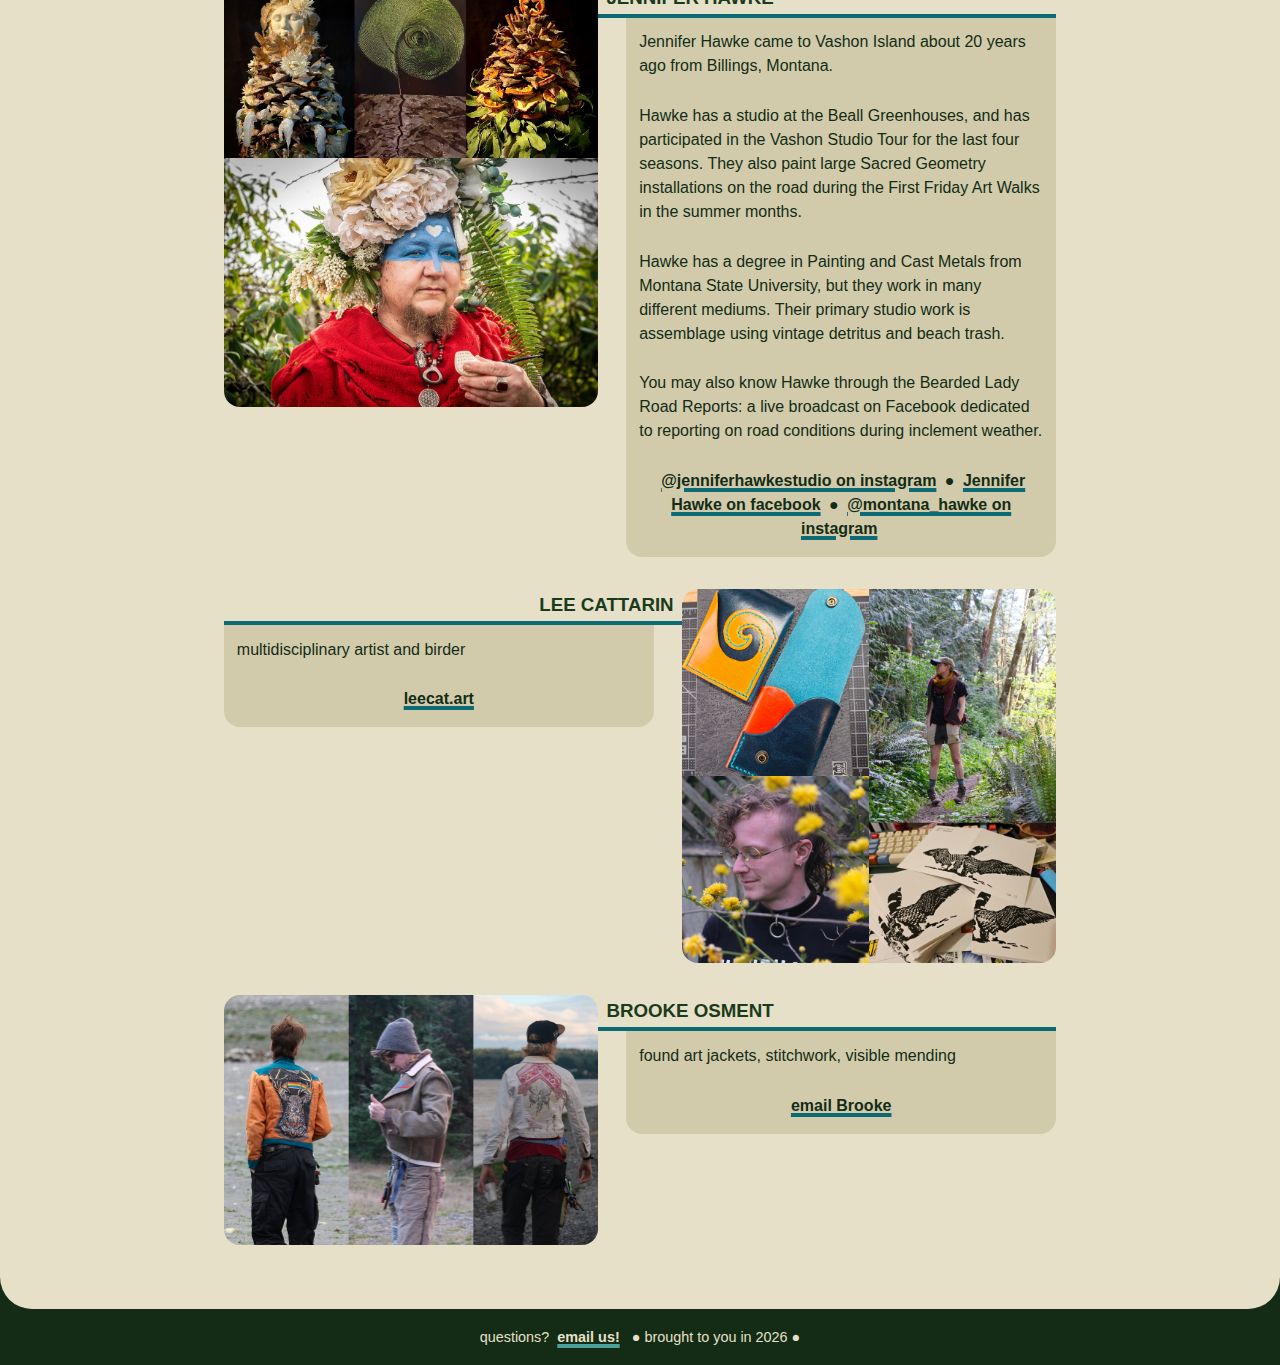
<file: events/2026-imbolc/index.html>
<!DOCTYPE html>
<html lang="en">
	<head>
		<title>2026 Imbolc Celebration & Market | events at the historic Beall Greenhouses</title>
		<meta name="viewport" content="width=device-width, initial-scale=1">
		<meta charset="utf-8">
		<!-- Meta -->
		<link rel="icon" type="image/x-icon" href="/favicon.ico">
		<link rel="canonical" href="/events/2026-imbolc/" />
		<meta name="description" content="2026 Imbolc Celebration & Market | events at the historic Beall Greenhouses" />
		<meta name="robots" content="index,follow" />
		<meta property="og:title" content="2026 Imbolc Celebration & Market | events at the historic Beall Greenhouses" />
		<meta property="og:type" content="article" />
		<meta property="og:url" content="/events/2026-imbolc/" />
		<meta property="og:description" content="2026 Imbolc Celebration & Market | events at the historic Beall Greenhouses" />
		<meta property="og:image" content="/assets/img/2026-imbolc/flyer.jpg" />
		<meta property="og:image:alt" content="a black and white flyer for the Imbolc event that reads: Imbolc Celebration and Market at the Beall Greenhouses. Crafting and art, open studios. It then lists the address, time, and website. The text is overlaid on a darkened image of a dilapidated greenhouse, and the site's hummingbird logo is inset." />

		<!-- JS -->
		<script src="/assets/scripts/nav.js" defer></script>
		<script src="/assets/scripts/market.js" data-artists="/events/2026-imbolc/artists.json" defer></script>

		<!-- CSS -->
		<link rel="stylesheet" href="/assets/styles/main.css">
		<link rel="stylesheet" href="/assets/styles/nav.css">
		<link rel="stylesheet" href="/assets/styles/artist-market.css">

		<!-- Font -->
		<link rel="preconnect" href="https://fonts.googleapis.com">
		<link rel="preconnect" href="https://fonts.gstatic.com" crossorigin>
		<link href="https://fonts.googleapis.com/css2?family=Bellota:ital,wght@0,300;0,400;0,700;1,300;1,400;1,700&display=swap" rel="stylesheet">
	</head>
	<body>
		<div id="content">
			<header><!-- auto-populated by nav.js --></header>

			<main id="main">
				<h1>Imbolc 2026 Celebration & Market at the Beall Greenhouses</h1>

				<div class="two-col">
					<div class="no-header">
						<p>Join us to celebrate the returning of the light on
							<time datetime="2026-01-31 10:00">Saturday, January 31st, 2026, 10am - 5pm</time>.</p>
						<p>Find us in studios in the former cold storage facility at the old Beall Greenhouses:
							<a href="https://maps.app.goo.gl/5p1NAArdjX4vaEgw9" target="_blank">18527 Beall Rd SW, Vashon, WA 98070</a>
						</p>
					</div>

					<img src="/assets/img/2026-imbolc/flyer.jpg" alt="a black and white flyer for the Imbolc event that reads: Imbolc Celebration and Market at the Beall Greenhouses. Crafting and art, open studios. It then lists the address, time, and website. The text is overlaid on a darkened image of a dilapidated greenhouse, and the site's hummingbird logo is inset.">
				</div>

				<h2>Artists and vendors</h2>
				<div id="artists"><!-- auto-populated by artists.js --></div>
			</main>
		</div>
		<footer id="footer"><!-- auto-populated by nav.js --></footer>
	</body>
</html>
</file>
<file: css/main.css>
:root {
  color-scheme: light dark;

  --color-light: #d5e9ff;
  --color-light-alt: #beddff;
  --color-dark: #001a33;
  --color-dark-alt: #00274b;
  --color-orange-light: #ff764f;
  --color-orange-dark: #f55e33;
}

* {
  box-sizing: border-box;
  margin: 0;
  padding: 0;
}

body {
  background-color: light-dark(var(--color-dark), var(--color-light));
  color: light-dark(var(--color-light), var(--color-dark));
  display: flex;
  flex-direction: column;
  font-family: sans-serif;
  min-height: 100vh;
}

#content {
  background-color: light-dark(var(--color-light), var(--color-dark));
  color: light-dark(var(--color-dark), var(--color-light));
  width: 100%;
  flex-grow: 1;
  border-radius: 0 0 2rem 2rem;
  padding-top: 2rem;
}

header,
main {
  width: 65%;
  margin: 0 auto;
}

@media (max-width: 650px) {
  header,
  main {
    width: 95%;
  }
}

@media (min-width: 1800px) {
  header,
  main {
    width: 45%;
  }
}

img {
  display: block;
}

header img {
  max-height: 25vh;
  max-width: 100%;
  margin: 0 auto;
}

@media (prefers-color-scheme: light) {
  #dark-logo {
    display: none;
  }
}

@media (prefers-color-scheme: dark) {
  #light-logo {
    display: none;
  }
}

h1 {
  text-align: center;
  margin: 2rem 0;
}

h2 {
  margin: 2rem 0 0;
}

h2,
h3 {
  border-bottom: .25rem solid light-dark(var(--color-orange-dark), var(--color-orange-light));
}

a {
  color: light-dark(var(--color-dark), var(--color-light));
  font-weight: bold;
  text-decoration: underline;
  text-decoration-style: solid;
  text-decoration-thickness: .25rem;
  text-decoration-color: light-dark(var(--color-orange-dark), var(--color-orange-light));
  transition: text-decoration-thickness .5s;
  margin: 0 .25rem;
}

a:hover,
a:active {
  text-decoration-thickness: .5rem;
}

a:focus {
  text-decoration: none;
  outline: solid .25rem light-dark(var(--color-orange-dark), var(--color-orange-light));
  outline-offset: .1rem;
  border-radius: .1rem;
}

p {
  background-color: light-dark(var(--color-light-alt), var(--color-dark-alt));
  color: light-dark(var(--color-dark), var(--color-light));
  padding: .5rem;
  border-radius: 0 0 1rem 1rem;
}

main > p {
  margin-left: 2.5rem;
}

@media (max-width: 650px) {
  main > p {
    margin-left: 1.25rem;
  }
}

footer {
  width: 95%;
  margin: 0 auto;
  padding: 0 0 1rem;
}

footer p {
  background-color: light-dark(var(--color-dark), var(--color-light));
  color: light-dark(var(--color-light), var(--color-dark));
  text-align: center;
  margin: 1rem 0 0;
}

footer a {
  color: light-dark(var(--color-light), var(--color-dark));
  text-decoration-color: light-dark(var(--color-orange-light), var(--color-orange-dark));
}

footer a:focus {
  outline-color: light-dark(var(--color-orange-light), var(--color-orange-dark));
}

#contacts {
  display: flex;
  flex-wrap: wrap;
  justify-content: center;
  align-content: center;
  column-gap: 3rem;
  margin: 0 0 1rem;
}
</file>
<file: assets/styles/main.css>
:root {
  color-scheme: light dark;

  --color-concrete: #e5e0c7;
  --color-concrete-alt: #d1cbab;
  --color-green: #142b15;
  --color-green-alt: #1a3b1b;
  --color-teal-light: #4ba19e;
  --color-teal-dark: #0c6a74;

  --color-bg: light-dark(var(--color-concrete), var(--color-green));
  --color-text: light-dark(var(--color-green), var(--color-concrete));
  --color-bg-alt: light-dark(var(--color-concrete-alt), var(--color-green-alt));
  --color-text-alt: light-dark(var(--color-green-alt), var(--color-concrete-alt));
  --color-accent: light-dark(var(--color-teal-dark), var(--color-teal-light));
  --color-accent-flipped: light-dark(var(--color-teal-light), var(--color-teal-dark));
}

* {
  box-sizing: border-box;
  margin: 0;
  padding: 0;
}

body {
  background-color: var(--color-text);
  color: var(--color-bg);
  display: flex;
  flex-direction: column;
  font-family: sans-serif;
  min-height: 100vh;
}

#content {
  background-color: var(--color-bg);
  color: var(--color-text);
  width: 100%;
  flex-grow: 1;
  border-radius: 0 0 2rem 2rem;
  padding: 1rem 0 2rem;
}

@media (prefers-color-scheme: light) {
  .dark-mode {
    display: none;
  }
}

@media (prefers-color-scheme: dark) {
  .light-mode {
    display: none;
  }
}

header,
main {
  width: 65%;
  margin: 0 auto 1rem;
}

@media (max-width: 750px) {
  header,
  main {
    width: 92%;
  }
}

@media (min-width: 2000px) {
  header,
  main {
    width: 45%;
  }
}

img {
  display: block;
  max-width: 100%;
}

h1, h2, h3, h4, h5, h6 {
  color: var(--color-text-alt);
}

h1,
h2 {
  font-family: 'Bellota', sans-serif;
}

h1 {
  text-align: center;
  margin: 2rem 0;
  font-size: 2.2rem;
}

h2 {
  margin: 2rem 0 0;
  font-size: 1.65rem;
}

h2,
h3 {
  border-bottom: .25rem solid var(--color-accent);
}

a {
  color: var(--color-text);
  font-weight: bold;
  text-decoration: underline;
  text-decoration-style: solid;
  text-decoration-thickness: .25rem;
  text-decoration-color: var(--color-accent);
  transition: text-decoration-thickness .5s;
  margin: 0 .25rem;
  border-radius: .1rem;
  outline-offset: .1rem;
}

a:hover,
a:active {
  text-decoration-thickness: .5rem;
}

a:focus-visible {
  text-decoration: none;
  outline: solid .25rem var(--color-accent);
}

main p,
main ul {
  padding: .8rem;
  line-height: 1.5rem;
}

main li {
  margin-left: 1rem;
}

main li:not(:last-child) {
  padding: 0 0 .5rem;
}

/* styles for sets of <p>s under an h2/3/etc vs alone */
.under-header,
.no-header {
  background-color: var(--color-bg-alt);
}

.under-header {
  border-radius: 0 0 1rem 1rem;
  margin-left: 2.5rem;
}

@media (max-width: 750px) {
  .under-header {
    margin-left: 1.25rem;
  }
}

.no-header {
  border-radius: 1rem;
}
</file>
<file: assets/styles/nav.css>
/* top nav */
nav {
	position: relative;
	margin: 0 auto 1.5rem;
	display: grid;
	grid-template: "logo nav";
	grid-template-rows: 7rem;
	grid-template-columns: 7rem auto;
	background-image: url("/assets/img/greenhouse.jpg");
	background-size: cover;
	background-repeat: no-repeat;
	border-radius: 2rem .25rem .25rem 2rem;
}

nav a {
	margin: 0;
}

nav a:not(:has(img)) {
	display: inline-block;
	text-decoration: none;
	font-size: 1.2rem;
	padding: 0 .25rem;
	border: solid .125rem var(--color-accent);
	border-radius: .25rem;
	background-color: var(--color-bg);
}

@media (any-hover: hover) {
	nav a:not(:has(img)):hover {
		color: var(--color-bg);
		background-color: var(--color-text-alt);
		border-color: var(--color-accent-flipped);
		outline: .125rem solid var(--color-accent);
		outline-offset: 0;
	}
}

nav a:not(:has(img)):focus-visible {
	outline: solid .125rem var(--color-accent);
	outline-offset: .125rem;
}

#skip {
	left: -999px;
	position: absolute;
	top: auto;
	width: 1px;
	height: 1px;
	overflow: hidden;
	z-index: -99;
}

#skip:focus-visible {
	left: -6rem;
	width: auto;
	height: auto;
	overflow: auto;
	z-index: 999;
}

@media (max-width: 750px) {
	#skip:focus-visible {
		left: 5rem;
	}
}

nav img {
	max-height: 100%;
	margin: 0;
	border-radius: 2rem;
	border: .2rem solid var(--color-accent);
}

@media (any-hover: hover) {
	nav img:hover {
		border-color: var(--color-accent-flipped);
		outline-offset: 0;
		outline: .2rem solid var(--color-accent);
	}
}

nav a:has(img) {
	grid-area: logo;
	justify-self: start;
}

nav a:has(img):focus {
	border-radius: 2rem;
	outline-offset: .2rem;
	outline: .2rem solid var(--color-accent);
}

nav a:has(img):focus img {
	outline: none;
}

nav ul {
	grid-area: nav;
	display: flex;
	justify-content: space-between;
	align-items: flex-end;
	flex-flow: column nowrap;
}

nav li {
	list-style: none;
}

/* footer */
footer {
	width: 95%;
	margin: 0 auto;
	padding: 1rem 0;
	display: flex;
	justify-content: center;
}

@media (max-width: 750px) {
	footer {
		flex-flow: column;
	}
}

footer p {
	background-color: var(--color-text);
	color: var(--color-bg);
	text-align: center;
	font-size: .9rem;
	padding: .25rem;
}

@media (min-width: 751px) {
	footer p:nth-child(2)::before {
		content: "● " / "";
	}
	footer p:nth-child(2)::after {
		content: " ●" / "";
	}
}

footer a {
	color: var(--color-bg);
	text-decoration-color: var(--color-accent-flipped);
}

footer a:focus-visible {
	outline-color: var(--color-accent-flipped);
}
</file>
<file: css/nav.css>
/* top nav */
nav {
  margin: 0 auto 1.5rem;
}

nav a {
  text-decoration: none;
  font-size: 1.2rem;
  padding: 0 .25rem;
  border: solid thin var(--color-accent);
  border-radius: .25rem;
}

@media (any-hover: hover) {
  nav a:hover {
    outline: solid .25rem var(--color-accent);
  }
}

nav:has(#directory-link) {
  text-align: right;
}

header img {
  max-height: 25vh;
  max-width: 100%;
  margin: 0 auto;
}

@media (prefers-color-scheme: light) {
  #logo-dark {
    display: none;
  }
}

@media (prefers-color-scheme: dark) {
  #logo-light {
    display: none;
  }
}

/* footer */
footer {
  width: 95%;
  margin: 0 auto;
  padding: 0 0 1rem;
}

footer p {
  background-color: var(--color-text);
  color: var(--color-bg);
  text-align: center;
  font-size: .9rem;
}

footer a {
  color: var(--color-bg);
  text-decoration-color: var(--color-accent-flipped);
}

footer a:focus-visible {
  outline-color: var(--color-accent-flipped);
}

#contacts {
  display: flex;
  flex-wrap: wrap;
  justify-content: center;
  align-content: center;
  column-gap: 3rem;
  margin: 1rem 0 0;
}
</file>
<file: css/directory.css>
#directory {
  display: grid;
  flex-flow: row wrap;
  grid-template-columns: repeat(2, 1fr);
  gap: 3rem;
}

@media (max-width: 850px) {
  #directory {
    grid-template-columns: 1fr;
  }
}

#directory li {
  list-style: none;
  border: solid thin var(--color-accent);
  border-radius: .5rem;
  outline-offset: .1rem;
}

@media (any-hover: hover) {
  #directory li:hover {
    outline: solid .25rem var(--color-accent);
  }
}

#directory li:focus-within {
  outline: solid .25rem var(--color-accent);
}

#directory a {
  text-decoration: none;
  margin: 0;
}

#directory a:focus-visible {
  outline: none; /* outline handled by li:focus-within */
}

#directory h2 {
  text-align: center;
  margin-top: 1rem;
}

#directory img {
  margin: 0;
  border-radius: 0 0 .5rem .5rem;
}
</file>
<file: css/artist.css>
.artist {
  width: 100%;
  margin: 1rem 0;
  display: grid;
}

.artist:nth-child(odd) {
  grid-template:
    'imgs h3'
    'imgs desc'
    'imgs .';
  grid-template-columns: 45% auto;
}

.artist:nth-child(even) {
  grid-template:
    'h3 imgs'
    'desc imgs'
    '. imgs';
  grid-template-columns: auto 45%;
}

@media (max-width: 1050px) {
  .artist {
    margin: 1rem 0 3rem;
  }
  
  .artist:nth-child(n) {
    grid-template:
      'imgs'
      'h3'
      'desc';
  }
}

.fit-contain {
  object-fit: contain;
  grid-area: imgs;
}

.artist img {
  max-height: 100%;
  max-width: 100%;
  border-radius: 1rem;
}

.artist h3 {
  grid-area: h3;
  text-transform: uppercase;
}

.artist:nth-child(odd) h3 {
  padding-left: .5rem;
}

.artist:nth-child(even) h3 {
  padding-right: .5rem;
  text-align: right;
}

.description {
  grid-area: desc;
  background-color: light-dark(var(--color-dark), var(--color-light));
  border-radius: 0 0 1rem 1rem;
}

.artist:nth-child(odd) .description {
  margin-left: 1.75rem;
}

.artist:nth-child(even) .description {
  margin-right: 1.75rem;
}

@media (max-width: 1050px) {
  .artist:nth-child(n) h3 {
    padding: .5rem 0 0;
  }

  .artist:nth-child(odd) .description {
    margin-left: .625rem;
  }

  .artist:nth-child(even) .description {
    margin-right: .625rem;
  }
}

.description p:last-child {
  text-align: center;
}
</file>
<file: assets/styles/directory.css>
#directory {
  display: grid;
  flex-flow: row wrap;
  grid-template-columns: repeat(2, 1fr);
  gap: 3rem;
  margin: 0 .5rem;
}

@media (max-width: 850px) {
  #directory {
    grid-template-columns: 1fr;
  }
}

#directory li {
  list-style: none;
  border: solid .25rem var(--color-accent);
  border-radius: .5rem;
  outline-offset: .25rem;
  margin: 0;
}

@media (any-hover: hover) {
  #directory li:hover {
    background-color: var(--color-text);
  }

  #directory li:hover h2 {
    color: var(--color-bg);
    border-color: var(--color-accent-flipped);
  }
}

#directory li:focus-within {
  outline: solid .25rem var(--color-accent);
}

#directory a {
  text-decoration: none;
  margin: 0;
}

#directory a:focus-visible {
  outline: none; /* outline handled by li:focus-within */
}

#directory h2 {
  text-align: center;
  margin-top: 1rem;
}

#directory img {
  margin: 0;
  border-radius: 0 0 .5rem .5rem;
}
</file>
<file: assets/styles/palette.css>
.color p {
	width: 50%;
	margin: 1rem auto;
	border: .25rem solid var(--color-text);
	border-radius: 1rem;
	text-align: center;
	font-weight: bold;
}

@media (max-width: 650px) {
	.color p {
		width: 100%;
	}
}

#concrete { background-color: var(--color-concrete); }
#concrete-alt { background-color: var(--color-concrete-alt); }
#green { background-color: var(--color-green); }
#green-alt { background-color: var(--color-green-alt); }
#teal-light {background-color: var(--color-teal-light); }
#teal-dark { background-color: var(--color-teal-dark); }

#concrete,
#concrete-alt,
#teal-light {
	color: var(--color-green);
}

#green,
#green-alt,
#teal-dark {
	color: var(--color-concrete);
}
</file>
<file: assets/styles/artist-resident.css>
.resident {
  margin: 2rem auto;
  display: grid;
  grid-template:
    'img h1'
    'img desc'
    'img .';
  grid-template-columns: 1fr 1fr;
}

@media (max-width: 1050px) {
  .resident {
    grid-template:
      'img'
      'h1'
      'desc';
  }
}

.resident h1 {
  grid-area: h1;
  font-size: 2rem;
  margin: 0;
  border-bottom: solid var(--color-accent);
}

.resident img {
  grid-area: img;
  border-radius: 1rem;
}

.resident #bio {
  grid-area: desc;
  margin-left: 1.75rem;
}

@media (max-width: 1050px) {
  .resident img {
    border-radius: 1rem 1rem 0 0;
    border-bottom: .25rem solid var(--color-accent);
  }

  .resident #bio {
    margin: 0;
  }
}

.contact {
  margin-top: 4rem;
  text-align: center;
}

.contact li {
  list-style: none;
}
</file>
<file: assets/styles/artist-market.css>
.artist {
	width: 100%;
	margin: 2rem 0;
	display: grid;
	scroll-margin-top: 1rem;
}

.artist:nth-child(odd) {
	grid-template:
		'imgs h3'
		'imgs desc'
		'imgs .';
	grid-template-columns: 45% auto;
}

.artist:nth-child(even) {
	grid-template:
		'h3 imgs'
		'desc imgs'
		'. imgs';
	grid-template-columns: auto 45%;
}

@media (max-width: 950px) {
	.artist:nth-child(n) {
		grid-template:
			'imgs'
			'h3'
			'desc';
	}
}

.fit-contain {
	object-fit: contain;
	grid-area: imgs;
}

.artist img {
	max-height: 100%;
	max-width: 100%;
	border-radius: 1rem;
}

@media (max-width: 950px) {
	.artist img {
		border-radius: 1rem 1rem 0 0;
		border-bottom: .25rem solid var(--color-accent);
	}
}

.artist h3 {
	grid-area: h3;
	text-transform: uppercase;
	line-height: 2rem;
}

.artist:nth-child(odd) h3 {
	padding-left: .5rem;
}

.artist:nth-child(even) h3 {
	padding-right: .5rem;
	text-align: right;
}

@media (max-width: 1050px) {
	.artist:nth-child(n) h3 {
		padding: 0;
	}
}

.description {
	grid-area: desc;
	background-color: var(--color-bg-alt);
	border-radius: 0 0 1rem 1rem;
}

.artist:nth-child(odd) .description {
	margin-left: 1.75rem;
}

.artist:nth-child(even) .description {
	margin-right: 1.75rem;
}

@media (max-width: 950px) {
	.artist:nth-child(odd) .description,
	.artist:nth-child(even) .description {
		margin: 0;
	}
}

.description p:last-child {
	text-align: center;
	padding-bottom: 1rem;
}
</file>
